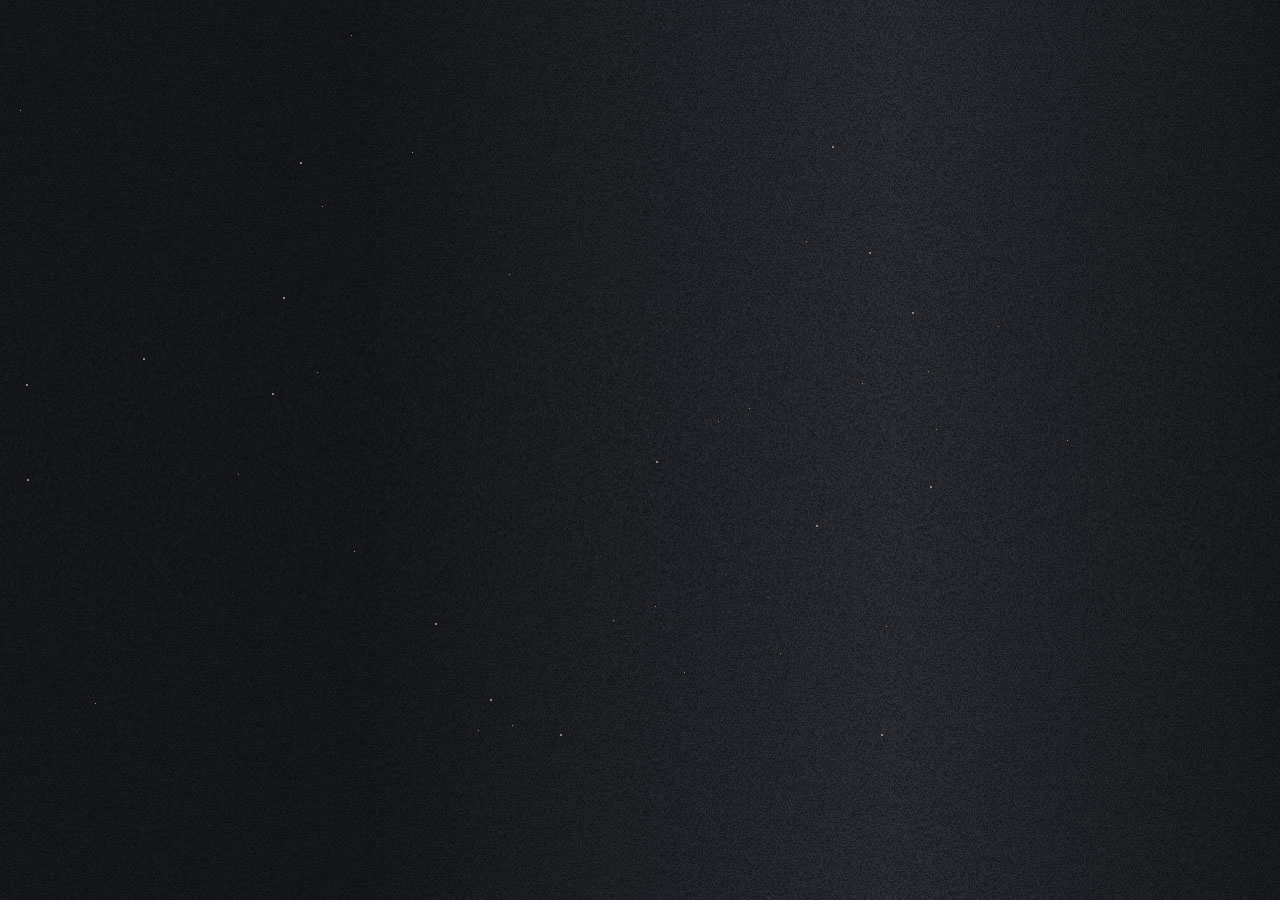
<file: assets/firefly/index.html>
<!DOCTYPE html PUBLIC "-//W3C//DTD XHTML 1.0 Transitional//EN" "http://www.w3.org/TR/xhtml1/DTD/xhtml1-transitional.dtd">
<html xmlns="http://www.w3.org/1999/xhtml">
<head>
<meta http-equiv="Content-Type" content="text/html; charset=utf-8" />
<title>FireFly</title>
<style>
body{
	background-image:url(bg.jpg);	
}
</style>
</head>

<body>

<script src="http://ajax.googleapis.com/ajax/libs/jquery/1.7.1/jquery.min.js"></script>
<script src="jquery.firefly.js"></script>
<script>
$(document).ready(function() {
	$.firefly({images : ['1.jpg', '2.jpg'],total : 40}); 	
});
</script>
</body>
</html>
</file>
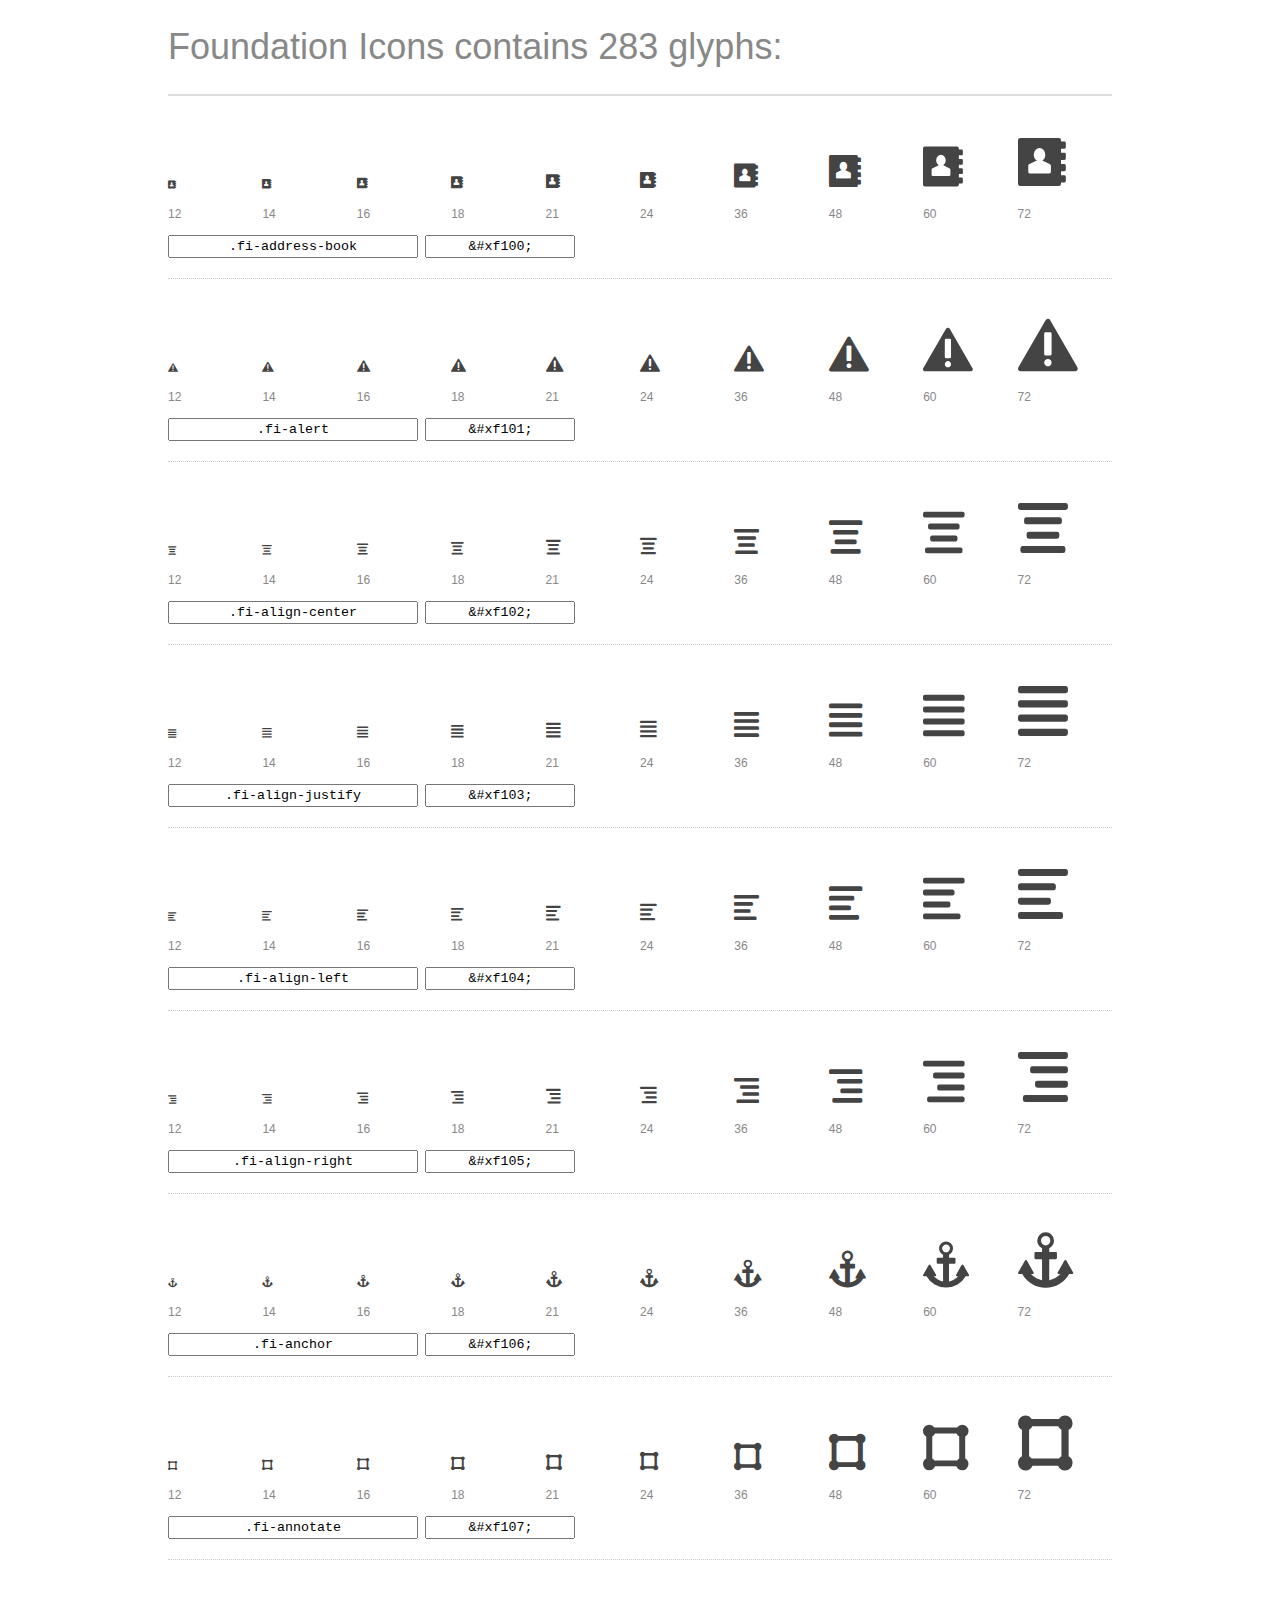
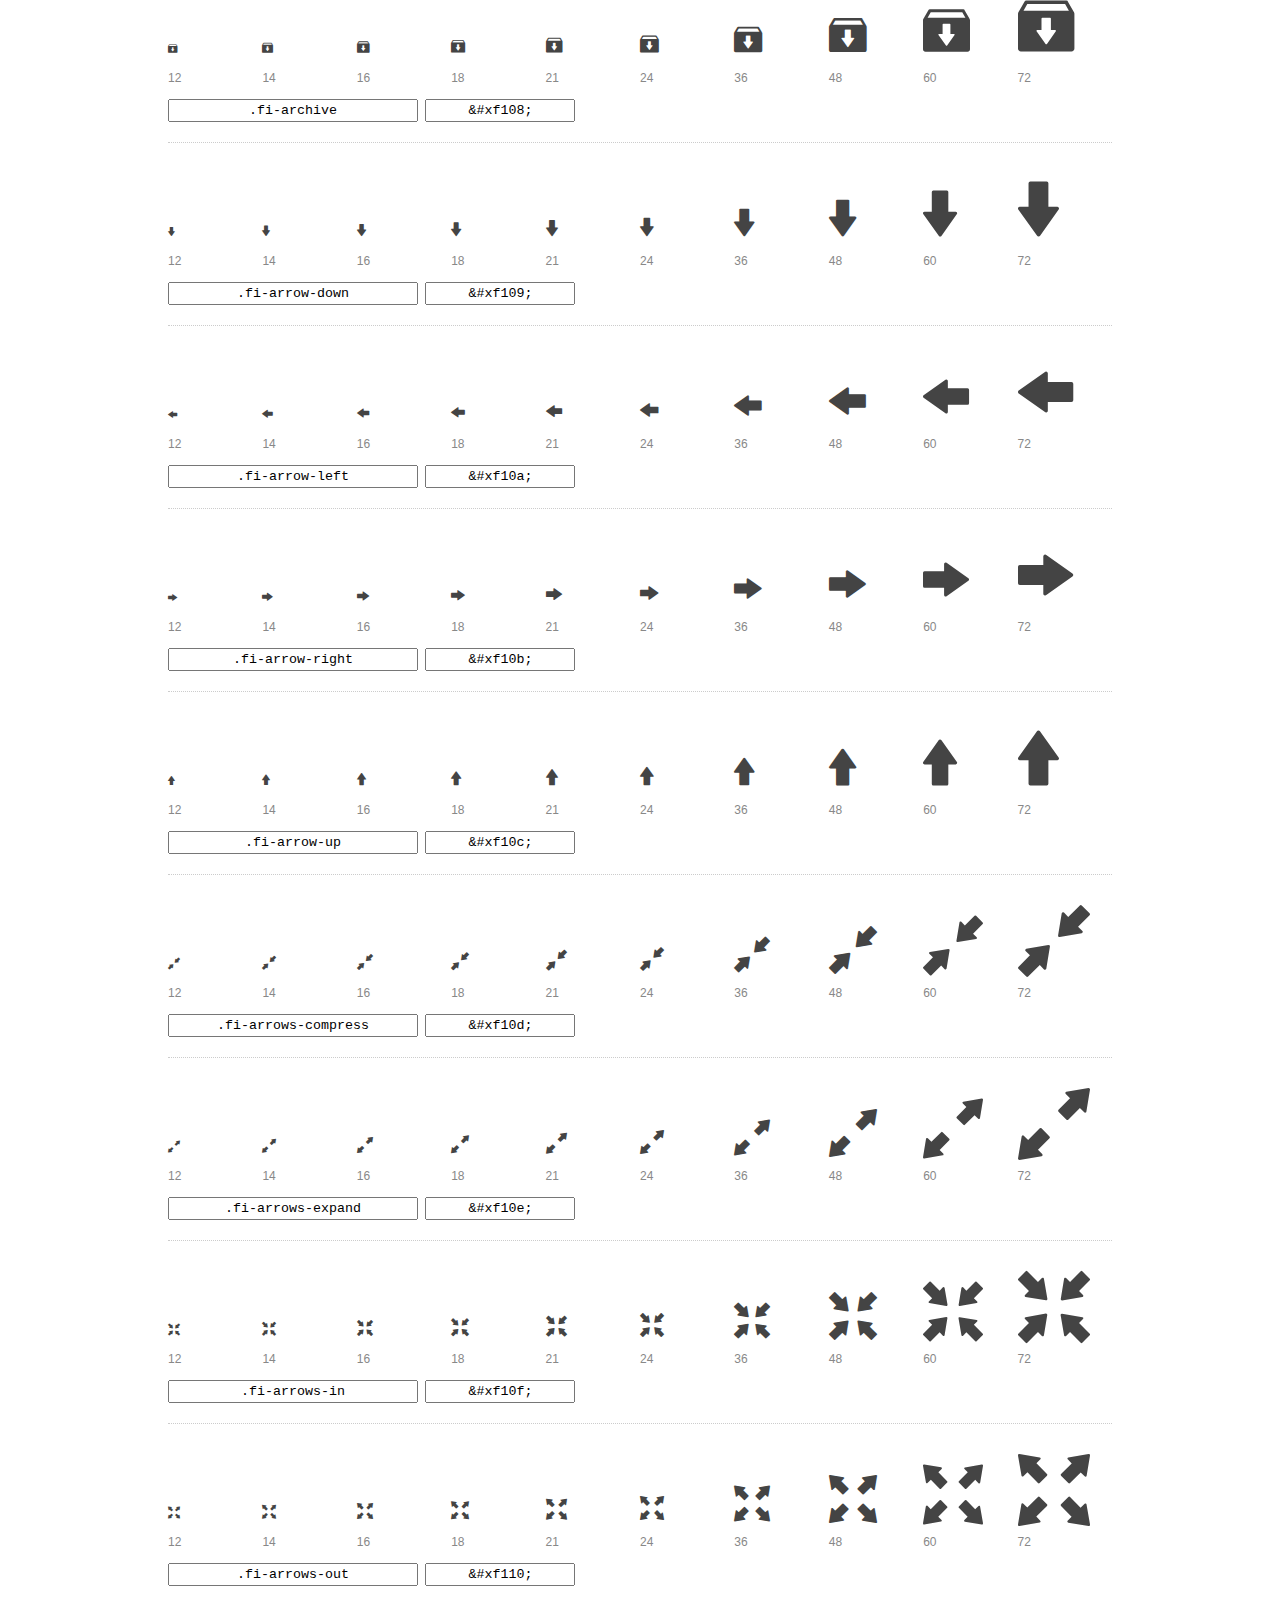
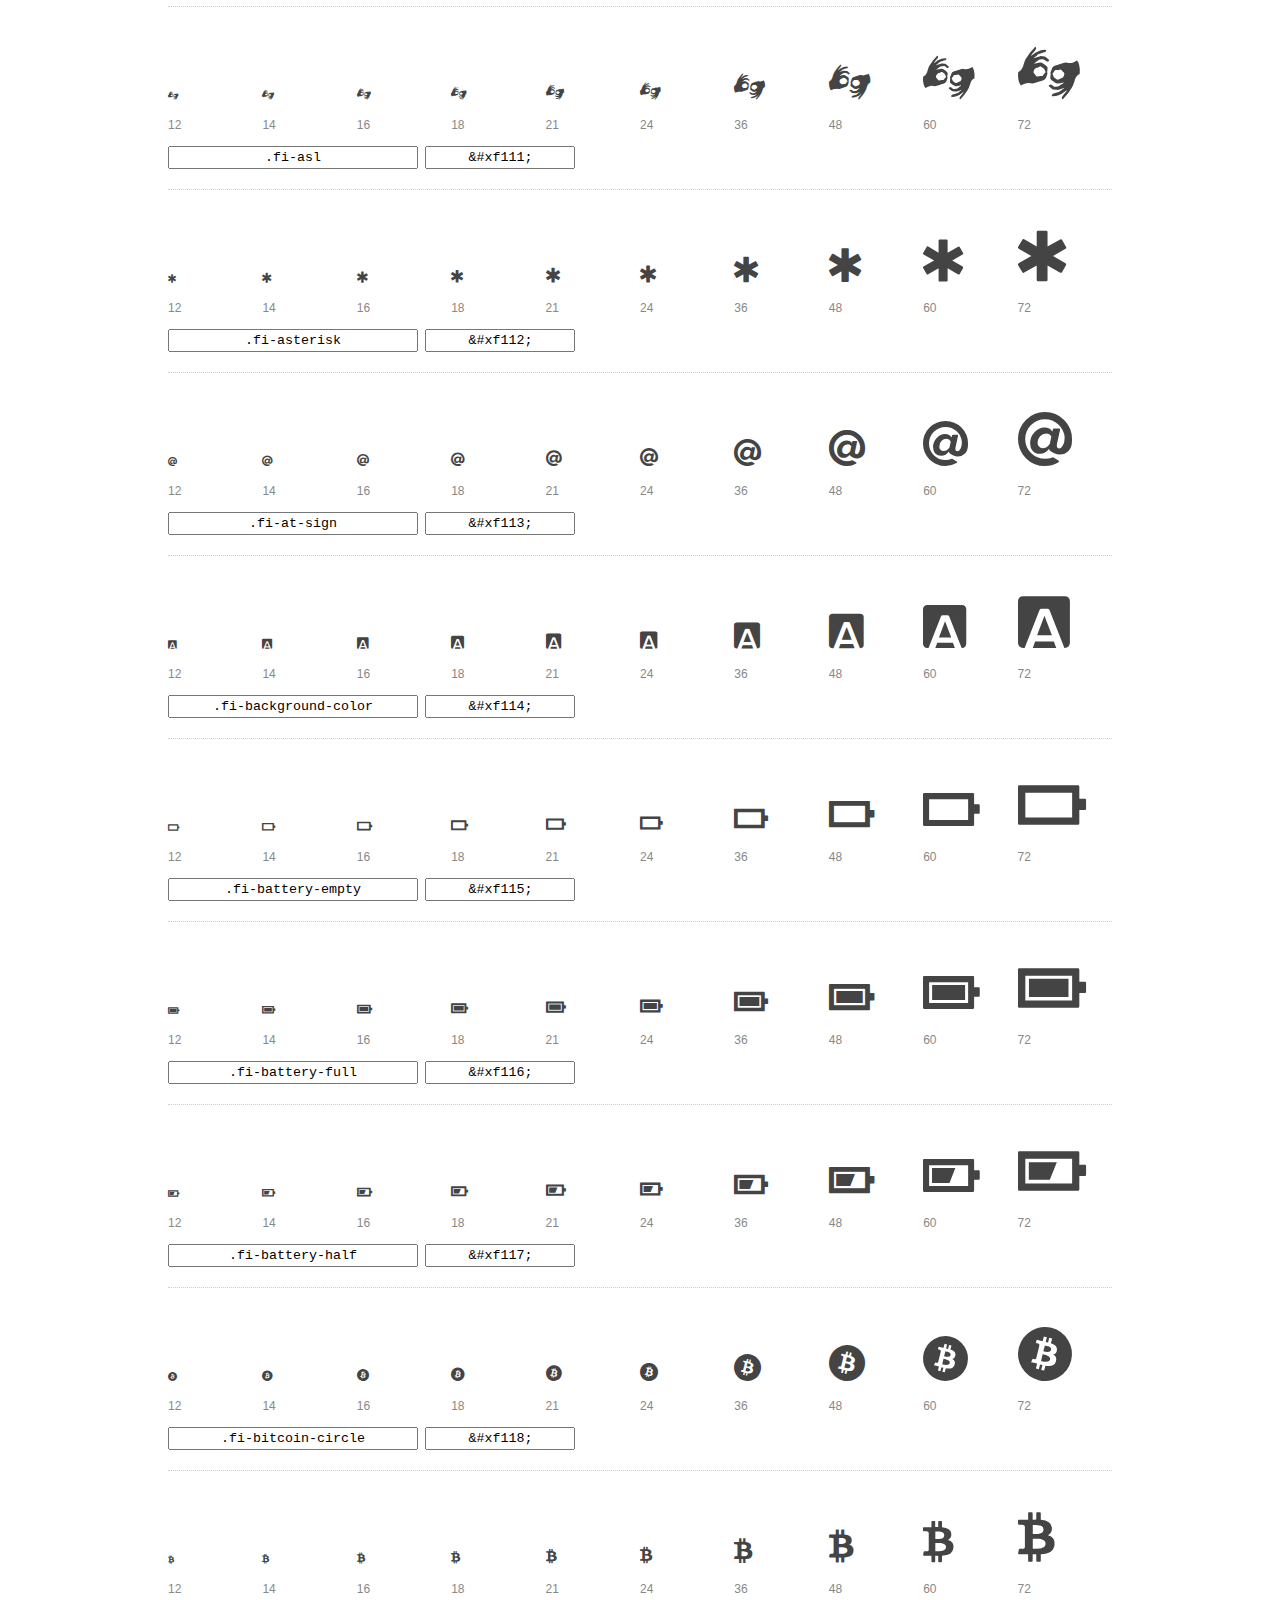
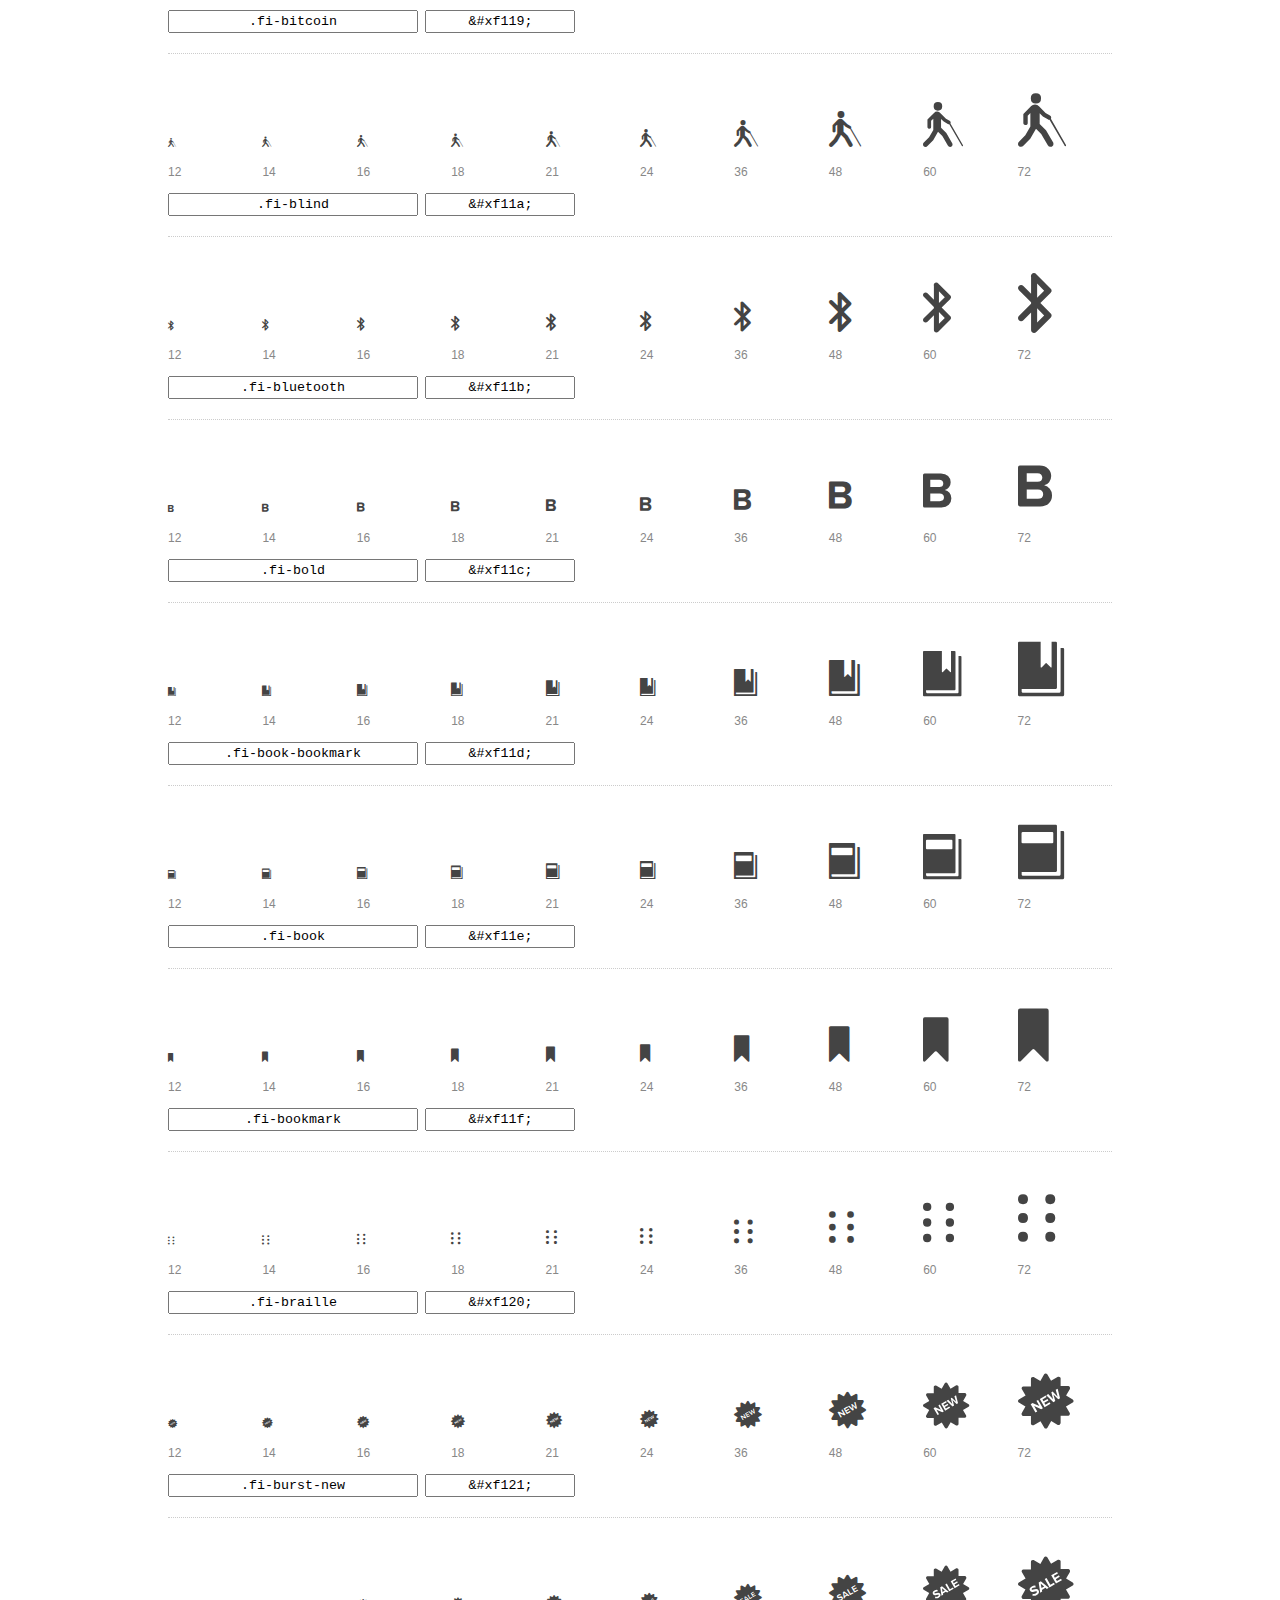
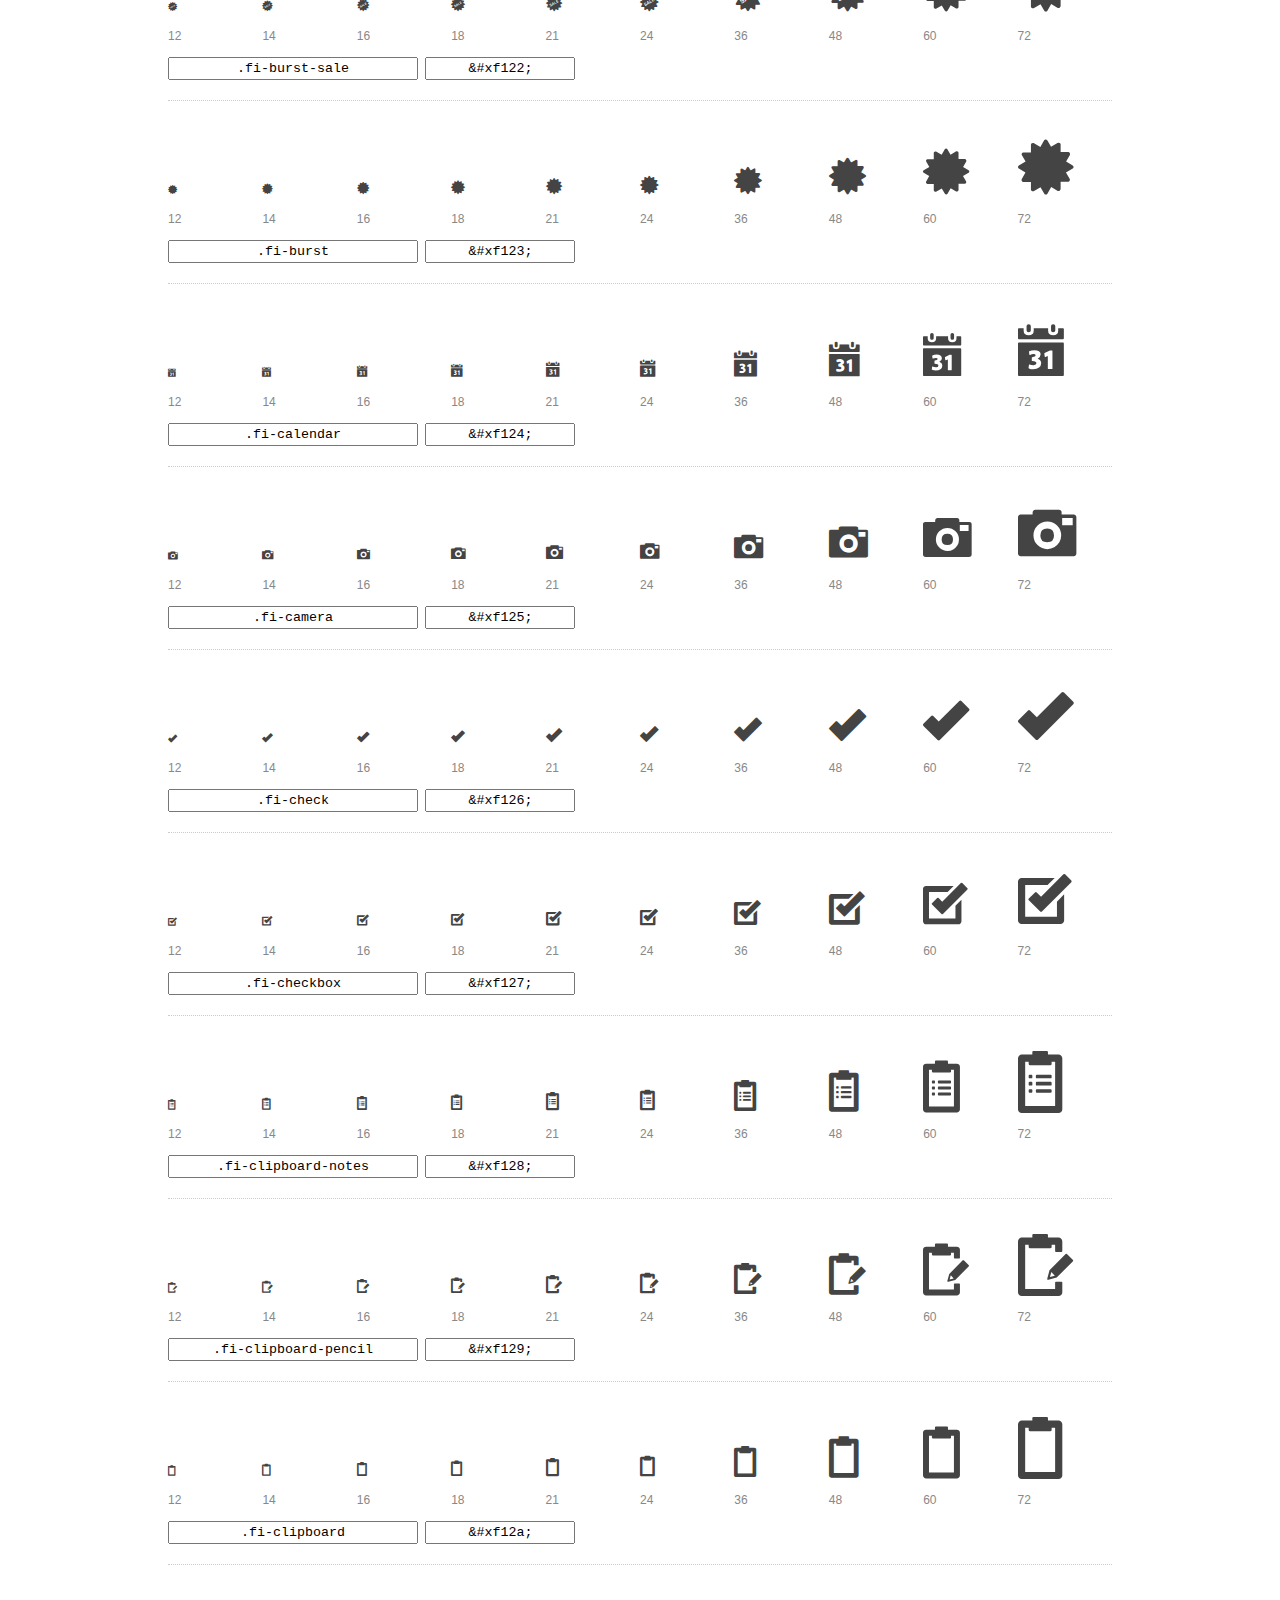
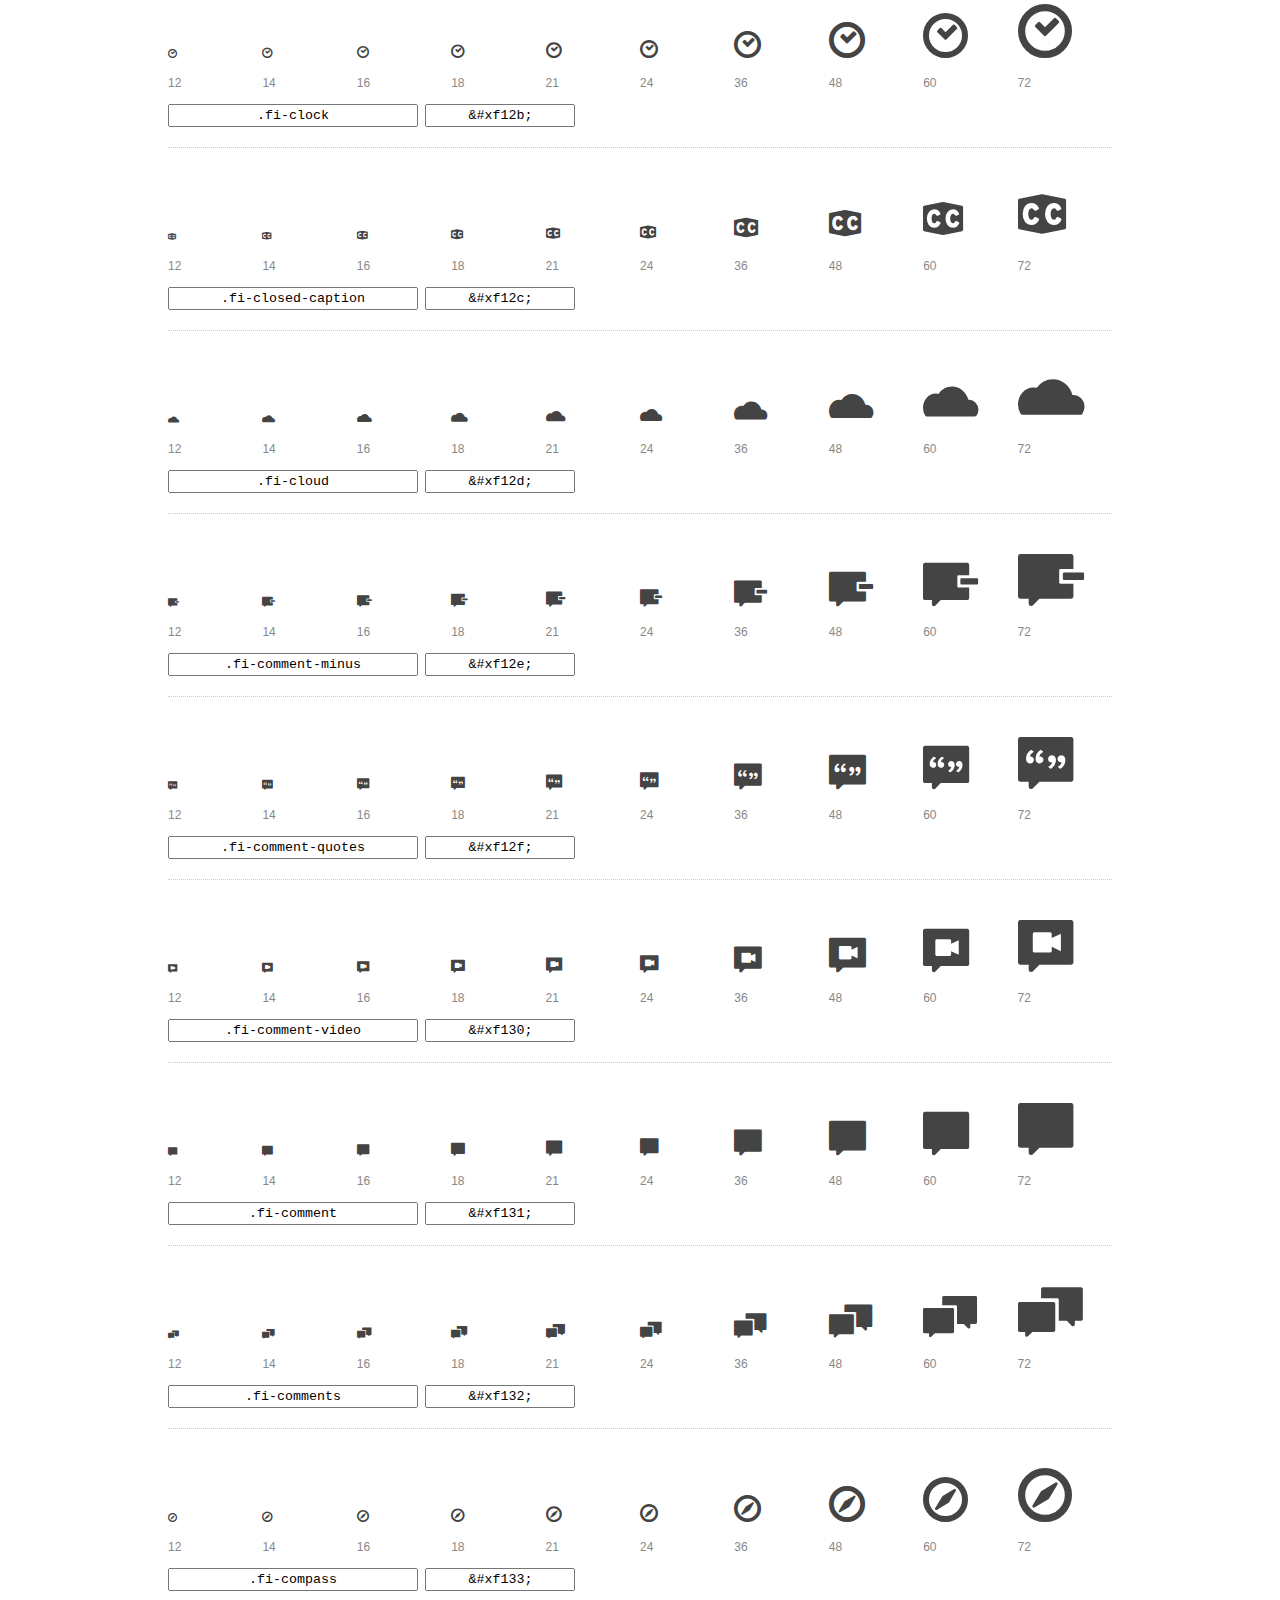
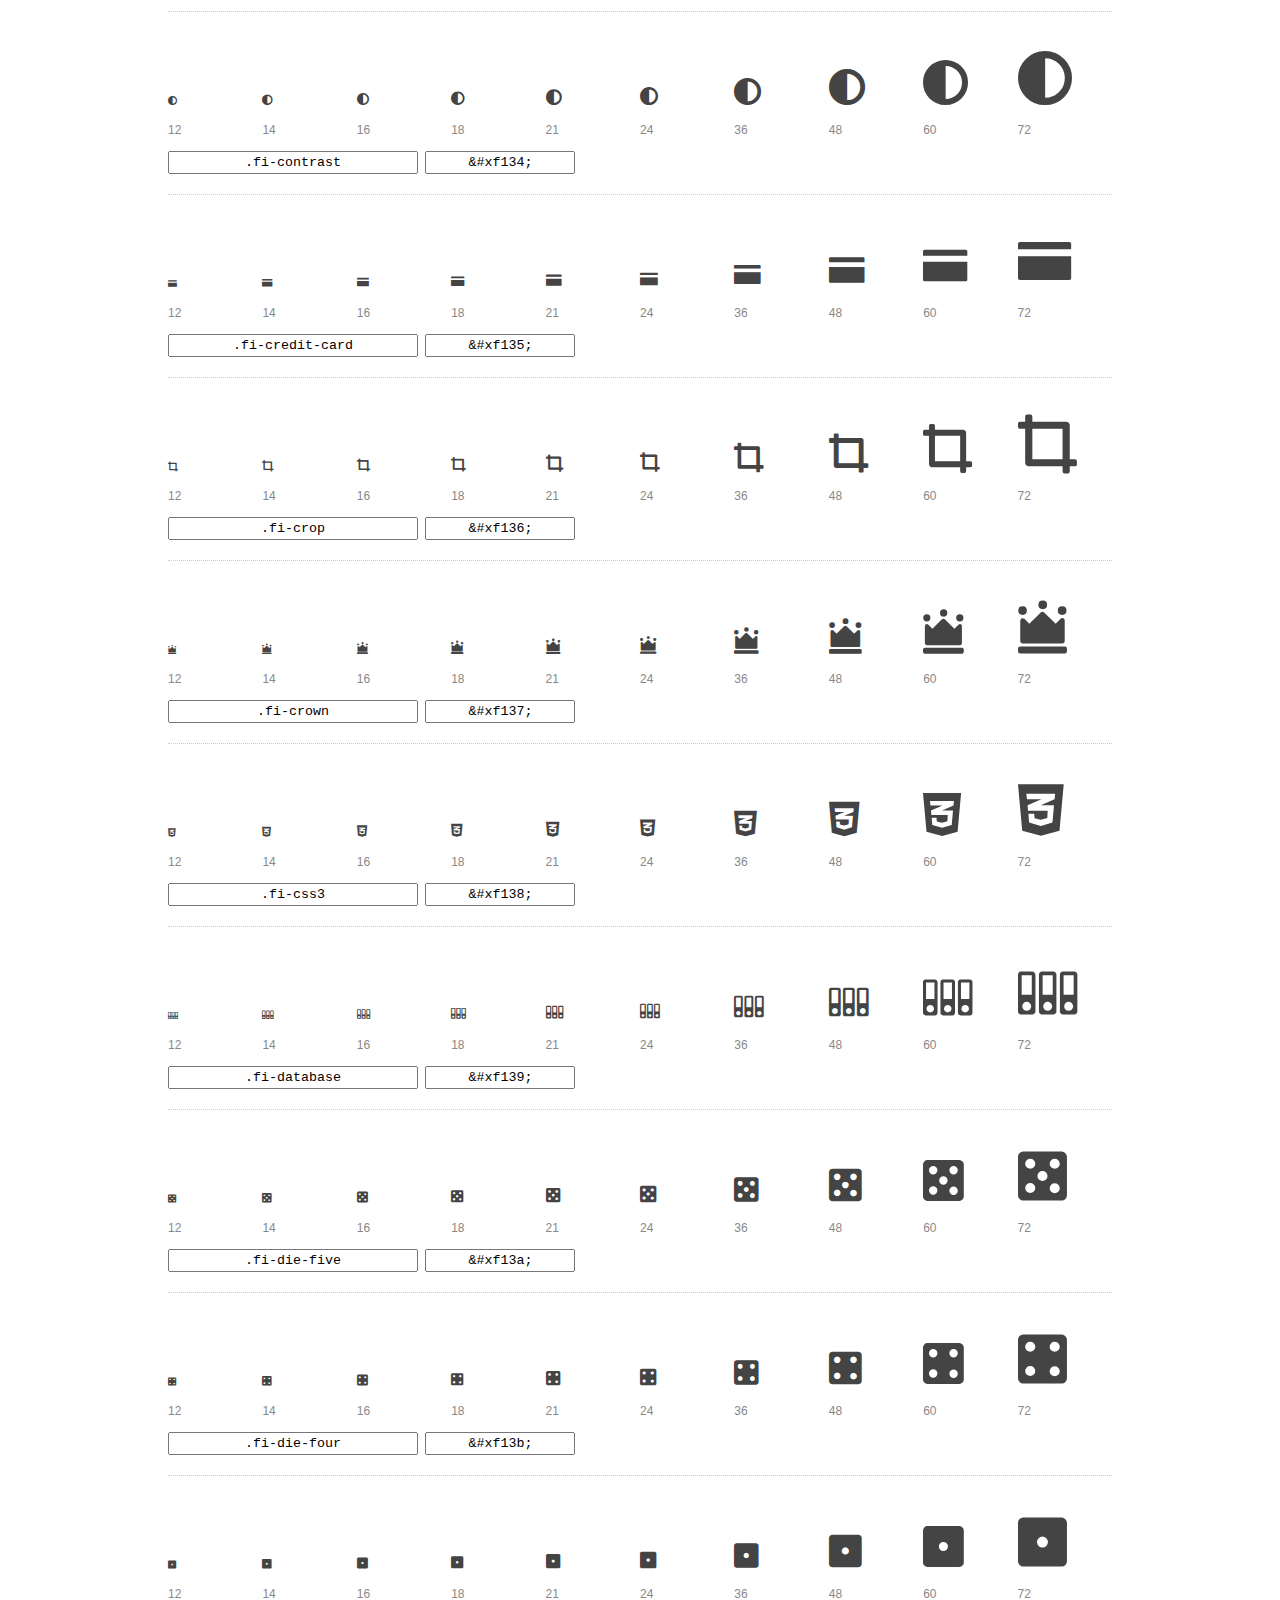
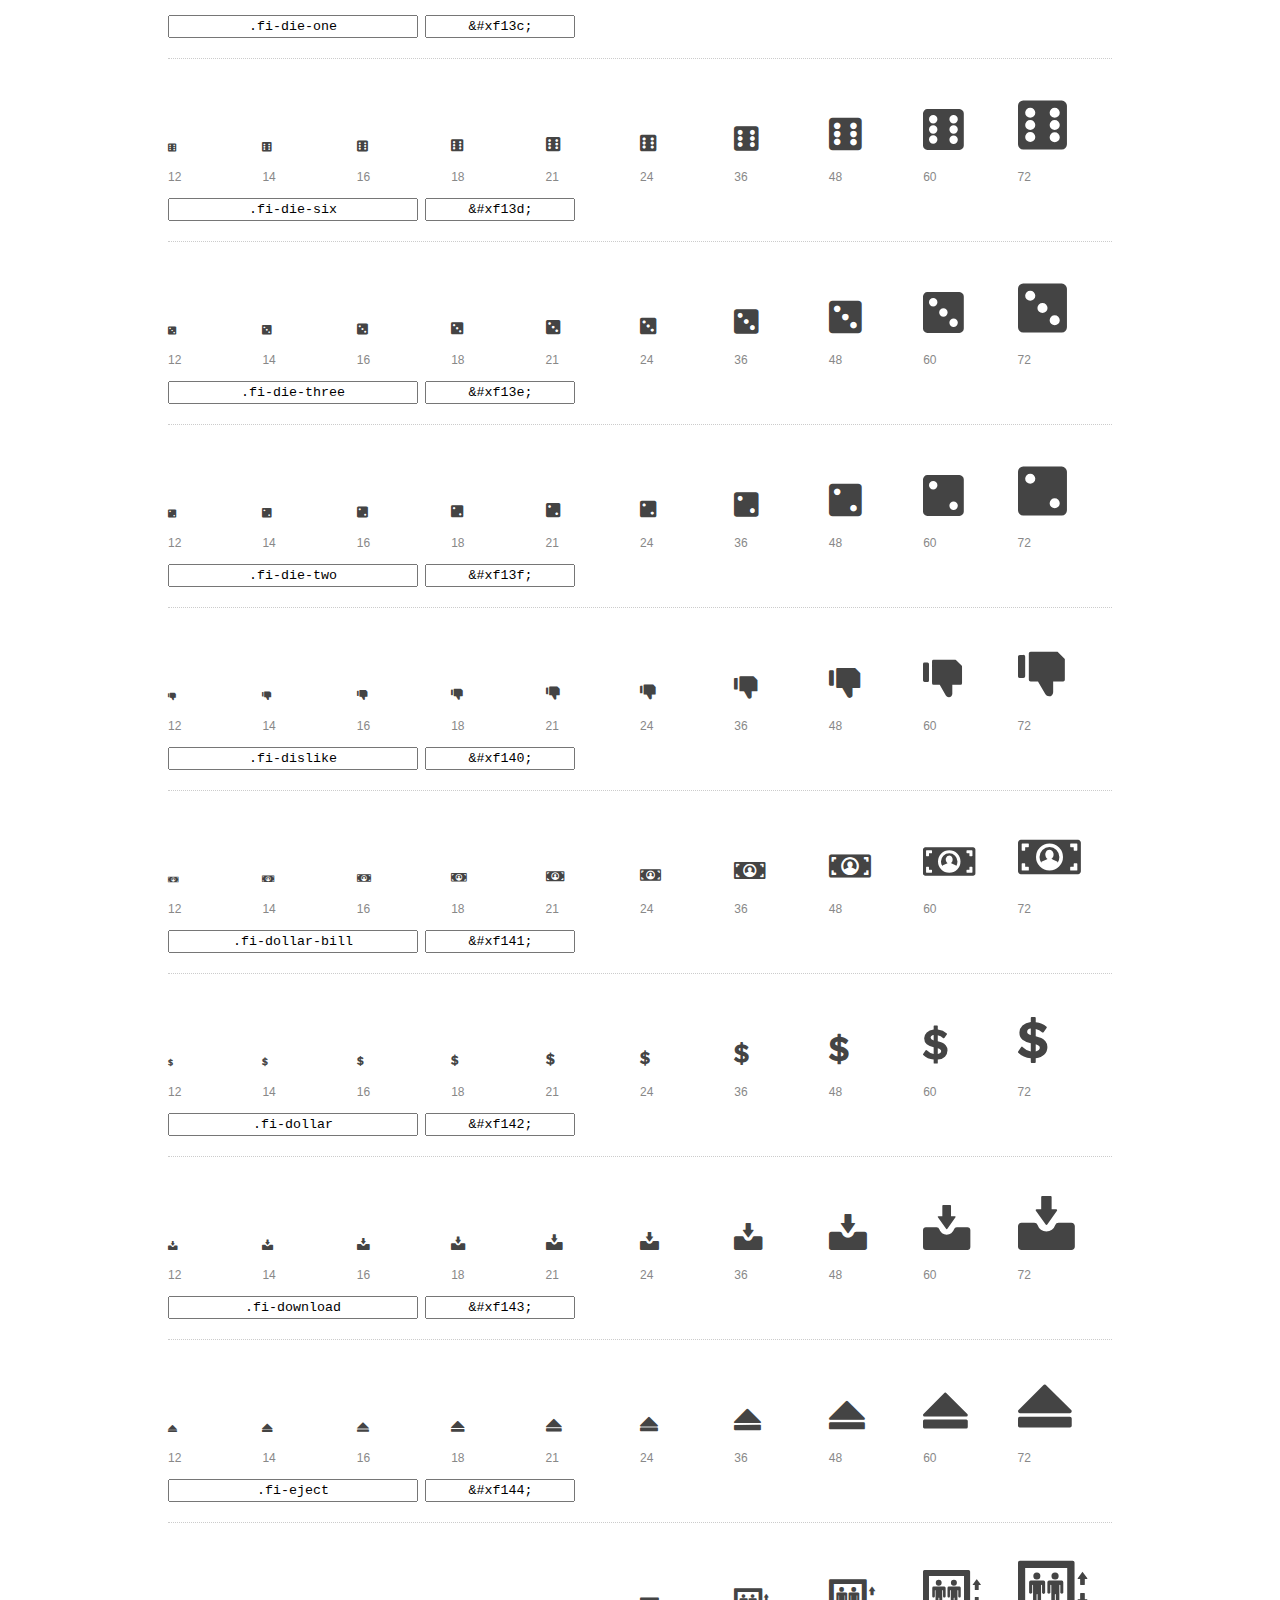
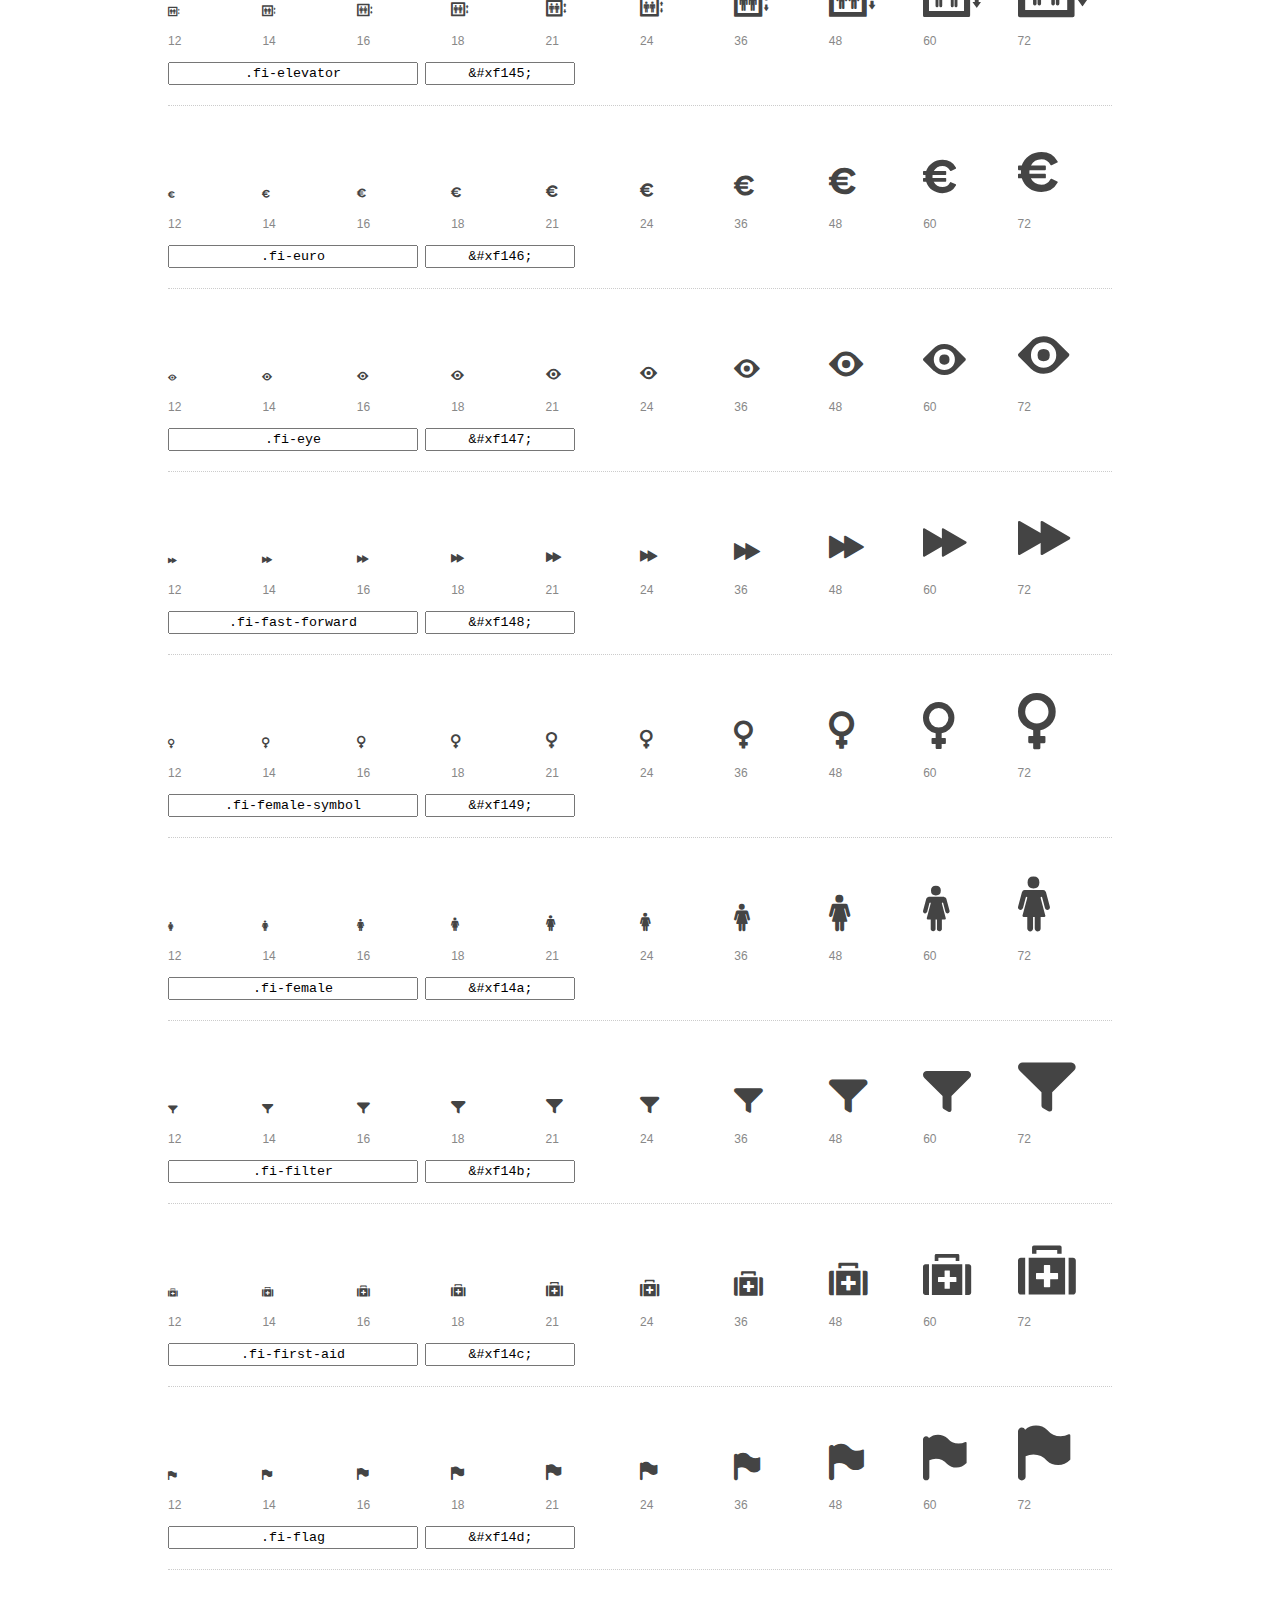
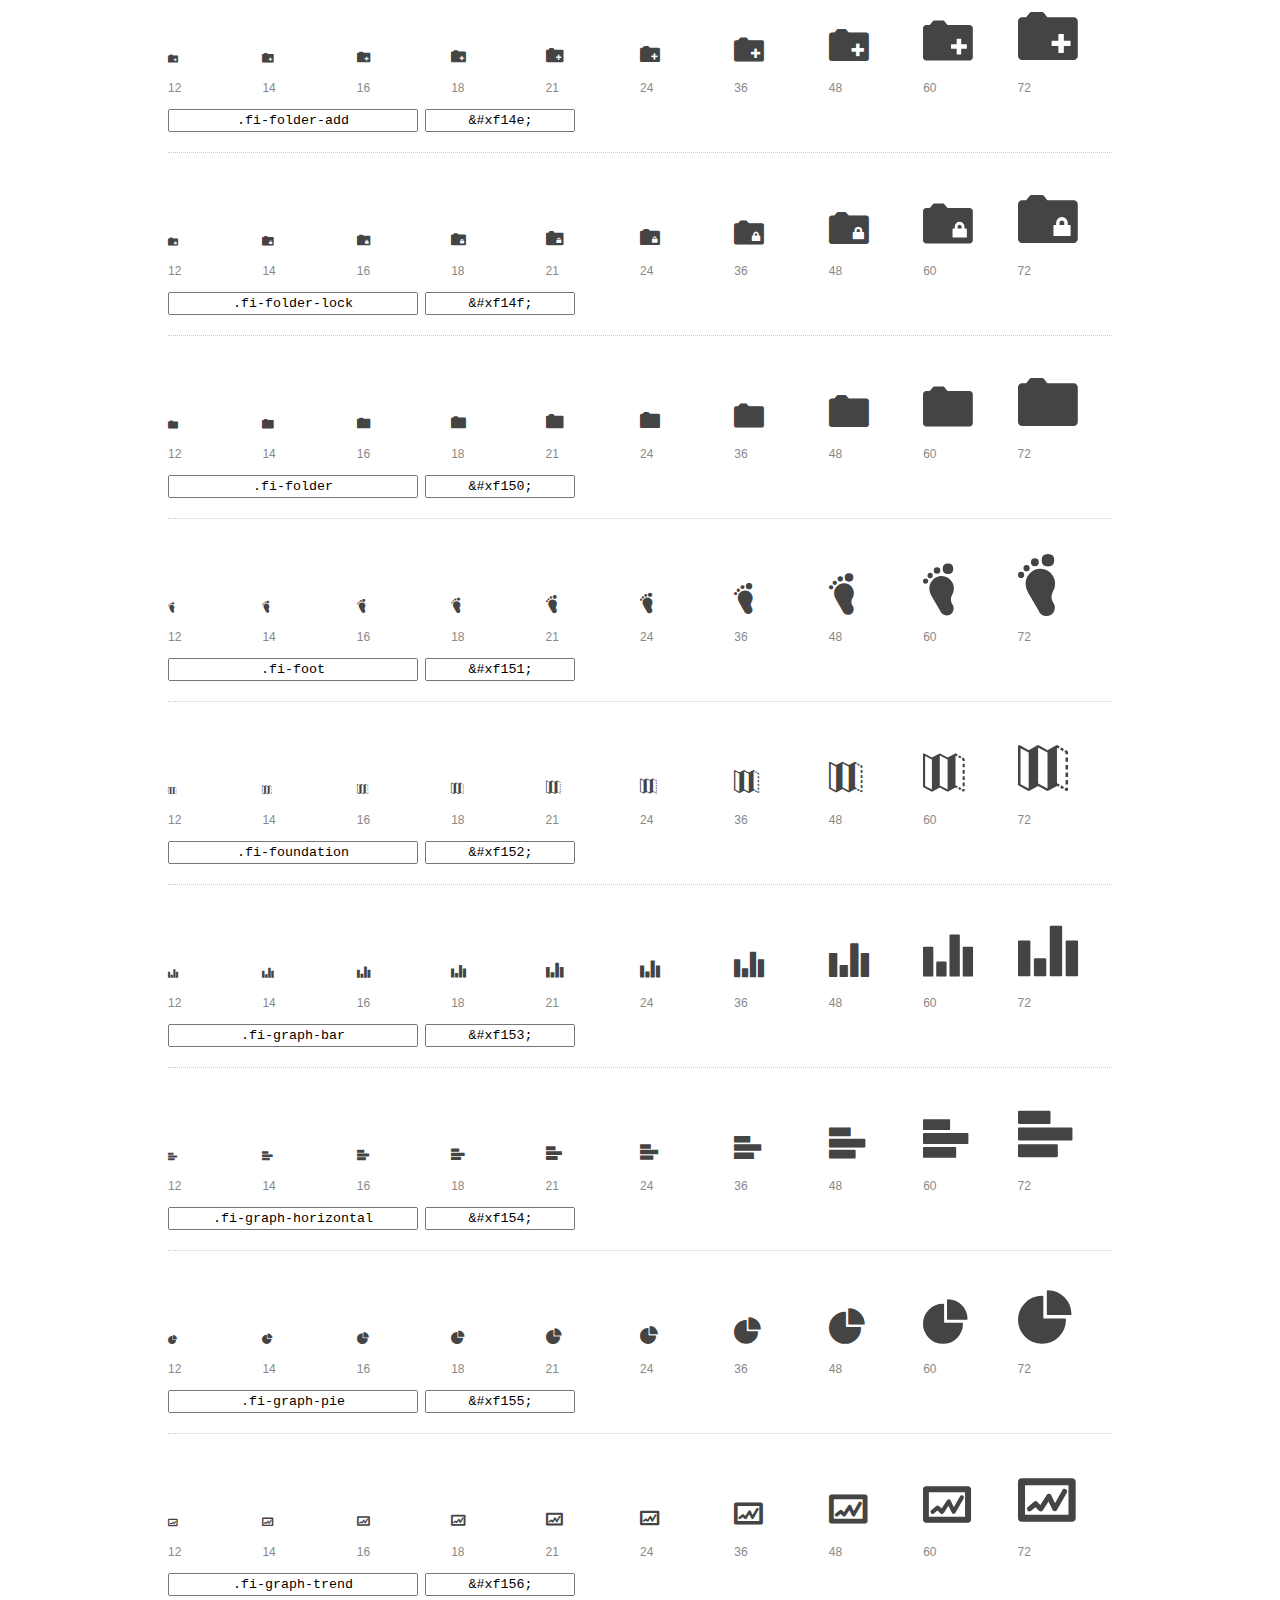
<file: stylesheets/foundation-icons/preview.html>
<!DOCTYPE html>
<html>
  <head>
    <title>Foundation Icons glyphs preview</title>
    <link rel="stylesheet" href="foundation-icons.css" />

    <style>
      * {
        -moz-box-sizing: border-box;
        -webkit-box-sizing: border-box;
        box-sizing: border-box;
        margin: 0;
        padding: 0;
      }

      body {
        background: #fff;
        color: #444;
        font: 16px/1.5 "Helvetica Neue", Helvetica, Arial, sans-serif;
      }

      a, 
      a:visited {
        color: #888;
        text-decoration: underline;
      }
      a:hover, 
      a:focus { color: #000; }

      h1 {
        border-bottom: 2px solid #ddd;
        color: #888;
        font-size: 36px;
        font-weight: 300;
        margin-bottom: 20px;
        padding: 20px 0;
      }

      .container {
        margin: 0 auto;
        min-width: 880px;
        padding: 0 40px;
        width: 80%;
      }

      .glyph {
        border-bottom: 1px dotted #ccc;
        padding: 10px 0 20px;
        margin-bottom: 20px;
      }

      .preview-glyphs { vertical-align: bottom; } 

      .preview-scale { 
        color: #888;
        font-size: 12px; 
        margin-top: 5px;
      }

      .step {
        display: inline-block;
        line-height: 1;
        width: 10%;
      }

      
      .size-12 { font-size: 12px; }
      
      .size-14 { font-size: 14px; }
      
      .size-16 { font-size: 16px; }
      
      .size-18 { font-size: 18px; }
      
      .size-21 { font-size: 21px; }
      
      .size-24 { font-size: 24px; }
      
      .size-36 { font-size: 36px; }
      
      .size-48 { font-size: 48px; }
      
      .size-60 { font-size: 60px; }
      
      .size-72 { font-size: 72px; }
      

      .usage { margin-top: 10px; }

      .usage input {
        font-family: monospace;
        margin-right: 3px;
        padding: 2px 5px;
        text-align: center;
      }

      .usage .point { width: 150px; }

      .usage .class { width: 250px; }

      .footer {
        color: #888;
        font-size: 12px;
        padding: 20px 0;
      }
    </style>

    <!--[if lte IE 8]><script src="http://html5shiv.googlecode.com/svn/trunk/html5.js"></script><![endif]-->
  </head>

  <body>
    <div class="container">
      <h1>Foundation Icons contains 283 glyphs:</h1> 

      
      <div class="glyph">
        <div class="preview-glyphs">
          <i class="step fi-address-book size-12"></i><i class="step fi-address-book size-14"></i><i class="step fi-address-book size-16"></i><i class="step fi-address-book size-18"></i><i class="step fi-address-book size-21"></i><i class="step fi-address-book size-24"></i><i class="step fi-address-book size-36"></i><i class="step fi-address-book size-48"></i><i class="step fi-address-book size-60"></i><i class="step fi-address-book size-72"></i>
        </div>
        <div class="preview-scale">
          <span class="step">12</span><span class="step">14</span><span class="step">16</span><span class="step">18</span><span class="step">21</span><span class="step">24</span><span class="step">36</span><span class="step">48</span><span class="step">60</span><span class="step">72</span> 
        </div>
        <div class="usage">
          <input class="class" type="text" readonly="readonly" onClick="this.select();" value=".fi-address-book" />
          <input class="point" type="text" readonly="readonly" onClick="this.select();" value="&amp;#xf100;" />
        </div>
      </div>
      
      <div class="glyph">
        <div class="preview-glyphs">
          <i class="step fi-alert size-12"></i><i class="step fi-alert size-14"></i><i class="step fi-alert size-16"></i><i class="step fi-alert size-18"></i><i class="step fi-alert size-21"></i><i class="step fi-alert size-24"></i><i class="step fi-alert size-36"></i><i class="step fi-alert size-48"></i><i class="step fi-alert size-60"></i><i class="step fi-alert size-72"></i>
        </div>
        <div class="preview-scale">
          <span class="step">12</span><span class="step">14</span><span class="step">16</span><span class="step">18</span><span class="step">21</span><span class="step">24</span><span class="step">36</span><span class="step">48</span><span class="step">60</span><span class="step">72</span> 
        </div>
        <div class="usage">
          <input class="class" type="text" readonly="readonly" onClick="this.select();" value=".fi-alert" />
          <input class="point" type="text" readonly="readonly" onClick="this.select();" value="&amp;#xf101;" />
        </div>
      </div>
      
      <div class="glyph">
        <div class="preview-glyphs">
          <i class="step fi-align-center size-12"></i><i class="step fi-align-center size-14"></i><i class="step fi-align-center size-16"></i><i class="step fi-align-center size-18"></i><i class="step fi-align-center size-21"></i><i class="step fi-align-center size-24"></i><i class="step fi-align-center size-36"></i><i class="step fi-align-center size-48"></i><i class="step fi-align-center size-60"></i><i class="step fi-align-center size-72"></i>
        </div>
        <div class="preview-scale">
          <span class="step">12</span><span class="step">14</span><span class="step">16</span><span class="step">18</span><span class="step">21</span><span class="step">24</span><span class="step">36</span><span class="step">48</span><span class="step">60</span><span class="step">72</span> 
        </div>
        <div class="usage">
          <input class="class" type="text" readonly="readonly" onClick="this.select();" value=".fi-align-center" />
          <input class="point" type="text" readonly="readonly" onClick="this.select();" value="&amp;#xf102;" />
        </div>
      </div>
      
      <div class="glyph">
        <div class="preview-glyphs">
          <i class="step fi-align-justify size-12"></i><i class="step fi-align-justify size-14"></i><i class="step fi-align-justify size-16"></i><i class="step fi-align-justify size-18"></i><i class="step fi-align-justify size-21"></i><i class="step fi-align-justify size-24"></i><i class="step fi-align-justify size-36"></i><i class="step fi-align-justify size-48"></i><i class="step fi-align-justify size-60"></i><i class="step fi-align-justify size-72"></i>
        </div>
        <div class="preview-scale">
          <span class="step">12</span><span class="step">14</span><span class="step">16</span><span class="step">18</span><span class="step">21</span><span class="step">24</span><span class="step">36</span><span class="step">48</span><span class="step">60</span><span class="step">72</span> 
        </div>
        <div class="usage">
          <input class="class" type="text" readonly="readonly" onClick="this.select();" value=".fi-align-justify" />
          <input class="point" type="text" readonly="readonly" onClick="this.select();" value="&amp;#xf103;" />
        </div>
      </div>
      
      <div class="glyph">
        <div class="preview-glyphs">
          <i class="step fi-align-left size-12"></i><i class="step fi-align-left size-14"></i><i class="step fi-align-left size-16"></i><i class="step fi-align-left size-18"></i><i class="step fi-align-left size-21"></i><i class="step fi-align-left size-24"></i><i class="step fi-align-left size-36"></i><i class="step fi-align-left size-48"></i><i class="step fi-align-left size-60"></i><i class="step fi-align-left size-72"></i>
        </div>
        <div class="preview-scale">
          <span class="step">12</span><span class="step">14</span><span class="step">16</span><span class="step">18</span><span class="step">21</span><span class="step">24</span><span class="step">36</span><span class="step">48</span><span class="step">60</span><span class="step">72</span> 
        </div>
        <div class="usage">
          <input class="class" type="text" readonly="readonly" onClick="this.select();" value=".fi-align-left" />
          <input class="point" type="text" readonly="readonly" onClick="this.select();" value="&amp;#xf104;" />
        </div>
      </div>
      
      <div class="glyph">
        <div class="preview-glyphs">
          <i class="step fi-align-right size-12"></i><i class="step fi-align-right size-14"></i><i class="step fi-align-right size-16"></i><i class="step fi-align-right size-18"></i><i class="step fi-align-right size-21"></i><i class="step fi-align-right size-24"></i><i class="step fi-align-right size-36"></i><i class="step fi-align-right size-48"></i><i class="step fi-align-right size-60"></i><i class="step fi-align-right size-72"></i>
        </div>
        <div class="preview-scale">
          <span class="step">12</span><span class="step">14</span><span class="step">16</span><span class="step">18</span><span class="step">21</span><span class="step">24</span><span class="step">36</span><span class="step">48</span><span class="step">60</span><span class="step">72</span> 
        </div>
        <div class="usage">
          <input class="class" type="text" readonly="readonly" onClick="this.select();" value=".fi-align-right" />
          <input class="point" type="text" readonly="readonly" onClick="this.select();" value="&amp;#xf105;" />
        </div>
      </div>
      
      <div class="glyph">
        <div class="preview-glyphs">
          <i class="step fi-anchor size-12"></i><i class="step fi-anchor size-14"></i><i class="step fi-anchor size-16"></i><i class="step fi-anchor size-18"></i><i class="step fi-anchor size-21"></i><i class="step fi-anchor size-24"></i><i class="step fi-anchor size-36"></i><i class="step fi-anchor size-48"></i><i class="step fi-anchor size-60"></i><i class="step fi-anchor size-72"></i>
        </div>
        <div class="preview-scale">
          <span class="step">12</span><span class="step">14</span><span class="step">16</span><span class="step">18</span><span class="step">21</span><span class="step">24</span><span class="step">36</span><span class="step">48</span><span class="step">60</span><span class="step">72</span> 
        </div>
        <div class="usage">
          <input class="class" type="text" readonly="readonly" onClick="this.select();" value=".fi-anchor" />
          <input class="point" type="text" readonly="readonly" onClick="this.select();" value="&amp;#xf106;" />
        </div>
      </div>
      
      <div class="glyph">
        <div class="preview-glyphs">
          <i class="step fi-annotate size-12"></i><i class="step fi-annotate size-14"></i><i class="step fi-annotate size-16"></i><i class="step fi-annotate size-18"></i><i class="step fi-annotate size-21"></i><i class="step fi-annotate size-24"></i><i class="step fi-annotate size-36"></i><i class="step fi-annotate size-48"></i><i class="step fi-annotate size-60"></i><i class="step fi-annotate size-72"></i>
        </div>
        <div class="preview-scale">
          <span class="step">12</span><span class="step">14</span><span class="step">16</span><span class="step">18</span><span class="step">21</span><span class="step">24</span><span class="step">36</span><span class="step">48</span><span class="step">60</span><span class="step">72</span> 
        </div>
        <div class="usage">
          <input class="class" type="text" readonly="readonly" onClick="this.select();" value=".fi-annotate" />
          <input class="point" type="text" readonly="readonly" onClick="this.select();" value="&amp;#xf107;" />
        </div>
      </div>
      
      <div class="glyph">
        <div class="preview-glyphs">
          <i class="step fi-archive size-12"></i><i class="step fi-archive size-14"></i><i class="step fi-archive size-16"></i><i class="step fi-archive size-18"></i><i class="step fi-archive size-21"></i><i class="step fi-archive size-24"></i><i class="step fi-archive size-36"></i><i class="step fi-archive size-48"></i><i class="step fi-archive size-60"></i><i class="step fi-archive size-72"></i>
        </div>
        <div class="preview-scale">
          <span class="step">12</span><span class="step">14</span><span class="step">16</span><span class="step">18</span><span class="step">21</span><span class="step">24</span><span class="step">36</span><span class="step">48</span><span class="step">60</span><span class="step">72</span> 
        </div>
        <div class="usage">
          <input class="class" type="text" readonly="readonly" onClick="this.select();" value=".fi-archive" />
          <input class="point" type="text" readonly="readonly" onClick="this.select();" value="&amp;#xf108;" />
        </div>
      </div>
      
      <div class="glyph">
        <div class="preview-glyphs">
          <i class="step fi-arrow-down size-12"></i><i class="step fi-arrow-down size-14"></i><i class="step fi-arrow-down size-16"></i><i class="step fi-arrow-down size-18"></i><i class="step fi-arrow-down size-21"></i><i class="step fi-arrow-down size-24"></i><i class="step fi-arrow-down size-36"></i><i class="step fi-arrow-down size-48"></i><i class="step fi-arrow-down size-60"></i><i class="step fi-arrow-down size-72"></i>
        </div>
        <div class="preview-scale">
          <span class="step">12</span><span class="step">14</span><span class="step">16</span><span class="step">18</span><span class="step">21</span><span class="step">24</span><span class="step">36</span><span class="step">48</span><span class="step">60</span><span class="step">72</span> 
        </div>
        <div class="usage">
          <input class="class" type="text" readonly="readonly" onClick="this.select();" value=".fi-arrow-down" />
          <input class="point" type="text" readonly="readonly" onClick="this.select();" value="&amp;#xf109;" />
        </div>
      </div>
      
      <div class="glyph">
        <div class="preview-glyphs">
          <i class="step fi-arrow-left size-12"></i><i class="step fi-arrow-left size-14"></i><i class="step fi-arrow-left size-16"></i><i class="step fi-arrow-left size-18"></i><i class="step fi-arrow-left size-21"></i><i class="step fi-arrow-left size-24"></i><i class="step fi-arrow-left size-36"></i><i class="step fi-arrow-left size-48"></i><i class="step fi-arrow-left size-60"></i><i class="step fi-arrow-left size-72"></i>
        </div>
        <div class="preview-scale">
          <span class="step">12</span><span class="step">14</span><span class="step">16</span><span class="step">18</span><span class="step">21</span><span class="step">24</span><span class="step">36</span><span class="step">48</span><span class="step">60</span><span class="step">72</span> 
        </div>
        <div class="usage">
          <input class="class" type="text" readonly="readonly" onClick="this.select();" value=".fi-arrow-left" />
          <input class="point" type="text" readonly="readonly" onClick="this.select();" value="&amp;#xf10a;" />
        </div>
      </div>
      
      <div class="glyph">
        <div class="preview-glyphs">
          <i class="step fi-arrow-right size-12"></i><i class="step fi-arrow-right size-14"></i><i class="step fi-arrow-right size-16"></i><i class="step fi-arrow-right size-18"></i><i class="step fi-arrow-right size-21"></i><i class="step fi-arrow-right size-24"></i><i class="step fi-arrow-right size-36"></i><i class="step fi-arrow-right size-48"></i><i class="step fi-arrow-right size-60"></i><i class="step fi-arrow-right size-72"></i>
        </div>
        <div class="preview-scale">
          <span class="step">12</span><span class="step">14</span><span class="step">16</span><span class="step">18</span><span class="step">21</span><span class="step">24</span><span class="step">36</span><span class="step">48</span><span class="step">60</span><span class="step">72</span> 
        </div>
        <div class="usage">
          <input class="class" type="text" readonly="readonly" onClick="this.select();" value=".fi-arrow-right" />
          <input class="point" type="text" readonly="readonly" onClick="this.select();" value="&amp;#xf10b;" />
        </div>
      </div>
      
      <div class="glyph">
        <div class="preview-glyphs">
          <i class="step fi-arrow-up size-12"></i><i class="step fi-arrow-up size-14"></i><i class="step fi-arrow-up size-16"></i><i class="step fi-arrow-up size-18"></i><i class="step fi-arrow-up size-21"></i><i class="step fi-arrow-up size-24"></i><i class="step fi-arrow-up size-36"></i><i class="step fi-arrow-up size-48"></i><i class="step fi-arrow-up size-60"></i><i class="step fi-arrow-up size-72"></i>
        </div>
        <div class="preview-scale">
          <span class="step">12</span><span class="step">14</span><span class="step">16</span><span class="step">18</span><span class="step">21</span><span class="step">24</span><span class="step">36</span><span class="step">48</span><span class="step">60</span><span class="step">72</span> 
        </div>
        <div class="usage">
          <input class="class" type="text" readonly="readonly" onClick="this.select();" value=".fi-arrow-up" />
          <input class="point" type="text" readonly="readonly" onClick="this.select();" value="&amp;#xf10c;" />
        </div>
      </div>
      
      <div class="glyph">
        <div class="preview-glyphs">
          <i class="step fi-arrows-compress size-12"></i><i class="step fi-arrows-compress size-14"></i><i class="step fi-arrows-compress size-16"></i><i class="step fi-arrows-compress size-18"></i><i class="step fi-arrows-compress size-21"></i><i class="step fi-arrows-compress size-24"></i><i class="step fi-arrows-compress size-36"></i><i class="step fi-arrows-compress size-48"></i><i class="step fi-arrows-compress size-60"></i><i class="step fi-arrows-compress size-72"></i>
        </div>
        <div class="preview-scale">
          <span class="step">12</span><span class="step">14</span><span class="step">16</span><span class="step">18</span><span class="step">21</span><span class="step">24</span><span class="step">36</span><span class="step">48</span><span class="step">60</span><span class="step">72</span> 
        </div>
        <div class="usage">
          <input class="class" type="text" readonly="readonly" onClick="this.select();" value=".fi-arrows-compress" />
          <input class="point" type="text" readonly="readonly" onClick="this.select();" value="&amp;#xf10d;" />
        </div>
      </div>
      
      <div class="glyph">
        <div class="preview-glyphs">
          <i class="step fi-arrows-expand size-12"></i><i class="step fi-arrows-expand size-14"></i><i class="step fi-arrows-expand size-16"></i><i class="step fi-arrows-expand size-18"></i><i class="step fi-arrows-expand size-21"></i><i class="step fi-arrows-expand size-24"></i><i class="step fi-arrows-expand size-36"></i><i class="step fi-arrows-expand size-48"></i><i class="step fi-arrows-expand size-60"></i><i class="step fi-arrows-expand size-72"></i>
        </div>
        <div class="preview-scale">
          <span class="step">12</span><span class="step">14</span><span class="step">16</span><span class="step">18</span><span class="step">21</span><span class="step">24</span><span class="step">36</span><span class="step">48</span><span class="step">60</span><span class="step">72</span> 
        </div>
        <div class="usage">
          <input class="class" type="text" readonly="readonly" onClick="this.select();" value=".fi-arrows-expand" />
          <input class="point" type="text" readonly="readonly" onClick="this.select();" value="&amp;#xf10e;" />
        </div>
      </div>
      
      <div class="glyph">
        <div class="preview-glyphs">
          <i class="step fi-arrows-in size-12"></i><i class="step fi-arrows-in size-14"></i><i class="step fi-arrows-in size-16"></i><i class="step fi-arrows-in size-18"></i><i class="step fi-arrows-in size-21"></i><i class="step fi-arrows-in size-24"></i><i class="step fi-arrows-in size-36"></i><i class="step fi-arrows-in size-48"></i><i class="step fi-arrows-in size-60"></i><i class="step fi-arrows-in size-72"></i>
        </div>
        <div class="preview-scale">
          <span class="step">12</span><span class="step">14</span><span class="step">16</span><span class="step">18</span><span class="step">21</span><span class="step">24</span><span class="step">36</span><span class="step">48</span><span class="step">60</span><span class="step">72</span> 
        </div>
        <div class="usage">
          <input class="class" type="text" readonly="readonly" onClick="this.select();" value=".fi-arrows-in" />
          <input class="point" type="text" readonly="readonly" onClick="this.select();" value="&amp;#xf10f;" />
        </div>
      </div>
      
      <div class="glyph">
        <div class="preview-glyphs">
          <i class="step fi-arrows-out size-12"></i><i class="step fi-arrows-out size-14"></i><i class="step fi-arrows-out size-16"></i><i class="step fi-arrows-out size-18"></i><i class="step fi-arrows-out size-21"></i><i class="step fi-arrows-out size-24"></i><i class="step fi-arrows-out size-36"></i><i class="step fi-arrows-out size-48"></i><i class="step fi-arrows-out size-60"></i><i class="step fi-arrows-out size-72"></i>
        </div>
        <div class="preview-scale">
          <span class="step">12</span><span class="step">14</span><span class="step">16</span><span class="step">18</span><span class="step">21</span><span class="step">24</span><span class="step">36</span><span class="step">48</span><span class="step">60</span><span class="step">72</span> 
        </div>
        <div class="usage">
          <input class="class" type="text" readonly="readonly" onClick="this.select();" value=".fi-arrows-out" />
          <input class="point" type="text" readonly="readonly" onClick="this.select();" value="&amp;#xf110;" />
        </div>
      </div>
      
      <div class="glyph">
        <div class="preview-glyphs">
          <i class="step fi-asl size-12"></i><i class="step fi-asl size-14"></i><i class="step fi-asl size-16"></i><i class="step fi-asl size-18"></i><i class="step fi-asl size-21"></i><i class="step fi-asl size-24"></i><i class="step fi-asl size-36"></i><i class="step fi-asl size-48"></i><i class="step fi-asl size-60"></i><i class="step fi-asl size-72"></i>
        </div>
        <div class="preview-scale">
          <span class="step">12</span><span class="step">14</span><span class="step">16</span><span class="step">18</span><span class="step">21</span><span class="step">24</span><span class="step">36</span><span class="step">48</span><span class="step">60</span><span class="step">72</span> 
        </div>
        <div class="usage">
          <input class="class" type="text" readonly="readonly" onClick="this.select();" value=".fi-asl" />
          <input class="point" type="text" readonly="readonly" onClick="this.select();" value="&amp;#xf111;" />
        </div>
      </div>
      
      <div class="glyph">
        <div class="preview-glyphs">
          <i class="step fi-asterisk size-12"></i><i class="step fi-asterisk size-14"></i><i class="step fi-asterisk size-16"></i><i class="step fi-asterisk size-18"></i><i class="step fi-asterisk size-21"></i><i class="step fi-asterisk size-24"></i><i class="step fi-asterisk size-36"></i><i class="step fi-asterisk size-48"></i><i class="step fi-asterisk size-60"></i><i class="step fi-asterisk size-72"></i>
        </div>
        <div class="preview-scale">
          <span class="step">12</span><span class="step">14</span><span class="step">16</span><span class="step">18</span><span class="step">21</span><span class="step">24</span><span class="step">36</span><span class="step">48</span><span class="step">60</span><span class="step">72</span> 
        </div>
        <div class="usage">
          <input class="class" type="text" readonly="readonly" onClick="this.select();" value=".fi-asterisk" />
          <input class="point" type="text" readonly="readonly" onClick="this.select();" value="&amp;#xf112;" />
        </div>
      </div>
      
      <div class="glyph">
        <div class="preview-glyphs">
          <i class="step fi-at-sign size-12"></i><i class="step fi-at-sign size-14"></i><i class="step fi-at-sign size-16"></i><i class="step fi-at-sign size-18"></i><i class="step fi-at-sign size-21"></i><i class="step fi-at-sign size-24"></i><i class="step fi-at-sign size-36"></i><i class="step fi-at-sign size-48"></i><i class="step fi-at-sign size-60"></i><i class="step fi-at-sign size-72"></i>
        </div>
        <div class="preview-scale">
          <span class="step">12</span><span class="step">14</span><span class="step">16</span><span class="step">18</span><span class="step">21</span><span class="step">24</span><span class="step">36</span><span class="step">48</span><span class="step">60</span><span class="step">72</span> 
        </div>
        <div class="usage">
          <input class="class" type="text" readonly="readonly" onClick="this.select();" value=".fi-at-sign" />
          <input class="point" type="text" readonly="readonly" onClick="this.select();" value="&amp;#xf113;" />
        </div>
      </div>
      
      <div class="glyph">
        <div class="preview-glyphs">
          <i class="step fi-background-color size-12"></i><i class="step fi-background-color size-14"></i><i class="step fi-background-color size-16"></i><i class="step fi-background-color size-18"></i><i class="step fi-background-color size-21"></i><i class="step fi-background-color size-24"></i><i class="step fi-background-color size-36"></i><i class="step fi-background-color size-48"></i><i class="step fi-background-color size-60"></i><i class="step fi-background-color size-72"></i>
        </div>
        <div class="preview-scale">
          <span class="step">12</span><span class="step">14</span><span class="step">16</span><span class="step">18</span><span class="step">21</span><span class="step">24</span><span class="step">36</span><span class="step">48</span><span class="step">60</span><span class="step">72</span> 
        </div>
        <div class="usage">
          <input class="class" type="text" readonly="readonly" onClick="this.select();" value=".fi-background-color" />
          <input class="point" type="text" readonly="readonly" onClick="this.select();" value="&amp;#xf114;" />
        </div>
      </div>
      
      <div class="glyph">
        <div class="preview-glyphs">
          <i class="step fi-battery-empty size-12"></i><i class="step fi-battery-empty size-14"></i><i class="step fi-battery-empty size-16"></i><i class="step fi-battery-empty size-18"></i><i class="step fi-battery-empty size-21"></i><i class="step fi-battery-empty size-24"></i><i class="step fi-battery-empty size-36"></i><i class="step fi-battery-empty size-48"></i><i class="step fi-battery-empty size-60"></i><i class="step fi-battery-empty size-72"></i>
        </div>
        <div class="preview-scale">
          <span class="step">12</span><span class="step">14</span><span class="step">16</span><span class="step">18</span><span class="step">21</span><span class="step">24</span><span class="step">36</span><span class="step">48</span><span class="step">60</span><span class="step">72</span> 
        </div>
        <div class="usage">
          <input class="class" type="text" readonly="readonly" onClick="this.select();" value=".fi-battery-empty" />
          <input class="point" type="text" readonly="readonly" onClick="this.select();" value="&amp;#xf115;" />
        </div>
      </div>
      
      <div class="glyph">
        <div class="preview-glyphs">
          <i class="step fi-battery-full size-12"></i><i class="step fi-battery-full size-14"></i><i class="step fi-battery-full size-16"></i><i class="step fi-battery-full size-18"></i><i class="step fi-battery-full size-21"></i><i class="step fi-battery-full size-24"></i><i class="step fi-battery-full size-36"></i><i class="step fi-battery-full size-48"></i><i class="step fi-battery-full size-60"></i><i class="step fi-battery-full size-72"></i>
        </div>
        <div class="preview-scale">
          <span class="step">12</span><span class="step">14</span><span class="step">16</span><span class="step">18</span><span class="step">21</span><span class="step">24</span><span class="step">36</span><span class="step">48</span><span class="step">60</span><span class="step">72</span> 
        </div>
        <div class="usage">
          <input class="class" type="text" readonly="readonly" onClick="this.select();" value=".fi-battery-full" />
          <input class="point" type="text" readonly="readonly" onClick="this.select();" value="&amp;#xf116;" />
        </div>
      </div>
      
      <div class="glyph">
        <div class="preview-glyphs">
          <i class="step fi-battery-half size-12"></i><i class="step fi-battery-half size-14"></i><i class="step fi-battery-half size-16"></i><i class="step fi-battery-half size-18"></i><i class="step fi-battery-half size-21"></i><i class="step fi-battery-half size-24"></i><i class="step fi-battery-half size-36"></i><i class="step fi-battery-half size-48"></i><i class="step fi-battery-half size-60"></i><i class="step fi-battery-half size-72"></i>
        </div>
        <div class="preview-scale">
          <span class="step">12</span><span class="step">14</span><span class="step">16</span><span class="step">18</span><span class="step">21</span><span class="step">24</span><span class="step">36</span><span class="step">48</span><span class="step">60</span><span class="step">72</span> 
        </div>
        <div class="usage">
          <input class="class" type="text" readonly="readonly" onClick="this.select();" value=".fi-battery-half" />
          <input class="point" type="text" readonly="readonly" onClick="this.select();" value="&amp;#xf117;" />
        </div>
      </div>
      
      <div class="glyph">
        <div class="preview-glyphs">
          <i class="step fi-bitcoin-circle size-12"></i><i class="step fi-bitcoin-circle size-14"></i><i class="step fi-bitcoin-circle size-16"></i><i class="step fi-bitcoin-circle size-18"></i><i class="step fi-bitcoin-circle size-21"></i><i class="step fi-bitcoin-circle size-24"></i><i class="step fi-bitcoin-circle size-36"></i><i class="step fi-bitcoin-circle size-48"></i><i class="step fi-bitcoin-circle size-60"></i><i class="step fi-bitcoin-circle size-72"></i>
        </div>
        <div class="preview-scale">
          <span class="step">12</span><span class="step">14</span><span class="step">16</span><span class="step">18</span><span class="step">21</span><span class="step">24</span><span class="step">36</span><span class="step">48</span><span class="step">60</span><span class="step">72</span> 
        </div>
        <div class="usage">
          <input class="class" type="text" readonly="readonly" onClick="this.select();" value=".fi-bitcoin-circle" />
          <input class="point" type="text" readonly="readonly" onClick="this.select();" value="&amp;#xf118;" />
        </div>
      </div>
      
      <div class="glyph">
        <div class="preview-glyphs">
          <i class="step fi-bitcoin size-12"></i><i class="step fi-bitcoin size-14"></i><i class="step fi-bitcoin size-16"></i><i class="step fi-bitcoin size-18"></i><i class="step fi-bitcoin size-21"></i><i class="step fi-bitcoin size-24"></i><i class="step fi-bitcoin size-36"></i><i class="step fi-bitcoin size-48"></i><i class="step fi-bitcoin size-60"></i><i class="step fi-bitcoin size-72"></i>
        </div>
        <div class="preview-scale">
          <span class="step">12</span><span class="step">14</span><span class="step">16</span><span class="step">18</span><span class="step">21</span><span class="step">24</span><span class="step">36</span><span class="step">48</span><span class="step">60</span><span class="step">72</span> 
        </div>
        <div class="usage">
          <input class="class" type="text" readonly="readonly" onClick="this.select();" value=".fi-bitcoin" />
          <input class="point" type="text" readonly="readonly" onClick="this.select();" value="&amp;#xf119;" />
        </div>
      </div>
      
      <div class="glyph">
        <div class="preview-glyphs">
          <i class="step fi-blind size-12"></i><i class="step fi-blind size-14"></i><i class="step fi-blind size-16"></i><i class="step fi-blind size-18"></i><i class="step fi-blind size-21"></i><i class="step fi-blind size-24"></i><i class="step fi-blind size-36"></i><i class="step fi-blind size-48"></i><i class="step fi-blind size-60"></i><i class="step fi-blind size-72"></i>
        </div>
        <div class="preview-scale">
          <span class="step">12</span><span class="step">14</span><span class="step">16</span><span class="step">18</span><span class="step">21</span><span class="step">24</span><span class="step">36</span><span class="step">48</span><span class="step">60</span><span class="step">72</span> 
        </div>
        <div class="usage">
          <input class="class" type="text" readonly="readonly" onClick="this.select();" value=".fi-blind" />
          <input class="point" type="text" readonly="readonly" onClick="this.select();" value="&amp;#xf11a;" />
        </div>
      </div>
      
      <div class="glyph">
        <div class="preview-glyphs">
          <i class="step fi-bluetooth size-12"></i><i class="step fi-bluetooth size-14"></i><i class="step fi-bluetooth size-16"></i><i class="step fi-bluetooth size-18"></i><i class="step fi-bluetooth size-21"></i><i class="step fi-bluetooth size-24"></i><i class="step fi-bluetooth size-36"></i><i class="step fi-bluetooth size-48"></i><i class="step fi-bluetooth size-60"></i><i class="step fi-bluetooth size-72"></i>
        </div>
        <div class="preview-scale">
          <span class="step">12</span><span class="step">14</span><span class="step">16</span><span class="step">18</span><span class="step">21</span><span class="step">24</span><span class="step">36</span><span class="step">48</span><span class="step">60</span><span class="step">72</span> 
        </div>
        <div class="usage">
          <input class="class" type="text" readonly="readonly" onClick="this.select();" value=".fi-bluetooth" />
          <input class="point" type="text" readonly="readonly" onClick="this.select();" value="&amp;#xf11b;" />
        </div>
      </div>
      
      <div class="glyph">
        <div class="preview-glyphs">
          <i class="step fi-bold size-12"></i><i class="step fi-bold size-14"></i><i class="step fi-bold size-16"></i><i class="step fi-bold size-18"></i><i class="step fi-bold size-21"></i><i class="step fi-bold size-24"></i><i class="step fi-bold size-36"></i><i class="step fi-bold size-48"></i><i class="step fi-bold size-60"></i><i class="step fi-bold size-72"></i>
        </div>
        <div class="preview-scale">
          <span class="step">12</span><span class="step">14</span><span class="step">16</span><span class="step">18</span><span class="step">21</span><span class="step">24</span><span class="step">36</span><span class="step">48</span><span class="step">60</span><span class="step">72</span> 
        </div>
        <div class="usage">
          <input class="class" type="text" readonly="readonly" onClick="this.select();" value=".fi-bold" />
          <input class="point" type="text" readonly="readonly" onClick="this.select();" value="&amp;#xf11c;" />
        </div>
      </div>
      
      <div class="glyph">
        <div class="preview-glyphs">
          <i class="step fi-book-bookmark size-12"></i><i class="step fi-book-bookmark size-14"></i><i class="step fi-book-bookmark size-16"></i><i class="step fi-book-bookmark size-18"></i><i class="step fi-book-bookmark size-21"></i><i class="step fi-book-bookmark size-24"></i><i class="step fi-book-bookmark size-36"></i><i class="step fi-book-bookmark size-48"></i><i class="step fi-book-bookmark size-60"></i><i class="step fi-book-bookmark size-72"></i>
        </div>
        <div class="preview-scale">
          <span class="step">12</span><span class="step">14</span><span class="step">16</span><span class="step">18</span><span class="step">21</span><span class="step">24</span><span class="step">36</span><span class="step">48</span><span class="step">60</span><span class="step">72</span> 
        </div>
        <div class="usage">
          <input class="class" type="text" readonly="readonly" onClick="this.select();" value=".fi-book-bookmark" />
          <input class="point" type="text" readonly="readonly" onClick="this.select();" value="&amp;#xf11d;" />
        </div>
      </div>
      
      <div class="glyph">
        <div class="preview-glyphs">
          <i class="step fi-book size-12"></i><i class="step fi-book size-14"></i><i class="step fi-book size-16"></i><i class="step fi-book size-18"></i><i class="step fi-book size-21"></i><i class="step fi-book size-24"></i><i class="step fi-book size-36"></i><i class="step fi-book size-48"></i><i class="step fi-book size-60"></i><i class="step fi-book size-72"></i>
        </div>
        <div class="preview-scale">
          <span class="step">12</span><span class="step">14</span><span class="step">16</span><span class="step">18</span><span class="step">21</span><span class="step">24</span><span class="step">36</span><span class="step">48</span><span class="step">60</span><span class="step">72</span> 
        </div>
        <div class="usage">
          <input class="class" type="text" readonly="readonly" onClick="this.select();" value=".fi-book" />
          <input class="point" type="text" readonly="readonly" onClick="this.select();" value="&amp;#xf11e;" />
        </div>
      </div>
      
      <div class="glyph">
        <div class="preview-glyphs">
          <i class="step fi-bookmark size-12"></i><i class="step fi-bookmark size-14"></i><i class="step fi-bookmark size-16"></i><i class="step fi-bookmark size-18"></i><i class="step fi-bookmark size-21"></i><i class="step fi-bookmark size-24"></i><i class="step fi-bookmark size-36"></i><i class="step fi-bookmark size-48"></i><i class="step fi-bookmark size-60"></i><i class="step fi-bookmark size-72"></i>
        </div>
        <div class="preview-scale">
          <span class="step">12</span><span class="step">14</span><span class="step">16</span><span class="step">18</span><span class="step">21</span><span class="step">24</span><span class="step">36</span><span class="step">48</span><span class="step">60</span><span class="step">72</span> 
        </div>
        <div class="usage">
          <input class="class" type="text" readonly="readonly" onClick="this.select();" value=".fi-bookmark" />
          <input class="point" type="text" readonly="readonly" onClick="this.select();" value="&amp;#xf11f;" />
        </div>
      </div>
      
      <div class="glyph">
        <div class="preview-glyphs">
          <i class="step fi-braille size-12"></i><i class="step fi-braille size-14"></i><i class="step fi-braille size-16"></i><i class="step fi-braille size-18"></i><i class="step fi-braille size-21"></i><i class="step fi-braille size-24"></i><i class="step fi-braille size-36"></i><i class="step fi-braille size-48"></i><i class="step fi-braille size-60"></i><i class="step fi-braille size-72"></i>
        </div>
        <div class="preview-scale">
          <span class="step">12</span><span class="step">14</span><span class="step">16</span><span class="step">18</span><span class="step">21</span><span class="step">24</span><span class="step">36</span><span class="step">48</span><span class="step">60</span><span class="step">72</span> 
        </div>
        <div class="usage">
          <input class="class" type="text" readonly="readonly" onClick="this.select();" value=".fi-braille" />
          <input class="point" type="text" readonly="readonly" onClick="this.select();" value="&amp;#xf120;" />
        </div>
      </div>
      
      <div class="glyph">
        <div class="preview-glyphs">
          <i class="step fi-burst-new size-12"></i><i class="step fi-burst-new size-14"></i><i class="step fi-burst-new size-16"></i><i class="step fi-burst-new size-18"></i><i class="step fi-burst-new size-21"></i><i class="step fi-burst-new size-24"></i><i class="step fi-burst-new size-36"></i><i class="step fi-burst-new size-48"></i><i class="step fi-burst-new size-60"></i><i class="step fi-burst-new size-72"></i>
        </div>
        <div class="preview-scale">
          <span class="step">12</span><span class="step">14</span><span class="step">16</span><span class="step">18</span><span class="step">21</span><span class="step">24</span><span class="step">36</span><span class="step">48</span><span class="step">60</span><span class="step">72</span> 
        </div>
        <div class="usage">
          <input class="class" type="text" readonly="readonly" onClick="this.select();" value=".fi-burst-new" />
          <input class="point" type="text" readonly="readonly" onClick="this.select();" value="&amp;#xf121;" />
        </div>
      </div>
      
      <div class="glyph">
        <div class="preview-glyphs">
          <i class="step fi-burst-sale size-12"></i><i class="step fi-burst-sale size-14"></i><i class="step fi-burst-sale size-16"></i><i class="step fi-burst-sale size-18"></i><i class="step fi-burst-sale size-21"></i><i class="step fi-burst-sale size-24"></i><i class="step fi-burst-sale size-36"></i><i class="step fi-burst-sale size-48"></i><i class="step fi-burst-sale size-60"></i><i class="step fi-burst-sale size-72"></i>
        </div>
        <div class="preview-scale">
          <span class="step">12</span><span class="step">14</span><span class="step">16</span><span class="step">18</span><span class="step">21</span><span class="step">24</span><span class="step">36</span><span class="step">48</span><span class="step">60</span><span class="step">72</span> 
        </div>
        <div class="usage">
          <input class="class" type="text" readonly="readonly" onClick="this.select();" value=".fi-burst-sale" />
          <input class="point" type="text" readonly="readonly" onClick="this.select();" value="&amp;#xf122;" />
        </div>
      </div>
      
      <div class="glyph">
        <div class="preview-glyphs">
          <i class="step fi-burst size-12"></i><i class="step fi-burst size-14"></i><i class="step fi-burst size-16"></i><i class="step fi-burst size-18"></i><i class="step fi-burst size-21"></i><i class="step fi-burst size-24"></i><i class="step fi-burst size-36"></i><i class="step fi-burst size-48"></i><i class="step fi-burst size-60"></i><i class="step fi-burst size-72"></i>
        </div>
        <div class="preview-scale">
          <span class="step">12</span><span class="step">14</span><span class="step">16</span><span class="step">18</span><span class="step">21</span><span class="step">24</span><span class="step">36</span><span class="step">48</span><span class="step">60</span><span class="step">72</span> 
        </div>
        <div class="usage">
          <input class="class" type="text" readonly="readonly" onClick="this.select();" value=".fi-burst" />
          <input class="point" type="text" readonly="readonly" onClick="this.select();" value="&amp;#xf123;" />
        </div>
      </div>
      
      <div class="glyph">
        <div class="preview-glyphs">
          <i class="step fi-calendar size-12"></i><i class="step fi-calendar size-14"></i><i class="step fi-calendar size-16"></i><i class="step fi-calendar size-18"></i><i class="step fi-calendar size-21"></i><i class="step fi-calendar size-24"></i><i class="step fi-calendar size-36"></i><i class="step fi-calendar size-48"></i><i class="step fi-calendar size-60"></i><i class="step fi-calendar size-72"></i>
        </div>
        <div class="preview-scale">
          <span class="step">12</span><span class="step">14</span><span class="step">16</span><span class="step">18</span><span class="step">21</span><span class="step">24</span><span class="step">36</span><span class="step">48</span><span class="step">60</span><span class="step">72</span> 
        </div>
        <div class="usage">
          <input class="class" type="text" readonly="readonly" onClick="this.select();" value=".fi-calendar" />
          <input class="point" type="text" readonly="readonly" onClick="this.select();" value="&amp;#xf124;" />
        </div>
      </div>
      
      <div class="glyph">
        <div class="preview-glyphs">
          <i class="step fi-camera size-12"></i><i class="step fi-camera size-14"></i><i class="step fi-camera size-16"></i><i class="step fi-camera size-18"></i><i class="step fi-camera size-21"></i><i class="step fi-camera size-24"></i><i class="step fi-camera size-36"></i><i class="step fi-camera size-48"></i><i class="step fi-camera size-60"></i><i class="step fi-camera size-72"></i>
        </div>
        <div class="preview-scale">
          <span class="step">12</span><span class="step">14</span><span class="step">16</span><span class="step">18</span><span class="step">21</span><span class="step">24</span><span class="step">36</span><span class="step">48</span><span class="step">60</span><span class="step">72</span> 
        </div>
        <div class="usage">
          <input class="class" type="text" readonly="readonly" onClick="this.select();" value=".fi-camera" />
          <input class="point" type="text" readonly="readonly" onClick="this.select();" value="&amp;#xf125;" />
        </div>
      </div>
      
      <div class="glyph">
        <div class="preview-glyphs">
          <i class="step fi-check size-12"></i><i class="step fi-check size-14"></i><i class="step fi-check size-16"></i><i class="step fi-check size-18"></i><i class="step fi-check size-21"></i><i class="step fi-check size-24"></i><i class="step fi-check size-36"></i><i class="step fi-check size-48"></i><i class="step fi-check size-60"></i><i class="step fi-check size-72"></i>
        </div>
        <div class="preview-scale">
          <span class="step">12</span><span class="step">14</span><span class="step">16</span><span class="step">18</span><span class="step">21</span><span class="step">24</span><span class="step">36</span><span class="step">48</span><span class="step">60</span><span class="step">72</span> 
        </div>
        <div class="usage">
          <input class="class" type="text" readonly="readonly" onClick="this.select();" value=".fi-check" />
          <input class="point" type="text" readonly="readonly" onClick="this.select();" value="&amp;#xf126;" />
        </div>
      </div>
      
      <div class="glyph">
        <div class="preview-glyphs">
          <i class="step fi-checkbox size-12"></i><i class="step fi-checkbox size-14"></i><i class="step fi-checkbox size-16"></i><i class="step fi-checkbox size-18"></i><i class="step fi-checkbox size-21"></i><i class="step fi-checkbox size-24"></i><i class="step fi-checkbox size-36"></i><i class="step fi-checkbox size-48"></i><i class="step fi-checkbox size-60"></i><i class="step fi-checkbox size-72"></i>
        </div>
        <div class="preview-scale">
          <span class="step">12</span><span class="step">14</span><span class="step">16</span><span class="step">18</span><span class="step">21</span><span class="step">24</span><span class="step">36</span><span class="step">48</span><span class="step">60</span><span class="step">72</span> 
        </div>
        <div class="usage">
          <input class="class" type="text" readonly="readonly" onClick="this.select();" value=".fi-checkbox" />
          <input class="point" type="text" readonly="readonly" onClick="this.select();" value="&amp;#xf127;" />
        </div>
      </div>
      
      <div class="glyph">
        <div class="preview-glyphs">
          <i class="step fi-clipboard-notes size-12"></i><i class="step fi-clipboard-notes size-14"></i><i class="step fi-clipboard-notes size-16"></i><i class="step fi-clipboard-notes size-18"></i><i class="step fi-clipboard-notes size-21"></i><i class="step fi-clipboard-notes size-24"></i><i class="step fi-clipboard-notes size-36"></i><i class="step fi-clipboard-notes size-48"></i><i class="step fi-clipboard-notes size-60"></i><i class="step fi-clipboard-notes size-72"></i>
        </div>
        <div class="preview-scale">
          <span class="step">12</span><span class="step">14</span><span class="step">16</span><span class="step">18</span><span class="step">21</span><span class="step">24</span><span class="step">36</span><span class="step">48</span><span class="step">60</span><span class="step">72</span> 
        </div>
        <div class="usage">
          <input class="class" type="text" readonly="readonly" onClick="this.select();" value=".fi-clipboard-notes" />
          <input class="point" type="text" readonly="readonly" onClick="this.select();" value="&amp;#xf128;" />
        </div>
      </div>
      
      <div class="glyph">
        <div class="preview-glyphs">
          <i class="step fi-clipboard-pencil size-12"></i><i class="step fi-clipboard-pencil size-14"></i><i class="step fi-clipboard-pencil size-16"></i><i class="step fi-clipboard-pencil size-18"></i><i class="step fi-clipboard-pencil size-21"></i><i class="step fi-clipboard-pencil size-24"></i><i class="step fi-clipboard-pencil size-36"></i><i class="step fi-clipboard-pencil size-48"></i><i class="step fi-clipboard-pencil size-60"></i><i class="step fi-clipboard-pencil size-72"></i>
        </div>
        <div class="preview-scale">
          <span class="step">12</span><span class="step">14</span><span class="step">16</span><span class="step">18</span><span class="step">21</span><span class="step">24</span><span class="step">36</span><span class="step">48</span><span class="step">60</span><span class="step">72</span> 
        </div>
        <div class="usage">
          <input class="class" type="text" readonly="readonly" onClick="this.select();" value=".fi-clipboard-pencil" />
          <input class="point" type="text" readonly="readonly" onClick="this.select();" value="&amp;#xf129;" />
        </div>
      </div>
      
      <div class="glyph">
        <div class="preview-glyphs">
          <i class="step fi-clipboard size-12"></i><i class="step fi-clipboard size-14"></i><i class="step fi-clipboard size-16"></i><i class="step fi-clipboard size-18"></i><i class="step fi-clipboard size-21"></i><i class="step fi-clipboard size-24"></i><i class="step fi-clipboard size-36"></i><i class="step fi-clipboard size-48"></i><i class="step fi-clipboard size-60"></i><i class="step fi-clipboard size-72"></i>
        </div>
        <div class="preview-scale">
          <span class="step">12</span><span class="step">14</span><span class="step">16</span><span class="step">18</span><span class="step">21</span><span class="step">24</span><span class="step">36</span><span class="step">48</span><span class="step">60</span><span class="step">72</span> 
        </div>
        <div class="usage">
          <input class="class" type="text" readonly="readonly" onClick="this.select();" value=".fi-clipboard" />
          <input class="point" type="text" readonly="readonly" onClick="this.select();" value="&amp;#xf12a;" />
        </div>
      </div>
      
      <div class="glyph">
        <div class="preview-glyphs">
          <i class="step fi-clock size-12"></i><i class="step fi-clock size-14"></i><i class="step fi-clock size-16"></i><i class="step fi-clock size-18"></i><i class="step fi-clock size-21"></i><i class="step fi-clock size-24"></i><i class="step fi-clock size-36"></i><i class="step fi-clock size-48"></i><i class="step fi-clock size-60"></i><i class="step fi-clock size-72"></i>
        </div>
        <div class="preview-scale">
          <span class="step">12</span><span class="step">14</span><span class="step">16</span><span class="step">18</span><span class="step">21</span><span class="step">24</span><span class="step">36</span><span class="step">48</span><span class="step">60</span><span class="step">72</span> 
        </div>
        <div class="usage">
          <input class="class" type="text" readonly="readonly" onClick="this.select();" value=".fi-clock" />
          <input class="point" type="text" readonly="readonly" onClick="this.select();" value="&amp;#xf12b;" />
        </div>
      </div>
      
      <div class="glyph">
        <div class="preview-glyphs">
          <i class="step fi-closed-caption size-12"></i><i class="step fi-closed-caption size-14"></i><i class="step fi-closed-caption size-16"></i><i class="step fi-closed-caption size-18"></i><i class="step fi-closed-caption size-21"></i><i class="step fi-closed-caption size-24"></i><i class="step fi-closed-caption size-36"></i><i class="step fi-closed-caption size-48"></i><i class="step fi-closed-caption size-60"></i><i class="step fi-closed-caption size-72"></i>
        </div>
        <div class="preview-scale">
          <span class="step">12</span><span class="step">14</span><span class="step">16</span><span class="step">18</span><span class="step">21</span><span class="step">24</span><span class="step">36</span><span class="step">48</span><span class="step">60</span><span class="step">72</span> 
        </div>
        <div class="usage">
          <input class="class" type="text" readonly="readonly" onClick="this.select();" value=".fi-closed-caption" />
          <input class="point" type="text" readonly="readonly" onClick="this.select();" value="&amp;#xf12c;" />
        </div>
      </div>
      
      <div class="glyph">
        <div class="preview-glyphs">
          <i class="step fi-cloud size-12"></i><i class="step fi-cloud size-14"></i><i class="step fi-cloud size-16"></i><i class="step fi-cloud size-18"></i><i class="step fi-cloud size-21"></i><i class="step fi-cloud size-24"></i><i class="step fi-cloud size-36"></i><i class="step fi-cloud size-48"></i><i class="step fi-cloud size-60"></i><i class="step fi-cloud size-72"></i>
        </div>
        <div class="preview-scale">
          <span class="step">12</span><span class="step">14</span><span class="step">16</span><span class="step">18</span><span class="step">21</span><span class="step">24</span><span class="step">36</span><span class="step">48</span><span class="step">60</span><span class="step">72</span> 
        </div>
        <div class="usage">
          <input class="class" type="text" readonly="readonly" onClick="this.select();" value=".fi-cloud" />
          <input class="point" type="text" readonly="readonly" onClick="this.select();" value="&amp;#xf12d;" />
        </div>
      </div>
      
      <div class="glyph">
        <div class="preview-glyphs">
          <i class="step fi-comment-minus size-12"></i><i class="step fi-comment-minus size-14"></i><i class="step fi-comment-minus size-16"></i><i class="step fi-comment-minus size-18"></i><i class="step fi-comment-minus size-21"></i><i class="step fi-comment-minus size-24"></i><i class="step fi-comment-minus size-36"></i><i class="step fi-comment-minus size-48"></i><i class="step fi-comment-minus size-60"></i><i class="step fi-comment-minus size-72"></i>
        </div>
        <div class="preview-scale">
          <span class="step">12</span><span class="step">14</span><span class="step">16</span><span class="step">18</span><span class="step">21</span><span class="step">24</span><span class="step">36</span><span class="step">48</span><span class="step">60</span><span class="step">72</span> 
        </div>
        <div class="usage">
          <input class="class" type="text" readonly="readonly" onClick="this.select();" value=".fi-comment-minus" />
          <input class="point" type="text" readonly="readonly" onClick="this.select();" value="&amp;#xf12e;" />
        </div>
      </div>
      
      <div class="glyph">
        <div class="preview-glyphs">
          <i class="step fi-comment-quotes size-12"></i><i class="step fi-comment-quotes size-14"></i><i class="step fi-comment-quotes size-16"></i><i class="step fi-comment-quotes size-18"></i><i class="step fi-comment-quotes size-21"></i><i class="step fi-comment-quotes size-24"></i><i class="step fi-comment-quotes size-36"></i><i class="step fi-comment-quotes size-48"></i><i class="step fi-comment-quotes size-60"></i><i class="step fi-comment-quotes size-72"></i>
        </div>
        <div class="preview-scale">
          <span class="step">12</span><span class="step">14</span><span class="step">16</span><span class="step">18</span><span class="step">21</span><span class="step">24</span><span class="step">36</span><span class="step">48</span><span class="step">60</span><span class="step">72</span> 
        </div>
        <div class="usage">
          <input class="class" type="text" readonly="readonly" onClick="this.select();" value=".fi-comment-quotes" />
          <input class="point" type="text" readonly="readonly" onClick="this.select();" value="&amp;#xf12f;" />
        </div>
      </div>
      
      <div class="glyph">
        <div class="preview-glyphs">
          <i class="step fi-comment-video size-12"></i><i class="step fi-comment-video size-14"></i><i class="step fi-comment-video size-16"></i><i class="step fi-comment-video size-18"></i><i class="step fi-comment-video size-21"></i><i class="step fi-comment-video size-24"></i><i class="step fi-comment-video size-36"></i><i class="step fi-comment-video size-48"></i><i class="step fi-comment-video size-60"></i><i class="step fi-comment-video size-72"></i>
        </div>
        <div class="preview-scale">
          <span class="step">12</span><span class="step">14</span><span class="step">16</span><span class="step">18</span><span class="step">21</span><span class="step">24</span><span class="step">36</span><span class="step">48</span><span class="step">60</span><span class="step">72</span> 
        </div>
        <div class="usage">
          <input class="class" type="text" readonly="readonly" onClick="this.select();" value=".fi-comment-video" />
          <input class="point" type="text" readonly="readonly" onClick="this.select();" value="&amp;#xf130;" />
        </div>
      </div>
      
      <div class="glyph">
        <div class="preview-glyphs">
          <i class="step fi-comment size-12"></i><i class="step fi-comment size-14"></i><i class="step fi-comment size-16"></i><i class="step fi-comment size-18"></i><i class="step fi-comment size-21"></i><i class="step fi-comment size-24"></i><i class="step fi-comment size-36"></i><i class="step fi-comment size-48"></i><i class="step fi-comment size-60"></i><i class="step fi-comment size-72"></i>
        </div>
        <div class="preview-scale">
          <span class="step">12</span><span class="step">14</span><span class="step">16</span><span class="step">18</span><span class="step">21</span><span class="step">24</span><span class="step">36</span><span class="step">48</span><span class="step">60</span><span class="step">72</span> 
        </div>
        <div class="usage">
          <input class="class" type="text" readonly="readonly" onClick="this.select();" value=".fi-comment" />
          <input class="point" type="text" readonly="readonly" onClick="this.select();" value="&amp;#xf131;" />
        </div>
      </div>
      
      <div class="glyph">
        <div class="preview-glyphs">
          <i class="step fi-comments size-12"></i><i class="step fi-comments size-14"></i><i class="step fi-comments size-16"></i><i class="step fi-comments size-18"></i><i class="step fi-comments size-21"></i><i class="step fi-comments size-24"></i><i class="step fi-comments size-36"></i><i class="step fi-comments size-48"></i><i class="step fi-comments size-60"></i><i class="step fi-comments size-72"></i>
        </div>
        <div class="preview-scale">
          <span class="step">12</span><span class="step">14</span><span class="step">16</span><span class="step">18</span><span class="step">21</span><span class="step">24</span><span class="step">36</span><span class="step">48</span><span class="step">60</span><span class="step">72</span> 
        </div>
        <div class="usage">
          <input class="class" type="text" readonly="readonly" onClick="this.select();" value=".fi-comments" />
          <input class="point" type="text" readonly="readonly" onClick="this.select();" value="&amp;#xf132;" />
        </div>
      </div>
      
      <div class="glyph">
        <div class="preview-glyphs">
          <i class="step fi-compass size-12"></i><i class="step fi-compass size-14"></i><i class="step fi-compass size-16"></i><i class="step fi-compass size-18"></i><i class="step fi-compass size-21"></i><i class="step fi-compass size-24"></i><i class="step fi-compass size-36"></i><i class="step fi-compass size-48"></i><i class="step fi-compass size-60"></i><i class="step fi-compass size-72"></i>
        </div>
        <div class="preview-scale">
          <span class="step">12</span><span class="step">14</span><span class="step">16</span><span class="step">18</span><span class="step">21</span><span class="step">24</span><span class="step">36</span><span class="step">48</span><span class="step">60</span><span class="step">72</span> 
        </div>
        <div class="usage">
          <input class="class" type="text" readonly="readonly" onClick="this.select();" value=".fi-compass" />
          <input class="point" type="text" readonly="readonly" onClick="this.select();" value="&amp;#xf133;" />
        </div>
      </div>
      
      <div class="glyph">
        <div class="preview-glyphs">
          <i class="step fi-contrast size-12"></i><i class="step fi-contrast size-14"></i><i class="step fi-contrast size-16"></i><i class="step fi-contrast size-18"></i><i class="step fi-contrast size-21"></i><i class="step fi-contrast size-24"></i><i class="step fi-contrast size-36"></i><i class="step fi-contrast size-48"></i><i class="step fi-contrast size-60"></i><i class="step fi-contrast size-72"></i>
        </div>
        <div class="preview-scale">
          <span class="step">12</span><span class="step">14</span><span class="step">16</span><span class="step">18</span><span class="step">21</span><span class="step">24</span><span class="step">36</span><span class="step">48</span><span class="step">60</span><span class="step">72</span> 
        </div>
        <div class="usage">
          <input class="class" type="text" readonly="readonly" onClick="this.select();" value=".fi-contrast" />
          <input class="point" type="text" readonly="readonly" onClick="this.select();" value="&amp;#xf134;" />
        </div>
      </div>
      
      <div class="glyph">
        <div class="preview-glyphs">
          <i class="step fi-credit-card size-12"></i><i class="step fi-credit-card size-14"></i><i class="step fi-credit-card size-16"></i><i class="step fi-credit-card size-18"></i><i class="step fi-credit-card size-21"></i><i class="step fi-credit-card size-24"></i><i class="step fi-credit-card size-36"></i><i class="step fi-credit-card size-48"></i><i class="step fi-credit-card size-60"></i><i class="step fi-credit-card size-72"></i>
        </div>
        <div class="preview-scale">
          <span class="step">12</span><span class="step">14</span><span class="step">16</span><span class="step">18</span><span class="step">21</span><span class="step">24</span><span class="step">36</span><span class="step">48</span><span class="step">60</span><span class="step">72</span> 
        </div>
        <div class="usage">
          <input class="class" type="text" readonly="readonly" onClick="this.select();" value=".fi-credit-card" />
          <input class="point" type="text" readonly="readonly" onClick="this.select();" value="&amp;#xf135;" />
        </div>
      </div>
      
      <div class="glyph">
        <div class="preview-glyphs">
          <i class="step fi-crop size-12"></i><i class="step fi-crop size-14"></i><i class="step fi-crop size-16"></i><i class="step fi-crop size-18"></i><i class="step fi-crop size-21"></i><i class="step fi-crop size-24"></i><i class="step fi-crop size-36"></i><i class="step fi-crop size-48"></i><i class="step fi-crop size-60"></i><i class="step fi-crop size-72"></i>
        </div>
        <div class="preview-scale">
          <span class="step">12</span><span class="step">14</span><span class="step">16</span><span class="step">18</span><span class="step">21</span><span class="step">24</span><span class="step">36</span><span class="step">48</span><span class="step">60</span><span class="step">72</span> 
        </div>
        <div class="usage">
          <input class="class" type="text" readonly="readonly" onClick="this.select();" value=".fi-crop" />
          <input class="point" type="text" readonly="readonly" onClick="this.select();" value="&amp;#xf136;" />
        </div>
      </div>
      
      <div class="glyph">
        <div class="preview-glyphs">
          <i class="step fi-crown size-12"></i><i class="step fi-crown size-14"></i><i class="step fi-crown size-16"></i><i class="step fi-crown size-18"></i><i class="step fi-crown size-21"></i><i class="step fi-crown size-24"></i><i class="step fi-crown size-36"></i><i class="step fi-crown size-48"></i><i class="step fi-crown size-60"></i><i class="step fi-crown size-72"></i>
        </div>
        <div class="preview-scale">
          <span class="step">12</span><span class="step">14</span><span class="step">16</span><span class="step">18</span><span class="step">21</span><span class="step">24</span><span class="step">36</span><span class="step">48</span><span class="step">60</span><span class="step">72</span> 
        </div>
        <div class="usage">
          <input class="class" type="text" readonly="readonly" onClick="this.select();" value=".fi-crown" />
          <input class="point" type="text" readonly="readonly" onClick="this.select();" value="&amp;#xf137;" />
        </div>
      </div>
      
      <div class="glyph">
        <div class="preview-glyphs">
          <i class="step fi-css3 size-12"></i><i class="step fi-css3 size-14"></i><i class="step fi-css3 size-16"></i><i class="step fi-css3 size-18"></i><i class="step fi-css3 size-21"></i><i class="step fi-css3 size-24"></i><i class="step fi-css3 size-36"></i><i class="step fi-css3 size-48"></i><i class="step fi-css3 size-60"></i><i class="step fi-css3 size-72"></i>
        </div>
        <div class="preview-scale">
          <span class="step">12</span><span class="step">14</span><span class="step">16</span><span class="step">18</span><span class="step">21</span><span class="step">24</span><span class="step">36</span><span class="step">48</span><span class="step">60</span><span class="step">72</span> 
        </div>
        <div class="usage">
          <input class="class" type="text" readonly="readonly" onClick="this.select();" value=".fi-css3" />
          <input class="point" type="text" readonly="readonly" onClick="this.select();" value="&amp;#xf138;" />
        </div>
      </div>
      
      <div class="glyph">
        <div class="preview-glyphs">
          <i class="step fi-database size-12"></i><i class="step fi-database size-14"></i><i class="step fi-database size-16"></i><i class="step fi-database size-18"></i><i class="step fi-database size-21"></i><i class="step fi-database size-24"></i><i class="step fi-database size-36"></i><i class="step fi-database size-48"></i><i class="step fi-database size-60"></i><i class="step fi-database size-72"></i>
        </div>
        <div class="preview-scale">
          <span class="step">12</span><span class="step">14</span><span class="step">16</span><span class="step">18</span><span class="step">21</span><span class="step">24</span><span class="step">36</span><span class="step">48</span><span class="step">60</span><span class="step">72</span> 
        </div>
        <div class="usage">
          <input class="class" type="text" readonly="readonly" onClick="this.select();" value=".fi-database" />
          <input class="point" type="text" readonly="readonly" onClick="this.select();" value="&amp;#xf139;" />
        </div>
      </div>
      
      <div class="glyph">
        <div class="preview-glyphs">
          <i class="step fi-die-five size-12"></i><i class="step fi-die-five size-14"></i><i class="step fi-die-five size-16"></i><i class="step fi-die-five size-18"></i><i class="step fi-die-five size-21"></i><i class="step fi-die-five size-24"></i><i class="step fi-die-five size-36"></i><i class="step fi-die-five size-48"></i><i class="step fi-die-five size-60"></i><i class="step fi-die-five size-72"></i>
        </div>
        <div class="preview-scale">
          <span class="step">12</span><span class="step">14</span><span class="step">16</span><span class="step">18</span><span class="step">21</span><span class="step">24</span><span class="step">36</span><span class="step">48</span><span class="step">60</span><span class="step">72</span> 
        </div>
        <div class="usage">
          <input class="class" type="text" readonly="readonly" onClick="this.select();" value=".fi-die-five" />
          <input class="point" type="text" readonly="readonly" onClick="this.select();" value="&amp;#xf13a;" />
        </div>
      </div>
      
      <div class="glyph">
        <div class="preview-glyphs">
          <i class="step fi-die-four size-12"></i><i class="step fi-die-four size-14"></i><i class="step fi-die-four size-16"></i><i class="step fi-die-four size-18"></i><i class="step fi-die-four size-21"></i><i class="step fi-die-four size-24"></i><i class="step fi-die-four size-36"></i><i class="step fi-die-four size-48"></i><i class="step fi-die-four size-60"></i><i class="step fi-die-four size-72"></i>
        </div>
        <div class="preview-scale">
          <span class="step">12</span><span class="step">14</span><span class="step">16</span><span class="step">18</span><span class="step">21</span><span class="step">24</span><span class="step">36</span><span class="step">48</span><span class="step">60</span><span class="step">72</span> 
        </div>
        <div class="usage">
          <input class="class" type="text" readonly="readonly" onClick="this.select();" value=".fi-die-four" />
          <input class="point" type="text" readonly="readonly" onClick="this.select();" value="&amp;#xf13b;" />
        </div>
      </div>
      
      <div class="glyph">
        <div class="preview-glyphs">
          <i class="step fi-die-one size-12"></i><i class="step fi-die-one size-14"></i><i class="step fi-die-one size-16"></i><i class="step fi-die-one size-18"></i><i class="step fi-die-one size-21"></i><i class="step fi-die-one size-24"></i><i class="step fi-die-one size-36"></i><i class="step fi-die-one size-48"></i><i class="step fi-die-one size-60"></i><i class="step fi-die-one size-72"></i>
        </div>
        <div class="preview-scale">
          <span class="step">12</span><span class="step">14</span><span class="step">16</span><span class="step">18</span><span class="step">21</span><span class="step">24</span><span class="step">36</span><span class="step">48</span><span class="step">60</span><span class="step">72</span> 
        </div>
        <div class="usage">
          <input class="class" type="text" readonly="readonly" onClick="this.select();" value=".fi-die-one" />
          <input class="point" type="text" readonly="readonly" onClick="this.select();" value="&amp;#xf13c;" />
        </div>
      </div>
      
      <div class="glyph">
        <div class="preview-glyphs">
          <i class="step fi-die-six size-12"></i><i class="step fi-die-six size-14"></i><i class="step fi-die-six size-16"></i><i class="step fi-die-six size-18"></i><i class="step fi-die-six size-21"></i><i class="step fi-die-six size-24"></i><i class="step fi-die-six size-36"></i><i class="step fi-die-six size-48"></i><i class="step fi-die-six size-60"></i><i class="step fi-die-six size-72"></i>
        </div>
        <div class="preview-scale">
          <span class="step">12</span><span class="step">14</span><span class="step">16</span><span class="step">18</span><span class="step">21</span><span class="step">24</span><span class="step">36</span><span class="step">48</span><span class="step">60</span><span class="step">72</span> 
        </div>
        <div class="usage">
          <input class="class" type="text" readonly="readonly" onClick="this.select();" value=".fi-die-six" />
          <input class="point" type="text" readonly="readonly" onClick="this.select();" value="&amp;#xf13d;" />
        </div>
      </div>
      
      <div class="glyph">
        <div class="preview-glyphs">
          <i class="step fi-die-three size-12"></i><i class="step fi-die-three size-14"></i><i class="step fi-die-three size-16"></i><i class="step fi-die-three size-18"></i><i class="step fi-die-three size-21"></i><i class="step fi-die-three size-24"></i><i class="step fi-die-three size-36"></i><i class="step fi-die-three size-48"></i><i class="step fi-die-three size-60"></i><i class="step fi-die-three size-72"></i>
        </div>
        <div class="preview-scale">
          <span class="step">12</span><span class="step">14</span><span class="step">16</span><span class="step">18</span><span class="step">21</span><span class="step">24</span><span class="step">36</span><span class="step">48</span><span class="step">60</span><span class="step">72</span> 
        </div>
        <div class="usage">
          <input class="class" type="text" readonly="readonly" onClick="this.select();" value=".fi-die-three" />
          <input class="point" type="text" readonly="readonly" onClick="this.select();" value="&amp;#xf13e;" />
        </div>
      </div>
      
      <div class="glyph">
        <div class="preview-glyphs">
          <i class="step fi-die-two size-12"></i><i class="step fi-die-two size-14"></i><i class="step fi-die-two size-16"></i><i class="step fi-die-two size-18"></i><i class="step fi-die-two size-21"></i><i class="step fi-die-two size-24"></i><i class="step fi-die-two size-36"></i><i class="step fi-die-two size-48"></i><i class="step fi-die-two size-60"></i><i class="step fi-die-two size-72"></i>
        </div>
        <div class="preview-scale">
          <span class="step">12</span><span class="step">14</span><span class="step">16</span><span class="step">18</span><span class="step">21</span><span class="step">24</span><span class="step">36</span><span class="step">48</span><span class="step">60</span><span class="step">72</span> 
        </div>
        <div class="usage">
          <input class="class" type="text" readonly="readonly" onClick="this.select();" value=".fi-die-two" />
          <input class="point" type="text" readonly="readonly" onClick="this.select();" value="&amp;#xf13f;" />
        </div>
      </div>
      
      <div class="glyph">
        <div class="preview-glyphs">
          <i class="step fi-dislike size-12"></i><i class="step fi-dislike size-14"></i><i class="step fi-dislike size-16"></i><i class="step fi-dislike size-18"></i><i class="step fi-dislike size-21"></i><i class="step fi-dislike size-24"></i><i class="step fi-dislike size-36"></i><i class="step fi-dislike size-48"></i><i class="step fi-dislike size-60"></i><i class="step fi-dislike size-72"></i>
        </div>
        <div class="preview-scale">
          <span class="step">12</span><span class="step">14</span><span class="step">16</span><span class="step">18</span><span class="step">21</span><span class="step">24</span><span class="step">36</span><span class="step">48</span><span class="step">60</span><span class="step">72</span> 
        </div>
        <div class="usage">
          <input class="class" type="text" readonly="readonly" onClick="this.select();" value=".fi-dislike" />
          <input class="point" type="text" readonly="readonly" onClick="this.select();" value="&amp;#xf140;" />
        </div>
      </div>
      
      <div class="glyph">
        <div class="preview-glyphs">
          <i class="step fi-dollar-bill size-12"></i><i class="step fi-dollar-bill size-14"></i><i class="step fi-dollar-bill size-16"></i><i class="step fi-dollar-bill size-18"></i><i class="step fi-dollar-bill size-21"></i><i class="step fi-dollar-bill size-24"></i><i class="step fi-dollar-bill size-36"></i><i class="step fi-dollar-bill size-48"></i><i class="step fi-dollar-bill size-60"></i><i class="step fi-dollar-bill size-72"></i>
        </div>
        <div class="preview-scale">
          <span class="step">12</span><span class="step">14</span><span class="step">16</span><span class="step">18</span><span class="step">21</span><span class="step">24</span><span class="step">36</span><span class="step">48</span><span class="step">60</span><span class="step">72</span> 
        </div>
        <div class="usage">
          <input class="class" type="text" readonly="readonly" onClick="this.select();" value=".fi-dollar-bill" />
          <input class="point" type="text" readonly="readonly" onClick="this.select();" value="&amp;#xf141;" />
        </div>
      </div>
      
      <div class="glyph">
        <div class="preview-glyphs">
          <i class="step fi-dollar size-12"></i><i class="step fi-dollar size-14"></i><i class="step fi-dollar size-16"></i><i class="step fi-dollar size-18"></i><i class="step fi-dollar size-21"></i><i class="step fi-dollar size-24"></i><i class="step fi-dollar size-36"></i><i class="step fi-dollar size-48"></i><i class="step fi-dollar size-60"></i><i class="step fi-dollar size-72"></i>
        </div>
        <div class="preview-scale">
          <span class="step">12</span><span class="step">14</span><span class="step">16</span><span class="step">18</span><span class="step">21</span><span class="step">24</span><span class="step">36</span><span class="step">48</span><span class="step">60</span><span class="step">72</span> 
        </div>
        <div class="usage">
          <input class="class" type="text" readonly="readonly" onClick="this.select();" value=".fi-dollar" />
          <input class="point" type="text" readonly="readonly" onClick="this.select();" value="&amp;#xf142;" />
        </div>
      </div>
      
      <div class="glyph">
        <div class="preview-glyphs">
          <i class="step fi-download size-12"></i><i class="step fi-download size-14"></i><i class="step fi-download size-16"></i><i class="step fi-download size-18"></i><i class="step fi-download size-21"></i><i class="step fi-download size-24"></i><i class="step fi-download size-36"></i><i class="step fi-download size-48"></i><i class="step fi-download size-60"></i><i class="step fi-download size-72"></i>
        </div>
        <div class="preview-scale">
          <span class="step">12</span><span class="step">14</span><span class="step">16</span><span class="step">18</span><span class="step">21</span><span class="step">24</span><span class="step">36</span><span class="step">48</span><span class="step">60</span><span class="step">72</span> 
        </div>
        <div class="usage">
          <input class="class" type="text" readonly="readonly" onClick="this.select();" value=".fi-download" />
          <input class="point" type="text" readonly="readonly" onClick="this.select();" value="&amp;#xf143;" />
        </div>
      </div>
      
      <div class="glyph">
        <div class="preview-glyphs">
          <i class="step fi-eject size-12"></i><i class="step fi-eject size-14"></i><i class="step fi-eject size-16"></i><i class="step fi-eject size-18"></i><i class="step fi-eject size-21"></i><i class="step fi-eject size-24"></i><i class="step fi-eject size-36"></i><i class="step fi-eject size-48"></i><i class="step fi-eject size-60"></i><i class="step fi-eject size-72"></i>
        </div>
        <div class="preview-scale">
          <span class="step">12</span><span class="step">14</span><span class="step">16</span><span class="step">18</span><span class="step">21</span><span class="step">24</span><span class="step">36</span><span class="step">48</span><span class="step">60</span><span class="step">72</span> 
        </div>
        <div class="usage">
          <input class="class" type="text" readonly="readonly" onClick="this.select();" value=".fi-eject" />
          <input class="point" type="text" readonly="readonly" onClick="this.select();" value="&amp;#xf144;" />
        </div>
      </div>
      
      <div class="glyph">
        <div class="preview-glyphs">
          <i class="step fi-elevator size-12"></i><i class="step fi-elevator size-14"></i><i class="step fi-elevator size-16"></i><i class="step fi-elevator size-18"></i><i class="step fi-elevator size-21"></i><i class="step fi-elevator size-24"></i><i class="step fi-elevator size-36"></i><i class="step fi-elevator size-48"></i><i class="step fi-elevator size-60"></i><i class="step fi-elevator size-72"></i>
        </div>
        <div class="preview-scale">
          <span class="step">12</span><span class="step">14</span><span class="step">16</span><span class="step">18</span><span class="step">21</span><span class="step">24</span><span class="step">36</span><span class="step">48</span><span class="step">60</span><span class="step">72</span> 
        </div>
        <div class="usage">
          <input class="class" type="text" readonly="readonly" onClick="this.select();" value=".fi-elevator" />
          <input class="point" type="text" readonly="readonly" onClick="this.select();" value="&amp;#xf145;" />
        </div>
      </div>
      
      <div class="glyph">
        <div class="preview-glyphs">
          <i class="step fi-euro size-12"></i><i class="step fi-euro size-14"></i><i class="step fi-euro size-16"></i><i class="step fi-euro size-18"></i><i class="step fi-euro size-21"></i><i class="step fi-euro size-24"></i><i class="step fi-euro size-36"></i><i class="step fi-euro size-48"></i><i class="step fi-euro size-60"></i><i class="step fi-euro size-72"></i>
        </div>
        <div class="preview-scale">
          <span class="step">12</span><span class="step">14</span><span class="step">16</span><span class="step">18</span><span class="step">21</span><span class="step">24</span><span class="step">36</span><span class="step">48</span><span class="step">60</span><span class="step">72</span> 
        </div>
        <div class="usage">
          <input class="class" type="text" readonly="readonly" onClick="this.select();" value=".fi-euro" />
          <input class="point" type="text" readonly="readonly" onClick="this.select();" value="&amp;#xf146;" />
        </div>
      </div>
      
      <div class="glyph">
        <div class="preview-glyphs">
          <i class="step fi-eye size-12"></i><i class="step fi-eye size-14"></i><i class="step fi-eye size-16"></i><i class="step fi-eye size-18"></i><i class="step fi-eye size-21"></i><i class="step fi-eye size-24"></i><i class="step fi-eye size-36"></i><i class="step fi-eye size-48"></i><i class="step fi-eye size-60"></i><i class="step fi-eye size-72"></i>
        </div>
        <div class="preview-scale">
          <span class="step">12</span><span class="step">14</span><span class="step">16</span><span class="step">18</span><span class="step">21</span><span class="step">24</span><span class="step">36</span><span class="step">48</span><span class="step">60</span><span class="step">72</span> 
        </div>
        <div class="usage">
          <input class="class" type="text" readonly="readonly" onClick="this.select();" value=".fi-eye" />
          <input class="point" type="text" readonly="readonly" onClick="this.select();" value="&amp;#xf147;" />
        </div>
      </div>
      
      <div class="glyph">
        <div class="preview-glyphs">
          <i class="step fi-fast-forward size-12"></i><i class="step fi-fast-forward size-14"></i><i class="step fi-fast-forward size-16"></i><i class="step fi-fast-forward size-18"></i><i class="step fi-fast-forward size-21"></i><i class="step fi-fast-forward size-24"></i><i class="step fi-fast-forward size-36"></i><i class="step fi-fast-forward size-48"></i><i class="step fi-fast-forward size-60"></i><i class="step fi-fast-forward size-72"></i>
        </div>
        <div class="preview-scale">
          <span class="step">12</span><span class="step">14</span><span class="step">16</span><span class="step">18</span><span class="step">21</span><span class="step">24</span><span class="step">36</span><span class="step">48</span><span class="step">60</span><span class="step">72</span> 
        </div>
        <div class="usage">
          <input class="class" type="text" readonly="readonly" onClick="this.select();" value=".fi-fast-forward" />
          <input class="point" type="text" readonly="readonly" onClick="this.select();" value="&amp;#xf148;" />
        </div>
      </div>
      
      <div class="glyph">
        <div class="preview-glyphs">
          <i class="step fi-female-symbol size-12"></i><i class="step fi-female-symbol size-14"></i><i class="step fi-female-symbol size-16"></i><i class="step fi-female-symbol size-18"></i><i class="step fi-female-symbol size-21"></i><i class="step fi-female-symbol size-24"></i><i class="step fi-female-symbol size-36"></i><i class="step fi-female-symbol size-48"></i><i class="step fi-female-symbol size-60"></i><i class="step fi-female-symbol size-72"></i>
        </div>
        <div class="preview-scale">
          <span class="step">12</span><span class="step">14</span><span class="step">16</span><span class="step">18</span><span class="step">21</span><span class="step">24</span><span class="step">36</span><span class="step">48</span><span class="step">60</span><span class="step">72</span> 
        </div>
        <div class="usage">
          <input class="class" type="text" readonly="readonly" onClick="this.select();" value=".fi-female-symbol" />
          <input class="point" type="text" readonly="readonly" onClick="this.select();" value="&amp;#xf149;" />
        </div>
      </div>
      
      <div class="glyph">
        <div class="preview-glyphs">
          <i class="step fi-female size-12"></i><i class="step fi-female size-14"></i><i class="step fi-female size-16"></i><i class="step fi-female size-18"></i><i class="step fi-female size-21"></i><i class="step fi-female size-24"></i><i class="step fi-female size-36"></i><i class="step fi-female size-48"></i><i class="step fi-female size-60"></i><i class="step fi-female size-72"></i>
        </div>
        <div class="preview-scale">
          <span class="step">12</span><span class="step">14</span><span class="step">16</span><span class="step">18</span><span class="step">21</span><span class="step">24</span><span class="step">36</span><span class="step">48</span><span class="step">60</span><span class="step">72</span> 
        </div>
        <div class="usage">
          <input class="class" type="text" readonly="readonly" onClick="this.select();" value=".fi-female" />
          <input class="point" type="text" readonly="readonly" onClick="this.select();" value="&amp;#xf14a;" />
        </div>
      </div>
      
      <div class="glyph">
        <div class="preview-glyphs">
          <i class="step fi-filter size-12"></i><i class="step fi-filter size-14"></i><i class="step fi-filter size-16"></i><i class="step fi-filter size-18"></i><i class="step fi-filter size-21"></i><i class="step fi-filter size-24"></i><i class="step fi-filter size-36"></i><i class="step fi-filter size-48"></i><i class="step fi-filter size-60"></i><i class="step fi-filter size-72"></i>
        </div>
        <div class="preview-scale">
          <span class="step">12</span><span class="step">14</span><span class="step">16</span><span class="step">18</span><span class="step">21</span><span class="step">24</span><span class="step">36</span><span class="step">48</span><span class="step">60</span><span class="step">72</span> 
        </div>
        <div class="usage">
          <input class="class" type="text" readonly="readonly" onClick="this.select();" value=".fi-filter" />
          <input class="point" type="text" readonly="readonly" onClick="this.select();" value="&amp;#xf14b;" />
        </div>
      </div>
      
      <div class="glyph">
        <div class="preview-glyphs">
          <i class="step fi-first-aid size-12"></i><i class="step fi-first-aid size-14"></i><i class="step fi-first-aid size-16"></i><i class="step fi-first-aid size-18"></i><i class="step fi-first-aid size-21"></i><i class="step fi-first-aid size-24"></i><i class="step fi-first-aid size-36"></i><i class="step fi-first-aid size-48"></i><i class="step fi-first-aid size-60"></i><i class="step fi-first-aid size-72"></i>
        </div>
        <div class="preview-scale">
          <span class="step">12</span><span class="step">14</span><span class="step">16</span><span class="step">18</span><span class="step">21</span><span class="step">24</span><span class="step">36</span><span class="step">48</span><span class="step">60</span><span class="step">72</span> 
        </div>
        <div class="usage">
          <input class="class" type="text" readonly="readonly" onClick="this.select();" value=".fi-first-aid" />
          <input class="point" type="text" readonly="readonly" onClick="this.select();" value="&amp;#xf14c;" />
        </div>
      </div>
      
      <div class="glyph">
        <div class="preview-glyphs">
          <i class="step fi-flag size-12"></i><i class="step fi-flag size-14"></i><i class="step fi-flag size-16"></i><i class="step fi-flag size-18"></i><i class="step fi-flag size-21"></i><i class="step fi-flag size-24"></i><i class="step fi-flag size-36"></i><i class="step fi-flag size-48"></i><i class="step fi-flag size-60"></i><i class="step fi-flag size-72"></i>
        </div>
        <div class="preview-scale">
          <span class="step">12</span><span class="step">14</span><span class="step">16</span><span class="step">18</span><span class="step">21</span><span class="step">24</span><span class="step">36</span><span class="step">48</span><span class="step">60</span><span class="step">72</span> 
        </div>
        <div class="usage">
          <input class="class" type="text" readonly="readonly" onClick="this.select();" value=".fi-flag" />
          <input class="point" type="text" readonly="readonly" onClick="this.select();" value="&amp;#xf14d;" />
        </div>
      </div>
      
      <div class="glyph">
        <div class="preview-glyphs">
          <i class="step fi-folder-add size-12"></i><i class="step fi-folder-add size-14"></i><i class="step fi-folder-add size-16"></i><i class="step fi-folder-add size-18"></i><i class="step fi-folder-add size-21"></i><i class="step fi-folder-add size-24"></i><i class="step fi-folder-add size-36"></i><i class="step fi-folder-add size-48"></i><i class="step fi-folder-add size-60"></i><i class="step fi-folder-add size-72"></i>
        </div>
        <div class="preview-scale">
          <span class="step">12</span><span class="step">14</span><span class="step">16</span><span class="step">18</span><span class="step">21</span><span class="step">24</span><span class="step">36</span><span class="step">48</span><span class="step">60</span><span class="step">72</span> 
        </div>
        <div class="usage">
          <input class="class" type="text" readonly="readonly" onClick="this.select();" value=".fi-folder-add" />
          <input class="point" type="text" readonly="readonly" onClick="this.select();" value="&amp;#xf14e;" />
        </div>
      </div>
      
      <div class="glyph">
        <div class="preview-glyphs">
          <i class="step fi-folder-lock size-12"></i><i class="step fi-folder-lock size-14"></i><i class="step fi-folder-lock size-16"></i><i class="step fi-folder-lock size-18"></i><i class="step fi-folder-lock size-21"></i><i class="step fi-folder-lock size-24"></i><i class="step fi-folder-lock size-36"></i><i class="step fi-folder-lock size-48"></i><i class="step fi-folder-lock size-60"></i><i class="step fi-folder-lock size-72"></i>
        </div>
        <div class="preview-scale">
          <span class="step">12</span><span class="step">14</span><span class="step">16</span><span class="step">18</span><span class="step">21</span><span class="step">24</span><span class="step">36</span><span class="step">48</span><span class="step">60</span><span class="step">72</span> 
        </div>
        <div class="usage">
          <input class="class" type="text" readonly="readonly" onClick="this.select();" value=".fi-folder-lock" />
          <input class="point" type="text" readonly="readonly" onClick="this.select();" value="&amp;#xf14f;" />
        </div>
      </div>
      
      <div class="glyph">
        <div class="preview-glyphs">
          <i class="step fi-folder size-12"></i><i class="step fi-folder size-14"></i><i class="step fi-folder size-16"></i><i class="step fi-folder size-18"></i><i class="step fi-folder size-21"></i><i class="step fi-folder size-24"></i><i class="step fi-folder size-36"></i><i class="step fi-folder size-48"></i><i class="step fi-folder size-60"></i><i class="step fi-folder size-72"></i>
        </div>
        <div class="preview-scale">
          <span class="step">12</span><span class="step">14</span><span class="step">16</span><span class="step">18</span><span class="step">21</span><span class="step">24</span><span class="step">36</span><span class="step">48</span><span class="step">60</span><span class="step">72</span> 
        </div>
        <div class="usage">
          <input class="class" type="text" readonly="readonly" onClick="this.select();" value=".fi-folder" />
          <input class="point" type="text" readonly="readonly" onClick="this.select();" value="&amp;#xf150;" />
        </div>
      </div>
      
      <div class="glyph">
        <div class="preview-glyphs">
          <i class="step fi-foot size-12"></i><i class="step fi-foot size-14"></i><i class="step fi-foot size-16"></i><i class="step fi-foot size-18"></i><i class="step fi-foot size-21"></i><i class="step fi-foot size-24"></i><i class="step fi-foot size-36"></i><i class="step fi-foot size-48"></i><i class="step fi-foot size-60"></i><i class="step fi-foot size-72"></i>
        </div>
        <div class="preview-scale">
          <span class="step">12</span><span class="step">14</span><span class="step">16</span><span class="step">18</span><span class="step">21</span><span class="step">24</span><span class="step">36</span><span class="step">48</span><span class="step">60</span><span class="step">72</span> 
        </div>
        <div class="usage">
          <input class="class" type="text" readonly="readonly" onClick="this.select();" value=".fi-foot" />
          <input class="point" type="text" readonly="readonly" onClick="this.select();" value="&amp;#xf151;" />
        </div>
      </div>
      
      <div class="glyph">
        <div class="preview-glyphs">
          <i class="step fi-foundation size-12"></i><i class="step fi-foundation size-14"></i><i class="step fi-foundation size-16"></i><i class="step fi-foundation size-18"></i><i class="step fi-foundation size-21"></i><i class="step fi-foundation size-24"></i><i class="step fi-foundation size-36"></i><i class="step fi-foundation size-48"></i><i class="step fi-foundation size-60"></i><i class="step fi-foundation size-72"></i>
        </div>
        <div class="preview-scale">
          <span class="step">12</span><span class="step">14</span><span class="step">16</span><span class="step">18</span><span class="step">21</span><span class="step">24</span><span class="step">36</span><span class="step">48</span><span class="step">60</span><span class="step">72</span> 
        </div>
        <div class="usage">
          <input class="class" type="text" readonly="readonly" onClick="this.select();" value=".fi-foundation" />
          <input class="point" type="text" readonly="readonly" onClick="this.select();" value="&amp;#xf152;" />
        </div>
      </div>
      
      <div class="glyph">
        <div class="preview-glyphs">
          <i class="step fi-graph-bar size-12"></i><i class="step fi-graph-bar size-14"></i><i class="step fi-graph-bar size-16"></i><i class="step fi-graph-bar size-18"></i><i class="step fi-graph-bar size-21"></i><i class="step fi-graph-bar size-24"></i><i class="step fi-graph-bar size-36"></i><i class="step fi-graph-bar size-48"></i><i class="step fi-graph-bar size-60"></i><i class="step fi-graph-bar size-72"></i>
        </div>
        <div class="preview-scale">
          <span class="step">12</span><span class="step">14</span><span class="step">16</span><span class="step">18</span><span class="step">21</span><span class="step">24</span><span class="step">36</span><span class="step">48</span><span class="step">60</span><span class="step">72</span> 
        </div>
        <div class="usage">
          <input class="class" type="text" readonly="readonly" onClick="this.select();" value=".fi-graph-bar" />
          <input class="point" type="text" readonly="readonly" onClick="this.select();" value="&amp;#xf153;" />
        </div>
      </div>
      
      <div class="glyph">
        <div class="preview-glyphs">
          <i class="step fi-graph-horizontal size-12"></i><i class="step fi-graph-horizontal size-14"></i><i class="step fi-graph-horizontal size-16"></i><i class="step fi-graph-horizontal size-18"></i><i class="step fi-graph-horizontal size-21"></i><i class="step fi-graph-horizontal size-24"></i><i class="step fi-graph-horizontal size-36"></i><i class="step fi-graph-horizontal size-48"></i><i class="step fi-graph-horizontal size-60"></i><i class="step fi-graph-horizontal size-72"></i>
        </div>
        <div class="preview-scale">
          <span class="step">12</span><span class="step">14</span><span class="step">16</span><span class="step">18</span><span class="step">21</span><span class="step">24</span><span class="step">36</span><span class="step">48</span><span class="step">60</span><span class="step">72</span> 
        </div>
        <div class="usage">
          <input class="class" type="text" readonly="readonly" onClick="this.select();" value=".fi-graph-horizontal" />
          <input class="point" type="text" readonly="readonly" onClick="this.select();" value="&amp;#xf154;" />
        </div>
      </div>
      
      <div class="glyph">
        <div class="preview-glyphs">
          <i class="step fi-graph-pie size-12"></i><i class="step fi-graph-pie size-14"></i><i class="step fi-graph-pie size-16"></i><i class="step fi-graph-pie size-18"></i><i class="step fi-graph-pie size-21"></i><i class="step fi-graph-pie size-24"></i><i class="step fi-graph-pie size-36"></i><i class="step fi-graph-pie size-48"></i><i class="step fi-graph-pie size-60"></i><i class="step fi-graph-pie size-72"></i>
        </div>
        <div class="preview-scale">
          <span class="step">12</span><span class="step">14</span><span class="step">16</span><span class="step">18</span><span class="step">21</span><span class="step">24</span><span class="step">36</span><span class="step">48</span><span class="step">60</span><span class="step">72</span> 
        </div>
        <div class="usage">
          <input class="class" type="text" readonly="readonly" onClick="this.select();" value=".fi-graph-pie" />
          <input class="point" type="text" readonly="readonly" onClick="this.select();" value="&amp;#xf155;" />
        </div>
      </div>
      
      <div class="glyph">
        <div class="preview-glyphs">
          <i class="step fi-graph-trend size-12"></i><i class="step fi-graph-trend size-14"></i><i class="step fi-graph-trend size-16"></i><i class="step fi-graph-trend size-18"></i><i class="step fi-graph-trend size-21"></i><i class="step fi-graph-trend size-24"></i><i class="step fi-graph-trend size-36"></i><i class="step fi-graph-trend size-48"></i><i class="step fi-graph-trend size-60"></i><i class="step fi-graph-trend size-72"></i>
        </div>
        <div class="preview-scale">
          <span class="step">12</span><span class="step">14</span><span class="step">16</span><span class="step">18</span><span class="step">21</span><span class="step">24</span><span class="step">36</span><span class="step">48</span><span class="step">60</span><span class="step">72</span> 
        </div>
        <div class="usage">
          <input class="class" type="text" readonly="readonly" onClick="this.select();" value=".fi-graph-trend" />
          <input class="point" type="text" readonly="readonly" onClick="this.select();" value="&amp;#xf156;" />
        </div>
      </div>
      
      <div class="glyph">
        <div class="preview-glyphs">
          <i class="step fi-guide-dog size-12"></i><i class="step fi-guide-dog size-14"></i><i class="step fi-guide-dog size-16"></i><i class="step fi-guide-dog size-18"></i><i class="step fi-guide-dog size-21"></i><i class="step fi-guide-dog size-24"></i><i class="step fi-guide-dog size-36"></i><i class="step fi-guide-dog size-48"></i><i class="step fi-guide-dog size-60"></i><i class="step fi-guide-dog size-72"></i>
        </div>
        <div class="preview-scale">
          <span class="step">12</span><span class="step">14</span><span class="step">16</span><span class="step">18</span><span class="step">21</span><span class="step">24</span><span class="step">36</span><span class="step">48</span><span class="step">60</span><span class="step">72</span> 
        </div>
        <div class="usage">
          <input class="class" type="text" readonly="readonly" onClick="this.select();" value=".fi-guide-dog" />
          <input class="point" type="text" readonly="readonly" onClick="this.select();" value="&amp;#xf157;" />
        </div>
      </div>
      
      <div class="glyph">
        <div class="preview-glyphs">
          <i class="step fi-hearing-aid size-12"></i><i class="step fi-hearing-aid size-14"></i><i class="step fi-hearing-aid size-16"></i><i class="step fi-hearing-aid size-18"></i><i class="step fi-hearing-aid size-21"></i><i class="step fi-hearing-aid size-24"></i><i class="step fi-hearing-aid size-36"></i><i class="step fi-hearing-aid size-48"></i><i class="step fi-hearing-aid size-60"></i><i class="step fi-hearing-aid size-72"></i>
        </div>
        <div class="preview-scale">
          <span class="step">12</span><span class="step">14</span><span class="step">16</span><span class="step">18</span><span class="step">21</span><span class="step">24</span><span class="step">36</span><span class="step">48</span><span class="step">60</span><span class="step">72</span> 
        </div>
        <div class="usage">
          <input class="class" type="text" readonly="readonly" onClick="this.select();" value=".fi-hearing-aid" />
          <input class="point" type="text" readonly="readonly" onClick="this.select();" value="&amp;#xf158;" />
        </div>
      </div>
      
      <div class="glyph">
        <div class="preview-glyphs">
          <i class="step fi-heart size-12"></i><i class="step fi-heart size-14"></i><i class="step fi-heart size-16"></i><i class="step fi-heart size-18"></i><i class="step fi-heart size-21"></i><i class="step fi-heart size-24"></i><i class="step fi-heart size-36"></i><i class="step fi-heart size-48"></i><i class="step fi-heart size-60"></i><i class="step fi-heart size-72"></i>
        </div>
        <div class="preview-scale">
          <span class="step">12</span><span class="step">14</span><span class="step">16</span><span class="step">18</span><span class="step">21</span><span class="step">24</span><span class="step">36</span><span class="step">48</span><span class="step">60</span><span class="step">72</span> 
        </div>
        <div class="usage">
          <input class="class" type="text" readonly="readonly" onClick="this.select();" value=".fi-heart" />
          <input class="point" type="text" readonly="readonly" onClick="this.select();" value="&amp;#xf159;" />
        </div>
      </div>
      
      <div class="glyph">
        <div class="preview-glyphs">
          <i class="step fi-home size-12"></i><i class="step fi-home size-14"></i><i class="step fi-home size-16"></i><i class="step fi-home size-18"></i><i class="step fi-home size-21"></i><i class="step fi-home size-24"></i><i class="step fi-home size-36"></i><i class="step fi-home size-48"></i><i class="step fi-home size-60"></i><i class="step fi-home size-72"></i>
        </div>
        <div class="preview-scale">
          <span class="step">12</span><span class="step">14</span><span class="step">16</span><span class="step">18</span><span class="step">21</span><span class="step">24</span><span class="step">36</span><span class="step">48</span><span class="step">60</span><span class="step">72</span> 
        </div>
        <div class="usage">
          <input class="class" type="text" readonly="readonly" onClick="this.select();" value=".fi-home" />
          <input class="point" type="text" readonly="readonly" onClick="this.select();" value="&amp;#xf15a;" />
        </div>
      </div>
      
      <div class="glyph">
        <div class="preview-glyphs">
          <i class="step fi-html5 size-12"></i><i class="step fi-html5 size-14"></i><i class="step fi-html5 size-16"></i><i class="step fi-html5 size-18"></i><i class="step fi-html5 size-21"></i><i class="step fi-html5 size-24"></i><i class="step fi-html5 size-36"></i><i class="step fi-html5 size-48"></i><i class="step fi-html5 size-60"></i><i class="step fi-html5 size-72"></i>
        </div>
        <div class="preview-scale">
          <span class="step">12</span><span class="step">14</span><span class="step">16</span><span class="step">18</span><span class="step">21</span><span class="step">24</span><span class="step">36</span><span class="step">48</span><span class="step">60</span><span class="step">72</span> 
        </div>
        <div class="usage">
          <input class="class" type="text" readonly="readonly" onClick="this.select();" value=".fi-html5" />
          <input class="point" type="text" readonly="readonly" onClick="this.select();" value="&amp;#xf15b;" />
        </div>
      </div>
      
      <div class="glyph">
        <div class="preview-glyphs">
          <i class="step fi-indent-less size-12"></i><i class="step fi-indent-less size-14"></i><i class="step fi-indent-less size-16"></i><i class="step fi-indent-less size-18"></i><i class="step fi-indent-less size-21"></i><i class="step fi-indent-less size-24"></i><i class="step fi-indent-less size-36"></i><i class="step fi-indent-less size-48"></i><i class="step fi-indent-less size-60"></i><i class="step fi-indent-less size-72"></i>
        </div>
        <div class="preview-scale">
          <span class="step">12</span><span class="step">14</span><span class="step">16</span><span class="step">18</span><span class="step">21</span><span class="step">24</span><span class="step">36</span><span class="step">48</span><span class="step">60</span><span class="step">72</span> 
        </div>
        <div class="usage">
          <input class="class" type="text" readonly="readonly" onClick="this.select();" value=".fi-indent-less" />
          <input class="point" type="text" readonly="readonly" onClick="this.select();" value="&amp;#xf15c;" />
        </div>
      </div>
      
      <div class="glyph">
        <div class="preview-glyphs">
          <i class="step fi-indent-more size-12"></i><i class="step fi-indent-more size-14"></i><i class="step fi-indent-more size-16"></i><i class="step fi-indent-more size-18"></i><i class="step fi-indent-more size-21"></i><i class="step fi-indent-more size-24"></i><i class="step fi-indent-more size-36"></i><i class="step fi-indent-more size-48"></i><i class="step fi-indent-more size-60"></i><i class="step fi-indent-more size-72"></i>
        </div>
        <div class="preview-scale">
          <span class="step">12</span><span class="step">14</span><span class="step">16</span><span class="step">18</span><span class="step">21</span><span class="step">24</span><span class="step">36</span><span class="step">48</span><span class="step">60</span><span class="step">72</span> 
        </div>
        <div class="usage">
          <input class="class" type="text" readonly="readonly" onClick="this.select();" value=".fi-indent-more" />
          <input class="point" type="text" readonly="readonly" onClick="this.select();" value="&amp;#xf15d;" />
        </div>
      </div>
      
      <div class="glyph">
        <div class="preview-glyphs">
          <i class="step fi-info size-12"></i><i class="step fi-info size-14"></i><i class="step fi-info size-16"></i><i class="step fi-info size-18"></i><i class="step fi-info size-21"></i><i class="step fi-info size-24"></i><i class="step fi-info size-36"></i><i class="step fi-info size-48"></i><i class="step fi-info size-60"></i><i class="step fi-info size-72"></i>
        </div>
        <div class="preview-scale">
          <span class="step">12</span><span class="step">14</span><span class="step">16</span><span class="step">18</span><span class="step">21</span><span class="step">24</span><span class="step">36</span><span class="step">48</span><span class="step">60</span><span class="step">72</span> 
        </div>
        <div class="usage">
          <input class="class" type="text" readonly="readonly" onClick="this.select();" value=".fi-info" />
          <input class="point" type="text" readonly="readonly" onClick="this.select();" value="&amp;#xf15e;" />
        </div>
      </div>
      
      <div class="glyph">
        <div class="preview-glyphs">
          <i class="step fi-italic size-12"></i><i class="step fi-italic size-14"></i><i class="step fi-italic size-16"></i><i class="step fi-italic size-18"></i><i class="step fi-italic size-21"></i><i class="step fi-italic size-24"></i><i class="step fi-italic size-36"></i><i class="step fi-italic size-48"></i><i class="step fi-italic size-60"></i><i class="step fi-italic size-72"></i>
        </div>
        <div class="preview-scale">
          <span class="step">12</span><span class="step">14</span><span class="step">16</span><span class="step">18</span><span class="step">21</span><span class="step">24</span><span class="step">36</span><span class="step">48</span><span class="step">60</span><span class="step">72</span> 
        </div>
        <div class="usage">
          <input class="class" type="text" readonly="readonly" onClick="this.select();" value=".fi-italic" />
          <input class="point" type="text" readonly="readonly" onClick="this.select();" value="&amp;#xf15f;" />
        </div>
      </div>
      
      <div class="glyph">
        <div class="preview-glyphs">
          <i class="step fi-key size-12"></i><i class="step fi-key size-14"></i><i class="step fi-key size-16"></i><i class="step fi-key size-18"></i><i class="step fi-key size-21"></i><i class="step fi-key size-24"></i><i class="step fi-key size-36"></i><i class="step fi-key size-48"></i><i class="step fi-key size-60"></i><i class="step fi-key size-72"></i>
        </div>
        <div class="preview-scale">
          <span class="step">12</span><span class="step">14</span><span class="step">16</span><span class="step">18</span><span class="step">21</span><span class="step">24</span><span class="step">36</span><span class="step">48</span><span class="step">60</span><span class="step">72</span> 
        </div>
        <div class="usage">
          <input class="class" type="text" readonly="readonly" onClick="this.select();" value=".fi-key" />
          <input class="point" type="text" readonly="readonly" onClick="this.select();" value="&amp;#xf160;" />
        </div>
      </div>
      
      <div class="glyph">
        <div class="preview-glyphs">
          <i class="step fi-laptop size-12"></i><i class="step fi-laptop size-14"></i><i class="step fi-laptop size-16"></i><i class="step fi-laptop size-18"></i><i class="step fi-laptop size-21"></i><i class="step fi-laptop size-24"></i><i class="step fi-laptop size-36"></i><i class="step fi-laptop size-48"></i><i class="step fi-laptop size-60"></i><i class="step fi-laptop size-72"></i>
        </div>
        <div class="preview-scale">
          <span class="step">12</span><span class="step">14</span><span class="step">16</span><span class="step">18</span><span class="step">21</span><span class="step">24</span><span class="step">36</span><span class="step">48</span><span class="step">60</span><span class="step">72</span> 
        </div>
        <div class="usage">
          <input class="class" type="text" readonly="readonly" onClick="this.select();" value=".fi-laptop" />
          <input class="point" type="text" readonly="readonly" onClick="this.select();" value="&amp;#xf161;" />
        </div>
      </div>
      
      <div class="glyph">
        <div class="preview-glyphs">
          <i class="step fi-layout size-12"></i><i class="step fi-layout size-14"></i><i class="step fi-layout size-16"></i><i class="step fi-layout size-18"></i><i class="step fi-layout size-21"></i><i class="step fi-layout size-24"></i><i class="step fi-layout size-36"></i><i class="step fi-layout size-48"></i><i class="step fi-layout size-60"></i><i class="step fi-layout size-72"></i>
        </div>
        <div class="preview-scale">
          <span class="step">12</span><span class="step">14</span><span class="step">16</span><span class="step">18</span><span class="step">21</span><span class="step">24</span><span class="step">36</span><span class="step">48</span><span class="step">60</span><span class="step">72</span> 
        </div>
        <div class="usage">
          <input class="class" type="text" readonly="readonly" onClick="this.select();" value=".fi-layout" />
          <input class="point" type="text" readonly="readonly" onClick="this.select();" value="&amp;#xf162;" />
        </div>
      </div>
      
      <div class="glyph">
        <div class="preview-glyphs">
          <i class="step fi-lightbulb size-12"></i><i class="step fi-lightbulb size-14"></i><i class="step fi-lightbulb size-16"></i><i class="step fi-lightbulb size-18"></i><i class="step fi-lightbulb size-21"></i><i class="step fi-lightbulb size-24"></i><i class="step fi-lightbulb size-36"></i><i class="step fi-lightbulb size-48"></i><i class="step fi-lightbulb size-60"></i><i class="step fi-lightbulb size-72"></i>
        </div>
        <div class="preview-scale">
          <span class="step">12</span><span class="step">14</span><span class="step">16</span><span class="step">18</span><span class="step">21</span><span class="step">24</span><span class="step">36</span><span class="step">48</span><span class="step">60</span><span class="step">72</span> 
        </div>
        <div class="usage">
          <input class="class" type="text" readonly="readonly" onClick="this.select();" value=".fi-lightbulb" />
          <input class="point" type="text" readonly="readonly" onClick="this.select();" value="&amp;#xf163;" />
        </div>
      </div>
      
      <div class="glyph">
        <div class="preview-glyphs">
          <i class="step fi-like size-12"></i><i class="step fi-like size-14"></i><i class="step fi-like size-16"></i><i class="step fi-like size-18"></i><i class="step fi-like size-21"></i><i class="step fi-like size-24"></i><i class="step fi-like size-36"></i><i class="step fi-like size-48"></i><i class="step fi-like size-60"></i><i class="step fi-like size-72"></i>
        </div>
        <div class="preview-scale">
          <span class="step">12</span><span class="step">14</span><span class="step">16</span><span class="step">18</span><span class="step">21</span><span class="step">24</span><span class="step">36</span><span class="step">48</span><span class="step">60</span><span class="step">72</span> 
        </div>
        <div class="usage">
          <input class="class" type="text" readonly="readonly" onClick="this.select();" value=".fi-like" />
          <input class="point" type="text" readonly="readonly" onClick="this.select();" value="&amp;#xf164;" />
        </div>
      </div>
      
      <div class="glyph">
        <div class="preview-glyphs">
          <i class="step fi-link size-12"></i><i class="step fi-link size-14"></i><i class="step fi-link size-16"></i><i class="step fi-link size-18"></i><i class="step fi-link size-21"></i><i class="step fi-link size-24"></i><i class="step fi-link size-36"></i><i class="step fi-link size-48"></i><i class="step fi-link size-60"></i><i class="step fi-link size-72"></i>
        </div>
        <div class="preview-scale">
          <span class="step">12</span><span class="step">14</span><span class="step">16</span><span class="step">18</span><span class="step">21</span><span class="step">24</span><span class="step">36</span><span class="step">48</span><span class="step">60</span><span class="step">72</span> 
        </div>
        <div class="usage">
          <input class="class" type="text" readonly="readonly" onClick="this.select();" value=".fi-link" />
          <input class="point" type="text" readonly="readonly" onClick="this.select();" value="&amp;#xf165;" />
        </div>
      </div>
      
      <div class="glyph">
        <div class="preview-glyphs">
          <i class="step fi-list-bullet size-12"></i><i class="step fi-list-bullet size-14"></i><i class="step fi-list-bullet size-16"></i><i class="step fi-list-bullet size-18"></i><i class="step fi-list-bullet size-21"></i><i class="step fi-list-bullet size-24"></i><i class="step fi-list-bullet size-36"></i><i class="step fi-list-bullet size-48"></i><i class="step fi-list-bullet size-60"></i><i class="step fi-list-bullet size-72"></i>
        </div>
        <div class="preview-scale">
          <span class="step">12</span><span class="step">14</span><span class="step">16</span><span class="step">18</span><span class="step">21</span><span class="step">24</span><span class="step">36</span><span class="step">48</span><span class="step">60</span><span class="step">72</span> 
        </div>
        <div class="usage">
          <input class="class" type="text" readonly="readonly" onClick="this.select();" value=".fi-list-bullet" />
          <input class="point" type="text" readonly="readonly" onClick="this.select();" value="&amp;#xf166;" />
        </div>
      </div>
      
      <div class="glyph">
        <div class="preview-glyphs">
          <i class="step fi-list-number size-12"></i><i class="step fi-list-number size-14"></i><i class="step fi-list-number size-16"></i><i class="step fi-list-number size-18"></i><i class="step fi-list-number size-21"></i><i class="step fi-list-number size-24"></i><i class="step fi-list-number size-36"></i><i class="step fi-list-number size-48"></i><i class="step fi-list-number size-60"></i><i class="step fi-list-number size-72"></i>
        </div>
        <div class="preview-scale">
          <span class="step">12</span><span class="step">14</span><span class="step">16</span><span class="step">18</span><span class="step">21</span><span class="step">24</span><span class="step">36</span><span class="step">48</span><span class="step">60</span><span class="step">72</span> 
        </div>
        <div class="usage">
          <input class="class" type="text" readonly="readonly" onClick="this.select();" value=".fi-list-number" />
          <input class="point" type="text" readonly="readonly" onClick="this.select();" value="&amp;#xf167;" />
        </div>
      </div>
      
      <div class="glyph">
        <div class="preview-glyphs">
          <i class="step fi-list-thumbnails size-12"></i><i class="step fi-list-thumbnails size-14"></i><i class="step fi-list-thumbnails size-16"></i><i class="step fi-list-thumbnails size-18"></i><i class="step fi-list-thumbnails size-21"></i><i class="step fi-list-thumbnails size-24"></i><i class="step fi-list-thumbnails size-36"></i><i class="step fi-list-thumbnails size-48"></i><i class="step fi-list-thumbnails size-60"></i><i class="step fi-list-thumbnails size-72"></i>
        </div>
        <div class="preview-scale">
          <span class="step">12</span><span class="step">14</span><span class="step">16</span><span class="step">18</span><span class="step">21</span><span class="step">24</span><span class="step">36</span><span class="step">48</span><span class="step">60</span><span class="step">72</span> 
        </div>
        <div class="usage">
          <input class="class" type="text" readonly="readonly" onClick="this.select();" value=".fi-list-thumbnails" />
          <input class="point" type="text" readonly="readonly" onClick="this.select();" value="&amp;#xf168;" />
        </div>
      </div>
      
      <div class="glyph">
        <div class="preview-glyphs">
          <i class="step fi-list size-12"></i><i class="step fi-list size-14"></i><i class="step fi-list size-16"></i><i class="step fi-list size-18"></i><i class="step fi-list size-21"></i><i class="step fi-list size-24"></i><i class="step fi-list size-36"></i><i class="step fi-list size-48"></i><i class="step fi-list size-60"></i><i class="step fi-list size-72"></i>
        </div>
        <div class="preview-scale">
          <span class="step">12</span><span class="step">14</span><span class="step">16</span><span class="step">18</span><span class="step">21</span><span class="step">24</span><span class="step">36</span><span class="step">48</span><span class="step">60</span><span class="step">72</span> 
        </div>
        <div class="usage">
          <input class="class" type="text" readonly="readonly" onClick="this.select();" value=".fi-list" />
          <input class="point" type="text" readonly="readonly" onClick="this.select();" value="&amp;#xf169;" />
        </div>
      </div>
      
      <div class="glyph">
        <div class="preview-glyphs">
          <i class="step fi-lock size-12"></i><i class="step fi-lock size-14"></i><i class="step fi-lock size-16"></i><i class="step fi-lock size-18"></i><i class="step fi-lock size-21"></i><i class="step fi-lock size-24"></i><i class="step fi-lock size-36"></i><i class="step fi-lock size-48"></i><i class="step fi-lock size-60"></i><i class="step fi-lock size-72"></i>
        </div>
        <div class="preview-scale">
          <span class="step">12</span><span class="step">14</span><span class="step">16</span><span class="step">18</span><span class="step">21</span><span class="step">24</span><span class="step">36</span><span class="step">48</span><span class="step">60</span><span class="step">72</span> 
        </div>
        <div class="usage">
          <input class="class" type="text" readonly="readonly" onClick="this.select();" value=".fi-lock" />
          <input class="point" type="text" readonly="readonly" onClick="this.select();" value="&amp;#xf16a;" />
        </div>
      </div>
      
      <div class="glyph">
        <div class="preview-glyphs">
          <i class="step fi-loop size-12"></i><i class="step fi-loop size-14"></i><i class="step fi-loop size-16"></i><i class="step fi-loop size-18"></i><i class="step fi-loop size-21"></i><i class="step fi-loop size-24"></i><i class="step fi-loop size-36"></i><i class="step fi-loop size-48"></i><i class="step fi-loop size-60"></i><i class="step fi-loop size-72"></i>
        </div>
        <div class="preview-scale">
          <span class="step">12</span><span class="step">14</span><span class="step">16</span><span class="step">18</span><span class="step">21</span><span class="step">24</span><span class="step">36</span><span class="step">48</span><span class="step">60</span><span class="step">72</span> 
        </div>
        <div class="usage">
          <input class="class" type="text" readonly="readonly" onClick="this.select();" value=".fi-loop" />
          <input class="point" type="text" readonly="readonly" onClick="this.select();" value="&amp;#xf16b;" />
        </div>
      </div>
      
      <div class="glyph">
        <div class="preview-glyphs">
          <i class="step fi-magnifying-glass size-12"></i><i class="step fi-magnifying-glass size-14"></i><i class="step fi-magnifying-glass size-16"></i><i class="step fi-magnifying-glass size-18"></i><i class="step fi-magnifying-glass size-21"></i><i class="step fi-magnifying-glass size-24"></i><i class="step fi-magnifying-glass size-36"></i><i class="step fi-magnifying-glass size-48"></i><i class="step fi-magnifying-glass size-60"></i><i class="step fi-magnifying-glass size-72"></i>
        </div>
        <div class="preview-scale">
          <span class="step">12</span><span class="step">14</span><span class="step">16</span><span class="step">18</span><span class="step">21</span><span class="step">24</span><span class="step">36</span><span class="step">48</span><span class="step">60</span><span class="step">72</span> 
        </div>
        <div class="usage">
          <input class="class" type="text" readonly="readonly" onClick="this.select();" value=".fi-magnifying-glass" />
          <input class="point" type="text" readonly="readonly" onClick="this.select();" value="&amp;#xf16c;" />
        </div>
      </div>
      
      <div class="glyph">
        <div class="preview-glyphs">
          <i class="step fi-mail size-12"></i><i class="step fi-mail size-14"></i><i class="step fi-mail size-16"></i><i class="step fi-mail size-18"></i><i class="step fi-mail size-21"></i><i class="step fi-mail size-24"></i><i class="step fi-mail size-36"></i><i class="step fi-mail size-48"></i><i class="step fi-mail size-60"></i><i class="step fi-mail size-72"></i>
        </div>
        <div class="preview-scale">
          <span class="step">12</span><span class="step">14</span><span class="step">16</span><span class="step">18</span><span class="step">21</span><span class="step">24</span><span class="step">36</span><span class="step">48</span><span class="step">60</span><span class="step">72</span> 
        </div>
        <div class="usage">
          <input class="class" type="text" readonly="readonly" onClick="this.select();" value=".fi-mail" />
          <input class="point" type="text" readonly="readonly" onClick="this.select();" value="&amp;#xf16d;" />
        </div>
      </div>
      
      <div class="glyph">
        <div class="preview-glyphs">
          <i class="step fi-male-female size-12"></i><i class="step fi-male-female size-14"></i><i class="step fi-male-female size-16"></i><i class="step fi-male-female size-18"></i><i class="step fi-male-female size-21"></i><i class="step fi-male-female size-24"></i><i class="step fi-male-female size-36"></i><i class="step fi-male-female size-48"></i><i class="step fi-male-female size-60"></i><i class="step fi-male-female size-72"></i>
        </div>
        <div class="preview-scale">
          <span class="step">12</span><span class="step">14</span><span class="step">16</span><span class="step">18</span><span class="step">21</span><span class="step">24</span><span class="step">36</span><span class="step">48</span><span class="step">60</span><span class="step">72</span> 
        </div>
        <div class="usage">
          <input class="class" type="text" readonly="readonly" onClick="this.select();" value=".fi-male-female" />
          <input class="point" type="text" readonly="readonly" onClick="this.select();" value="&amp;#xf16e;" />
        </div>
      </div>
      
      <div class="glyph">
        <div class="preview-glyphs">
          <i class="step fi-male-symbol size-12"></i><i class="step fi-male-symbol size-14"></i><i class="step fi-male-symbol size-16"></i><i class="step fi-male-symbol size-18"></i><i class="step fi-male-symbol size-21"></i><i class="step fi-male-symbol size-24"></i><i class="step fi-male-symbol size-36"></i><i class="step fi-male-symbol size-48"></i><i class="step fi-male-symbol size-60"></i><i class="step fi-male-symbol size-72"></i>
        </div>
        <div class="preview-scale">
          <span class="step">12</span><span class="step">14</span><span class="step">16</span><span class="step">18</span><span class="step">21</span><span class="step">24</span><span class="step">36</span><span class="step">48</span><span class="step">60</span><span class="step">72</span> 
        </div>
        <div class="usage">
          <input class="class" type="text" readonly="readonly" onClick="this.select();" value=".fi-male-symbol" />
          <input class="point" type="text" readonly="readonly" onClick="this.select();" value="&amp;#xf16f;" />
        </div>
      </div>
      
      <div class="glyph">
        <div class="preview-glyphs">
          <i class="step fi-male size-12"></i><i class="step fi-male size-14"></i><i class="step fi-male size-16"></i><i class="step fi-male size-18"></i><i class="step fi-male size-21"></i><i class="step fi-male size-24"></i><i class="step fi-male size-36"></i><i class="step fi-male size-48"></i><i class="step fi-male size-60"></i><i class="step fi-male size-72"></i>
        </div>
        <div class="preview-scale">
          <span class="step">12</span><span class="step">14</span><span class="step">16</span><span class="step">18</span><span class="step">21</span><span class="step">24</span><span class="step">36</span><span class="step">48</span><span class="step">60</span><span class="step">72</span> 
        </div>
        <div class="usage">
          <input class="class" type="text" readonly="readonly" onClick="this.select();" value=".fi-male" />
          <input class="point" type="text" readonly="readonly" onClick="this.select();" value="&amp;#xf170;" />
        </div>
      </div>
      
      <div class="glyph">
        <div class="preview-glyphs">
          <i class="step fi-map size-12"></i><i class="step fi-map size-14"></i><i class="step fi-map size-16"></i><i class="step fi-map size-18"></i><i class="step fi-map size-21"></i><i class="step fi-map size-24"></i><i class="step fi-map size-36"></i><i class="step fi-map size-48"></i><i class="step fi-map size-60"></i><i class="step fi-map size-72"></i>
        </div>
        <div class="preview-scale">
          <span class="step">12</span><span class="step">14</span><span class="step">16</span><span class="step">18</span><span class="step">21</span><span class="step">24</span><span class="step">36</span><span class="step">48</span><span class="step">60</span><span class="step">72</span> 
        </div>
        <div class="usage">
          <input class="class" type="text" readonly="readonly" onClick="this.select();" value=".fi-map" />
          <input class="point" type="text" readonly="readonly" onClick="this.select();" value="&amp;#xf171;" />
        </div>
      </div>
      
      <div class="glyph">
        <div class="preview-glyphs">
          <i class="step fi-marker size-12"></i><i class="step fi-marker size-14"></i><i class="step fi-marker size-16"></i><i class="step fi-marker size-18"></i><i class="step fi-marker size-21"></i><i class="step fi-marker size-24"></i><i class="step fi-marker size-36"></i><i class="step fi-marker size-48"></i><i class="step fi-marker size-60"></i><i class="step fi-marker size-72"></i>
        </div>
        <div class="preview-scale">
          <span class="step">12</span><span class="step">14</span><span class="step">16</span><span class="step">18</span><span class="step">21</span><span class="step">24</span><span class="step">36</span><span class="step">48</span><span class="step">60</span><span class="step">72</span> 
        </div>
        <div class="usage">
          <input class="class" type="text" readonly="readonly" onClick="this.select();" value=".fi-marker" />
          <input class="point" type="text" readonly="readonly" onClick="this.select();" value="&amp;#xf172;" />
        </div>
      </div>
      
      <div class="glyph">
        <div class="preview-glyphs">
          <i class="step fi-megaphone size-12"></i><i class="step fi-megaphone size-14"></i><i class="step fi-megaphone size-16"></i><i class="step fi-megaphone size-18"></i><i class="step fi-megaphone size-21"></i><i class="step fi-megaphone size-24"></i><i class="step fi-megaphone size-36"></i><i class="step fi-megaphone size-48"></i><i class="step fi-megaphone size-60"></i><i class="step fi-megaphone size-72"></i>
        </div>
        <div class="preview-scale">
          <span class="step">12</span><span class="step">14</span><span class="step">16</span><span class="step">18</span><span class="step">21</span><span class="step">24</span><span class="step">36</span><span class="step">48</span><span class="step">60</span><span class="step">72</span> 
        </div>
        <div class="usage">
          <input class="class" type="text" readonly="readonly" onClick="this.select();" value=".fi-megaphone" />
          <input class="point" type="text" readonly="readonly" onClick="this.select();" value="&amp;#xf173;" />
        </div>
      </div>
      
      <div class="glyph">
        <div class="preview-glyphs">
          <i class="step fi-microphone size-12"></i><i class="step fi-microphone size-14"></i><i class="step fi-microphone size-16"></i><i class="step fi-microphone size-18"></i><i class="step fi-microphone size-21"></i><i class="step fi-microphone size-24"></i><i class="step fi-microphone size-36"></i><i class="step fi-microphone size-48"></i><i class="step fi-microphone size-60"></i><i class="step fi-microphone size-72"></i>
        </div>
        <div class="preview-scale">
          <span class="step">12</span><span class="step">14</span><span class="step">16</span><span class="step">18</span><span class="step">21</span><span class="step">24</span><span class="step">36</span><span class="step">48</span><span class="step">60</span><span class="step">72</span> 
        </div>
        <div class="usage">
          <input class="class" type="text" readonly="readonly" onClick="this.select();" value=".fi-microphone" />
          <input class="point" type="text" readonly="readonly" onClick="this.select();" value="&amp;#xf174;" />
        </div>
      </div>
      
      <div class="glyph">
        <div class="preview-glyphs">
          <i class="step fi-minus-circle size-12"></i><i class="step fi-minus-circle size-14"></i><i class="step fi-minus-circle size-16"></i><i class="step fi-minus-circle size-18"></i><i class="step fi-minus-circle size-21"></i><i class="step fi-minus-circle size-24"></i><i class="step fi-minus-circle size-36"></i><i class="step fi-minus-circle size-48"></i><i class="step fi-minus-circle size-60"></i><i class="step fi-minus-circle size-72"></i>
        </div>
        <div class="preview-scale">
          <span class="step">12</span><span class="step">14</span><span class="step">16</span><span class="step">18</span><span class="step">21</span><span class="step">24</span><span class="step">36</span><span class="step">48</span><span class="step">60</span><span class="step">72</span> 
        </div>
        <div class="usage">
          <input class="class" type="text" readonly="readonly" onClick="this.select();" value=".fi-minus-circle" />
          <input class="point" type="text" readonly="readonly" onClick="this.select();" value="&amp;#xf175;" />
        </div>
      </div>
      
      <div class="glyph">
        <div class="preview-glyphs">
          <i class="step fi-minus size-12"></i><i class="step fi-minus size-14"></i><i class="step fi-minus size-16"></i><i class="step fi-minus size-18"></i><i class="step fi-minus size-21"></i><i class="step fi-minus size-24"></i><i class="step fi-minus size-36"></i><i class="step fi-minus size-48"></i><i class="step fi-minus size-60"></i><i class="step fi-minus size-72"></i>
        </div>
        <div class="preview-scale">
          <span class="step">12</span><span class="step">14</span><span class="step">16</span><span class="step">18</span><span class="step">21</span><span class="step">24</span><span class="step">36</span><span class="step">48</span><span class="step">60</span><span class="step">72</span> 
        </div>
        <div class="usage">
          <input class="class" type="text" readonly="readonly" onClick="this.select();" value=".fi-minus" />
          <input class="point" type="text" readonly="readonly" onClick="this.select();" value="&amp;#xf176;" />
        </div>
      </div>
      
      <div class="glyph">
        <div class="preview-glyphs">
          <i class="step fi-mobile-signal size-12"></i><i class="step fi-mobile-signal size-14"></i><i class="step fi-mobile-signal size-16"></i><i class="step fi-mobile-signal size-18"></i><i class="step fi-mobile-signal size-21"></i><i class="step fi-mobile-signal size-24"></i><i class="step fi-mobile-signal size-36"></i><i class="step fi-mobile-signal size-48"></i><i class="step fi-mobile-signal size-60"></i><i class="step fi-mobile-signal size-72"></i>
        </div>
        <div class="preview-scale">
          <span class="step">12</span><span class="step">14</span><span class="step">16</span><span class="step">18</span><span class="step">21</span><span class="step">24</span><span class="step">36</span><span class="step">48</span><span class="step">60</span><span class="step">72</span> 
        </div>
        <div class="usage">
          <input class="class" type="text" readonly="readonly" onClick="this.select();" value=".fi-mobile-signal" />
          <input class="point" type="text" readonly="readonly" onClick="this.select();" value="&amp;#xf177;" />
        </div>
      </div>
      
      <div class="glyph">
        <div class="preview-glyphs">
          <i class="step fi-mobile size-12"></i><i class="step fi-mobile size-14"></i><i class="step fi-mobile size-16"></i><i class="step fi-mobile size-18"></i><i class="step fi-mobile size-21"></i><i class="step fi-mobile size-24"></i><i class="step fi-mobile size-36"></i><i class="step fi-mobile size-48"></i><i class="step fi-mobile size-60"></i><i class="step fi-mobile size-72"></i>
        </div>
        <div class="preview-scale">
          <span class="step">12</span><span class="step">14</span><span class="step">16</span><span class="step">18</span><span class="step">21</span><span class="step">24</span><span class="step">36</span><span class="step">48</span><span class="step">60</span><span class="step">72</span> 
        </div>
        <div class="usage">
          <input class="class" type="text" readonly="readonly" onClick="this.select();" value=".fi-mobile" />
          <input class="point" type="text" readonly="readonly" onClick="this.select();" value="&amp;#xf178;" />
        </div>
      </div>
      
      <div class="glyph">
        <div class="preview-glyphs">
          <i class="step fi-monitor size-12"></i><i class="step fi-monitor size-14"></i><i class="step fi-monitor size-16"></i><i class="step fi-monitor size-18"></i><i class="step fi-monitor size-21"></i><i class="step fi-monitor size-24"></i><i class="step fi-monitor size-36"></i><i class="step fi-monitor size-48"></i><i class="step fi-monitor size-60"></i><i class="step fi-monitor size-72"></i>
        </div>
        <div class="preview-scale">
          <span class="step">12</span><span class="step">14</span><span class="step">16</span><span class="step">18</span><span class="step">21</span><span class="step">24</span><span class="step">36</span><span class="step">48</span><span class="step">60</span><span class="step">72</span> 
        </div>
        <div class="usage">
          <input class="class" type="text" readonly="readonly" onClick="this.select();" value=".fi-monitor" />
          <input class="point" type="text" readonly="readonly" onClick="this.select();" value="&amp;#xf179;" />
        </div>
      </div>
      
      <div class="glyph">
        <div class="preview-glyphs">
          <i class="step fi-mountains size-12"></i><i class="step fi-mountains size-14"></i><i class="step fi-mountains size-16"></i><i class="step fi-mountains size-18"></i><i class="step fi-mountains size-21"></i><i class="step fi-mountains size-24"></i><i class="step fi-mountains size-36"></i><i class="step fi-mountains size-48"></i><i class="step fi-mountains size-60"></i><i class="step fi-mountains size-72"></i>
        </div>
        <div class="preview-scale">
          <span class="step">12</span><span class="step">14</span><span class="step">16</span><span class="step">18</span><span class="step">21</span><span class="step">24</span><span class="step">36</span><span class="step">48</span><span class="step">60</span><span class="step">72</span> 
        </div>
        <div class="usage">
          <input class="class" type="text" readonly="readonly" onClick="this.select();" value=".fi-mountains" />
          <input class="point" type="text" readonly="readonly" onClick="this.select();" value="&amp;#xf17a;" />
        </div>
      </div>
      
      <div class="glyph">
        <div class="preview-glyphs">
          <i class="step fi-music size-12"></i><i class="step fi-music size-14"></i><i class="step fi-music size-16"></i><i class="step fi-music size-18"></i><i class="step fi-music size-21"></i><i class="step fi-music size-24"></i><i class="step fi-music size-36"></i><i class="step fi-music size-48"></i><i class="step fi-music size-60"></i><i class="step fi-music size-72"></i>
        </div>
        <div class="preview-scale">
          <span class="step">12</span><span class="step">14</span><span class="step">16</span><span class="step">18</span><span class="step">21</span><span class="step">24</span><span class="step">36</span><span class="step">48</span><span class="step">60</span><span class="step">72</span> 
        </div>
        <div class="usage">
          <input class="class" type="text" readonly="readonly" onClick="this.select();" value=".fi-music" />
          <input class="point" type="text" readonly="readonly" onClick="this.select();" value="&amp;#xf17b;" />
        </div>
      </div>
      
      <div class="glyph">
        <div class="preview-glyphs">
          <i class="step fi-next size-12"></i><i class="step fi-next size-14"></i><i class="step fi-next size-16"></i><i class="step fi-next size-18"></i><i class="step fi-next size-21"></i><i class="step fi-next size-24"></i><i class="step fi-next size-36"></i><i class="step fi-next size-48"></i><i class="step fi-next size-60"></i><i class="step fi-next size-72"></i>
        </div>
        <div class="preview-scale">
          <span class="step">12</span><span class="step">14</span><span class="step">16</span><span class="step">18</span><span class="step">21</span><span class="step">24</span><span class="step">36</span><span class="step">48</span><span class="step">60</span><span class="step">72</span> 
        </div>
        <div class="usage">
          <input class="class" type="text" readonly="readonly" onClick="this.select();" value=".fi-next" />
          <input class="point" type="text" readonly="readonly" onClick="this.select();" value="&amp;#xf17c;" />
        </div>
      </div>
      
      <div class="glyph">
        <div class="preview-glyphs">
          <i class="step fi-no-dogs size-12"></i><i class="step fi-no-dogs size-14"></i><i class="step fi-no-dogs size-16"></i><i class="step fi-no-dogs size-18"></i><i class="step fi-no-dogs size-21"></i><i class="step fi-no-dogs size-24"></i><i class="step fi-no-dogs size-36"></i><i class="step fi-no-dogs size-48"></i><i class="step fi-no-dogs size-60"></i><i class="step fi-no-dogs size-72"></i>
        </div>
        <div class="preview-scale">
          <span class="step">12</span><span class="step">14</span><span class="step">16</span><span class="step">18</span><span class="step">21</span><span class="step">24</span><span class="step">36</span><span class="step">48</span><span class="step">60</span><span class="step">72</span> 
        </div>
        <div class="usage">
          <input class="class" type="text" readonly="readonly" onClick="this.select();" value=".fi-no-dogs" />
          <input class="point" type="text" readonly="readonly" onClick="this.select();" value="&amp;#xf17d;" />
        </div>
      </div>
      
      <div class="glyph">
        <div class="preview-glyphs">
          <i class="step fi-no-smoking size-12"></i><i class="step fi-no-smoking size-14"></i><i class="step fi-no-smoking size-16"></i><i class="step fi-no-smoking size-18"></i><i class="step fi-no-smoking size-21"></i><i class="step fi-no-smoking size-24"></i><i class="step fi-no-smoking size-36"></i><i class="step fi-no-smoking size-48"></i><i class="step fi-no-smoking size-60"></i><i class="step fi-no-smoking size-72"></i>
        </div>
        <div class="preview-scale">
          <span class="step">12</span><span class="step">14</span><span class="step">16</span><span class="step">18</span><span class="step">21</span><span class="step">24</span><span class="step">36</span><span class="step">48</span><span class="step">60</span><span class="step">72</span> 
        </div>
        <div class="usage">
          <input class="class" type="text" readonly="readonly" onClick="this.select();" value=".fi-no-smoking" />
          <input class="point" type="text" readonly="readonly" onClick="this.select();" value="&amp;#xf17e;" />
        </div>
      </div>
      
      <div class="glyph">
        <div class="preview-glyphs">
          <i class="step fi-page-add size-12"></i><i class="step fi-page-add size-14"></i><i class="step fi-page-add size-16"></i><i class="step fi-page-add size-18"></i><i class="step fi-page-add size-21"></i><i class="step fi-page-add size-24"></i><i class="step fi-page-add size-36"></i><i class="step fi-page-add size-48"></i><i class="step fi-page-add size-60"></i><i class="step fi-page-add size-72"></i>
        </div>
        <div class="preview-scale">
          <span class="step">12</span><span class="step">14</span><span class="step">16</span><span class="step">18</span><span class="step">21</span><span class="step">24</span><span class="step">36</span><span class="step">48</span><span class="step">60</span><span class="step">72</span> 
        </div>
        <div class="usage">
          <input class="class" type="text" readonly="readonly" onClick="this.select();" value=".fi-page-add" />
          <input class="point" type="text" readonly="readonly" onClick="this.select();" value="&amp;#xf17f;" />
        </div>
      </div>
      
      <div class="glyph">
        <div class="preview-glyphs">
          <i class="step fi-page-copy size-12"></i><i class="step fi-page-copy size-14"></i><i class="step fi-page-copy size-16"></i><i class="step fi-page-copy size-18"></i><i class="step fi-page-copy size-21"></i><i class="step fi-page-copy size-24"></i><i class="step fi-page-copy size-36"></i><i class="step fi-page-copy size-48"></i><i class="step fi-page-copy size-60"></i><i class="step fi-page-copy size-72"></i>
        </div>
        <div class="preview-scale">
          <span class="step">12</span><span class="step">14</span><span class="step">16</span><span class="step">18</span><span class="step">21</span><span class="step">24</span><span class="step">36</span><span class="step">48</span><span class="step">60</span><span class="step">72</span> 
        </div>
        <div class="usage">
          <input class="class" type="text" readonly="readonly" onClick="this.select();" value=".fi-page-copy" />
          <input class="point" type="text" readonly="readonly" onClick="this.select();" value="&amp;#xf180;" />
        </div>
      </div>
      
      <div class="glyph">
        <div class="preview-glyphs">
          <i class="step fi-page-csv size-12"></i><i class="step fi-page-csv size-14"></i><i class="step fi-page-csv size-16"></i><i class="step fi-page-csv size-18"></i><i class="step fi-page-csv size-21"></i><i class="step fi-page-csv size-24"></i><i class="step fi-page-csv size-36"></i><i class="step fi-page-csv size-48"></i><i class="step fi-page-csv size-60"></i><i class="step fi-page-csv size-72"></i>
        </div>
        <div class="preview-scale">
          <span class="step">12</span><span class="step">14</span><span class="step">16</span><span class="step">18</span><span class="step">21</span><span class="step">24</span><span class="step">36</span><span class="step">48</span><span class="step">60</span><span class="step">72</span> 
        </div>
        <div class="usage">
          <input class="class" type="text" readonly="readonly" onClick="this.select();" value=".fi-page-csv" />
          <input class="point" type="text" readonly="readonly" onClick="this.select();" value="&amp;#xf181;" />
        </div>
      </div>
      
      <div class="glyph">
        <div class="preview-glyphs">
          <i class="step fi-page-delete size-12"></i><i class="step fi-page-delete size-14"></i><i class="step fi-page-delete size-16"></i><i class="step fi-page-delete size-18"></i><i class="step fi-page-delete size-21"></i><i class="step fi-page-delete size-24"></i><i class="step fi-page-delete size-36"></i><i class="step fi-page-delete size-48"></i><i class="step fi-page-delete size-60"></i><i class="step fi-page-delete size-72"></i>
        </div>
        <div class="preview-scale">
          <span class="step">12</span><span class="step">14</span><span class="step">16</span><span class="step">18</span><span class="step">21</span><span class="step">24</span><span class="step">36</span><span class="step">48</span><span class="step">60</span><span class="step">72</span> 
        </div>
        <div class="usage">
          <input class="class" type="text" readonly="readonly" onClick="this.select();" value=".fi-page-delete" />
          <input class="point" type="text" readonly="readonly" onClick="this.select();" value="&amp;#xf182;" />
        </div>
      </div>
      
      <div class="glyph">
        <div class="preview-glyphs">
          <i class="step fi-page-doc size-12"></i><i class="step fi-page-doc size-14"></i><i class="step fi-page-doc size-16"></i><i class="step fi-page-doc size-18"></i><i class="step fi-page-doc size-21"></i><i class="step fi-page-doc size-24"></i><i class="step fi-page-doc size-36"></i><i class="step fi-page-doc size-48"></i><i class="step fi-page-doc size-60"></i><i class="step fi-page-doc size-72"></i>
        </div>
        <div class="preview-scale">
          <span class="step">12</span><span class="step">14</span><span class="step">16</span><span class="step">18</span><span class="step">21</span><span class="step">24</span><span class="step">36</span><span class="step">48</span><span class="step">60</span><span class="step">72</span> 
        </div>
        <div class="usage">
          <input class="class" type="text" readonly="readonly" onClick="this.select();" value=".fi-page-doc" />
          <input class="point" type="text" readonly="readonly" onClick="this.select();" value="&amp;#xf183;" />
        </div>
      </div>
      
      <div class="glyph">
        <div class="preview-glyphs">
          <i class="step fi-page-edit size-12"></i><i class="step fi-page-edit size-14"></i><i class="step fi-page-edit size-16"></i><i class="step fi-page-edit size-18"></i><i class="step fi-page-edit size-21"></i><i class="step fi-page-edit size-24"></i><i class="step fi-page-edit size-36"></i><i class="step fi-page-edit size-48"></i><i class="step fi-page-edit size-60"></i><i class="step fi-page-edit size-72"></i>
        </div>
        <div class="preview-scale">
          <span class="step">12</span><span class="step">14</span><span class="step">16</span><span class="step">18</span><span class="step">21</span><span class="step">24</span><span class="step">36</span><span class="step">48</span><span class="step">60</span><span class="step">72</span> 
        </div>
        <div class="usage">
          <input class="class" type="text" readonly="readonly" onClick="this.select();" value=".fi-page-edit" />
          <input class="point" type="text" readonly="readonly" onClick="this.select();" value="&amp;#xf184;" />
        </div>
      </div>
      
      <div class="glyph">
        <div class="preview-glyphs">
          <i class="step fi-page-export-csv size-12"></i><i class="step fi-page-export-csv size-14"></i><i class="step fi-page-export-csv size-16"></i><i class="step fi-page-export-csv size-18"></i><i class="step fi-page-export-csv size-21"></i><i class="step fi-page-export-csv size-24"></i><i class="step fi-page-export-csv size-36"></i><i class="step fi-page-export-csv size-48"></i><i class="step fi-page-export-csv size-60"></i><i class="step fi-page-export-csv size-72"></i>
        </div>
        <div class="preview-scale">
          <span class="step">12</span><span class="step">14</span><span class="step">16</span><span class="step">18</span><span class="step">21</span><span class="step">24</span><span class="step">36</span><span class="step">48</span><span class="step">60</span><span class="step">72</span> 
        </div>
        <div class="usage">
          <input class="class" type="text" readonly="readonly" onClick="this.select();" value=".fi-page-export-csv" />
          <input class="point" type="text" readonly="readonly" onClick="this.select();" value="&amp;#xf185;" />
        </div>
      </div>
      
      <div class="glyph">
        <div class="preview-glyphs">
          <i class="step fi-page-export-doc size-12"></i><i class="step fi-page-export-doc size-14"></i><i class="step fi-page-export-doc size-16"></i><i class="step fi-page-export-doc size-18"></i><i class="step fi-page-export-doc size-21"></i><i class="step fi-page-export-doc size-24"></i><i class="step fi-page-export-doc size-36"></i><i class="step fi-page-export-doc size-48"></i><i class="step fi-page-export-doc size-60"></i><i class="step fi-page-export-doc size-72"></i>
        </div>
        <div class="preview-scale">
          <span class="step">12</span><span class="step">14</span><span class="step">16</span><span class="step">18</span><span class="step">21</span><span class="step">24</span><span class="step">36</span><span class="step">48</span><span class="step">60</span><span class="step">72</span> 
        </div>
        <div class="usage">
          <input class="class" type="text" readonly="readonly" onClick="this.select();" value=".fi-page-export-doc" />
          <input class="point" type="text" readonly="readonly" onClick="this.select();" value="&amp;#xf186;" />
        </div>
      </div>
      
      <div class="glyph">
        <div class="preview-glyphs">
          <i class="step fi-page-export-pdf size-12"></i><i class="step fi-page-export-pdf size-14"></i><i class="step fi-page-export-pdf size-16"></i><i class="step fi-page-export-pdf size-18"></i><i class="step fi-page-export-pdf size-21"></i><i class="step fi-page-export-pdf size-24"></i><i class="step fi-page-export-pdf size-36"></i><i class="step fi-page-export-pdf size-48"></i><i class="step fi-page-export-pdf size-60"></i><i class="step fi-page-export-pdf size-72"></i>
        </div>
        <div class="preview-scale">
          <span class="step">12</span><span class="step">14</span><span class="step">16</span><span class="step">18</span><span class="step">21</span><span class="step">24</span><span class="step">36</span><span class="step">48</span><span class="step">60</span><span class="step">72</span> 
        </div>
        <div class="usage">
          <input class="class" type="text" readonly="readonly" onClick="this.select();" value=".fi-page-export-pdf" />
          <input class="point" type="text" readonly="readonly" onClick="this.select();" value="&amp;#xf187;" />
        </div>
      </div>
      
      <div class="glyph">
        <div class="preview-glyphs">
          <i class="step fi-page-export size-12"></i><i class="step fi-page-export size-14"></i><i class="step fi-page-export size-16"></i><i class="step fi-page-export size-18"></i><i class="step fi-page-export size-21"></i><i class="step fi-page-export size-24"></i><i class="step fi-page-export size-36"></i><i class="step fi-page-export size-48"></i><i class="step fi-page-export size-60"></i><i class="step fi-page-export size-72"></i>
        </div>
        <div class="preview-scale">
          <span class="step">12</span><span class="step">14</span><span class="step">16</span><span class="step">18</span><span class="step">21</span><span class="step">24</span><span class="step">36</span><span class="step">48</span><span class="step">60</span><span class="step">72</span> 
        </div>
        <div class="usage">
          <input class="class" type="text" readonly="readonly" onClick="this.select();" value=".fi-page-export" />
          <input class="point" type="text" readonly="readonly" onClick="this.select();" value="&amp;#xf188;" />
        </div>
      </div>
      
      <div class="glyph">
        <div class="preview-glyphs">
          <i class="step fi-page-filled size-12"></i><i class="step fi-page-filled size-14"></i><i class="step fi-page-filled size-16"></i><i class="step fi-page-filled size-18"></i><i class="step fi-page-filled size-21"></i><i class="step fi-page-filled size-24"></i><i class="step fi-page-filled size-36"></i><i class="step fi-page-filled size-48"></i><i class="step fi-page-filled size-60"></i><i class="step fi-page-filled size-72"></i>
        </div>
        <div class="preview-scale">
          <span class="step">12</span><span class="step">14</span><span class="step">16</span><span class="step">18</span><span class="step">21</span><span class="step">24</span><span class="step">36</span><span class="step">48</span><span class="step">60</span><span class="step">72</span> 
        </div>
        <div class="usage">
          <input class="class" type="text" readonly="readonly" onClick="this.select();" value=".fi-page-filled" />
          <input class="point" type="text" readonly="readonly" onClick="this.select();" value="&amp;#xf189;" />
        </div>
      </div>
      
      <div class="glyph">
        <div class="preview-glyphs">
          <i class="step fi-page-multiple size-12"></i><i class="step fi-page-multiple size-14"></i><i class="step fi-page-multiple size-16"></i><i class="step fi-page-multiple size-18"></i><i class="step fi-page-multiple size-21"></i><i class="step fi-page-multiple size-24"></i><i class="step fi-page-multiple size-36"></i><i class="step fi-page-multiple size-48"></i><i class="step fi-page-multiple size-60"></i><i class="step fi-page-multiple size-72"></i>
        </div>
        <div class="preview-scale">
          <span class="step">12</span><span class="step">14</span><span class="step">16</span><span class="step">18</span><span class="step">21</span><span class="step">24</span><span class="step">36</span><span class="step">48</span><span class="step">60</span><span class="step">72</span> 
        </div>
        <div class="usage">
          <input class="class" type="text" readonly="readonly" onClick="this.select();" value=".fi-page-multiple" />
          <input class="point" type="text" readonly="readonly" onClick="this.select();" value="&amp;#xf18a;" />
        </div>
      </div>
      
      <div class="glyph">
        <div class="preview-glyphs">
          <i class="step fi-page-pdf size-12"></i><i class="step fi-page-pdf size-14"></i><i class="step fi-page-pdf size-16"></i><i class="step fi-page-pdf size-18"></i><i class="step fi-page-pdf size-21"></i><i class="step fi-page-pdf size-24"></i><i class="step fi-page-pdf size-36"></i><i class="step fi-page-pdf size-48"></i><i class="step fi-page-pdf size-60"></i><i class="step fi-page-pdf size-72"></i>
        </div>
        <div class="preview-scale">
          <span class="step">12</span><span class="step">14</span><span class="step">16</span><span class="step">18</span><span class="step">21</span><span class="step">24</span><span class="step">36</span><span class="step">48</span><span class="step">60</span><span class="step">72</span> 
        </div>
        <div class="usage">
          <input class="class" type="text" readonly="readonly" onClick="this.select();" value=".fi-page-pdf" />
          <input class="point" type="text" readonly="readonly" onClick="this.select();" value="&amp;#xf18b;" />
        </div>
      </div>
      
      <div class="glyph">
        <div class="preview-glyphs">
          <i class="step fi-page-remove size-12"></i><i class="step fi-page-remove size-14"></i><i class="step fi-page-remove size-16"></i><i class="step fi-page-remove size-18"></i><i class="step fi-page-remove size-21"></i><i class="step fi-page-remove size-24"></i><i class="step fi-page-remove size-36"></i><i class="step fi-page-remove size-48"></i><i class="step fi-page-remove size-60"></i><i class="step fi-page-remove size-72"></i>
        </div>
        <div class="preview-scale">
          <span class="step">12</span><span class="step">14</span><span class="step">16</span><span class="step">18</span><span class="step">21</span><span class="step">24</span><span class="step">36</span><span class="step">48</span><span class="step">60</span><span class="step">72</span> 
        </div>
        <div class="usage">
          <input class="class" type="text" readonly="readonly" onClick="this.select();" value=".fi-page-remove" />
          <input class="point" type="text" readonly="readonly" onClick="this.select();" value="&amp;#xf18c;" />
        </div>
      </div>
      
      <div class="glyph">
        <div class="preview-glyphs">
          <i class="step fi-page-search size-12"></i><i class="step fi-page-search size-14"></i><i class="step fi-page-search size-16"></i><i class="step fi-page-search size-18"></i><i class="step fi-page-search size-21"></i><i class="step fi-page-search size-24"></i><i class="step fi-page-search size-36"></i><i class="step fi-page-search size-48"></i><i class="step fi-page-search size-60"></i><i class="step fi-page-search size-72"></i>
        </div>
        <div class="preview-scale">
          <span class="step">12</span><span class="step">14</span><span class="step">16</span><span class="step">18</span><span class="step">21</span><span class="step">24</span><span class="step">36</span><span class="step">48</span><span class="step">60</span><span class="step">72</span> 
        </div>
        <div class="usage">
          <input class="class" type="text" readonly="readonly" onClick="this.select();" value=".fi-page-search" />
          <input class="point" type="text" readonly="readonly" onClick="this.select();" value="&amp;#xf18d;" />
        </div>
      </div>
      
      <div class="glyph">
        <div class="preview-glyphs">
          <i class="step fi-page size-12"></i><i class="step fi-page size-14"></i><i class="step fi-page size-16"></i><i class="step fi-page size-18"></i><i class="step fi-page size-21"></i><i class="step fi-page size-24"></i><i class="step fi-page size-36"></i><i class="step fi-page size-48"></i><i class="step fi-page size-60"></i><i class="step fi-page size-72"></i>
        </div>
        <div class="preview-scale">
          <span class="step">12</span><span class="step">14</span><span class="step">16</span><span class="step">18</span><span class="step">21</span><span class="step">24</span><span class="step">36</span><span class="step">48</span><span class="step">60</span><span class="step">72</span> 
        </div>
        <div class="usage">
          <input class="class" type="text" readonly="readonly" onClick="this.select();" value=".fi-page" />
          <input class="point" type="text" readonly="readonly" onClick="this.select();" value="&amp;#xf18e;" />
        </div>
      </div>
      
      <div class="glyph">
        <div class="preview-glyphs">
          <i class="step fi-paint-bucket size-12"></i><i class="step fi-paint-bucket size-14"></i><i class="step fi-paint-bucket size-16"></i><i class="step fi-paint-bucket size-18"></i><i class="step fi-paint-bucket size-21"></i><i class="step fi-paint-bucket size-24"></i><i class="step fi-paint-bucket size-36"></i><i class="step fi-paint-bucket size-48"></i><i class="step fi-paint-bucket size-60"></i><i class="step fi-paint-bucket size-72"></i>
        </div>
        <div class="preview-scale">
          <span class="step">12</span><span class="step">14</span><span class="step">16</span><span class="step">18</span><span class="step">21</span><span class="step">24</span><span class="step">36</span><span class="step">48</span><span class="step">60</span><span class="step">72</span> 
        </div>
        <div class="usage">
          <input class="class" type="text" readonly="readonly" onClick="this.select();" value=".fi-paint-bucket" />
          <input class="point" type="text" readonly="readonly" onClick="this.select();" value="&amp;#xf18f;" />
        </div>
      </div>
      
      <div class="glyph">
        <div class="preview-glyphs">
          <i class="step fi-paperclip size-12"></i><i class="step fi-paperclip size-14"></i><i class="step fi-paperclip size-16"></i><i class="step fi-paperclip size-18"></i><i class="step fi-paperclip size-21"></i><i class="step fi-paperclip size-24"></i><i class="step fi-paperclip size-36"></i><i class="step fi-paperclip size-48"></i><i class="step fi-paperclip size-60"></i><i class="step fi-paperclip size-72"></i>
        </div>
        <div class="preview-scale">
          <span class="step">12</span><span class="step">14</span><span class="step">16</span><span class="step">18</span><span class="step">21</span><span class="step">24</span><span class="step">36</span><span class="step">48</span><span class="step">60</span><span class="step">72</span> 
        </div>
        <div class="usage">
          <input class="class" type="text" readonly="readonly" onClick="this.select();" value=".fi-paperclip" />
          <input class="point" type="text" readonly="readonly" onClick="this.select();" value="&amp;#xf190;" />
        </div>
      </div>
      
      <div class="glyph">
        <div class="preview-glyphs">
          <i class="step fi-pause size-12"></i><i class="step fi-pause size-14"></i><i class="step fi-pause size-16"></i><i class="step fi-pause size-18"></i><i class="step fi-pause size-21"></i><i class="step fi-pause size-24"></i><i class="step fi-pause size-36"></i><i class="step fi-pause size-48"></i><i class="step fi-pause size-60"></i><i class="step fi-pause size-72"></i>
        </div>
        <div class="preview-scale">
          <span class="step">12</span><span class="step">14</span><span class="step">16</span><span class="step">18</span><span class="step">21</span><span class="step">24</span><span class="step">36</span><span class="step">48</span><span class="step">60</span><span class="step">72</span> 
        </div>
        <div class="usage">
          <input class="class" type="text" readonly="readonly" onClick="this.select();" value=".fi-pause" />
          <input class="point" type="text" readonly="readonly" onClick="this.select();" value="&amp;#xf191;" />
        </div>
      </div>
      
      <div class="glyph">
        <div class="preview-glyphs">
          <i class="step fi-paw size-12"></i><i class="step fi-paw size-14"></i><i class="step fi-paw size-16"></i><i class="step fi-paw size-18"></i><i class="step fi-paw size-21"></i><i class="step fi-paw size-24"></i><i class="step fi-paw size-36"></i><i class="step fi-paw size-48"></i><i class="step fi-paw size-60"></i><i class="step fi-paw size-72"></i>
        </div>
        <div class="preview-scale">
          <span class="step">12</span><span class="step">14</span><span class="step">16</span><span class="step">18</span><span class="step">21</span><span class="step">24</span><span class="step">36</span><span class="step">48</span><span class="step">60</span><span class="step">72</span> 
        </div>
        <div class="usage">
          <input class="class" type="text" readonly="readonly" onClick="this.select();" value=".fi-paw" />
          <input class="point" type="text" readonly="readonly" onClick="this.select();" value="&amp;#xf192;" />
        </div>
      </div>
      
      <div class="glyph">
        <div class="preview-glyphs">
          <i class="step fi-paypal size-12"></i><i class="step fi-paypal size-14"></i><i class="step fi-paypal size-16"></i><i class="step fi-paypal size-18"></i><i class="step fi-paypal size-21"></i><i class="step fi-paypal size-24"></i><i class="step fi-paypal size-36"></i><i class="step fi-paypal size-48"></i><i class="step fi-paypal size-60"></i><i class="step fi-paypal size-72"></i>
        </div>
        <div class="preview-scale">
          <span class="step">12</span><span class="step">14</span><span class="step">16</span><span class="step">18</span><span class="step">21</span><span class="step">24</span><span class="step">36</span><span class="step">48</span><span class="step">60</span><span class="step">72</span> 
        </div>
        <div class="usage">
          <input class="class" type="text" readonly="readonly" onClick="this.select();" value=".fi-paypal" />
          <input class="point" type="text" readonly="readonly" onClick="this.select();" value="&amp;#xf193;" />
        </div>
      </div>
      
      <div class="glyph">
        <div class="preview-glyphs">
          <i class="step fi-pencil size-12"></i><i class="step fi-pencil size-14"></i><i class="step fi-pencil size-16"></i><i class="step fi-pencil size-18"></i><i class="step fi-pencil size-21"></i><i class="step fi-pencil size-24"></i><i class="step fi-pencil size-36"></i><i class="step fi-pencil size-48"></i><i class="step fi-pencil size-60"></i><i class="step fi-pencil size-72"></i>
        </div>
        <div class="preview-scale">
          <span class="step">12</span><span class="step">14</span><span class="step">16</span><span class="step">18</span><span class="step">21</span><span class="step">24</span><span class="step">36</span><span class="step">48</span><span class="step">60</span><span class="step">72</span> 
        </div>
        <div class="usage">
          <input class="class" type="text" readonly="readonly" onClick="this.select();" value=".fi-pencil" />
          <input class="point" type="text" readonly="readonly" onClick="this.select();" value="&amp;#xf194;" />
        </div>
      </div>
      
      <div class="glyph">
        <div class="preview-glyphs">
          <i class="step fi-photo size-12"></i><i class="step fi-photo size-14"></i><i class="step fi-photo size-16"></i><i class="step fi-photo size-18"></i><i class="step fi-photo size-21"></i><i class="step fi-photo size-24"></i><i class="step fi-photo size-36"></i><i class="step fi-photo size-48"></i><i class="step fi-photo size-60"></i><i class="step fi-photo size-72"></i>
        </div>
        <div class="preview-scale">
          <span class="step">12</span><span class="step">14</span><span class="step">16</span><span class="step">18</span><span class="step">21</span><span class="step">24</span><span class="step">36</span><span class="step">48</span><span class="step">60</span><span class="step">72</span> 
        </div>
        <div class="usage">
          <input class="class" type="text" readonly="readonly" onClick="this.select();" value=".fi-photo" />
          <input class="point" type="text" readonly="readonly" onClick="this.select();" value="&amp;#xf195;" />
        </div>
      </div>
      
      <div class="glyph">
        <div class="preview-glyphs">
          <i class="step fi-play-circle size-12"></i><i class="step fi-play-circle size-14"></i><i class="step fi-play-circle size-16"></i><i class="step fi-play-circle size-18"></i><i class="step fi-play-circle size-21"></i><i class="step fi-play-circle size-24"></i><i class="step fi-play-circle size-36"></i><i class="step fi-play-circle size-48"></i><i class="step fi-play-circle size-60"></i><i class="step fi-play-circle size-72"></i>
        </div>
        <div class="preview-scale">
          <span class="step">12</span><span class="step">14</span><span class="step">16</span><span class="step">18</span><span class="step">21</span><span class="step">24</span><span class="step">36</span><span class="step">48</span><span class="step">60</span><span class="step">72</span> 
        </div>
        <div class="usage">
          <input class="class" type="text" readonly="readonly" onClick="this.select();" value=".fi-play-circle" />
          <input class="point" type="text" readonly="readonly" onClick="this.select();" value="&amp;#xf196;" />
        </div>
      </div>
      
      <div class="glyph">
        <div class="preview-glyphs">
          <i class="step fi-play-video size-12"></i><i class="step fi-play-video size-14"></i><i class="step fi-play-video size-16"></i><i class="step fi-play-video size-18"></i><i class="step fi-play-video size-21"></i><i class="step fi-play-video size-24"></i><i class="step fi-play-video size-36"></i><i class="step fi-play-video size-48"></i><i class="step fi-play-video size-60"></i><i class="step fi-play-video size-72"></i>
        </div>
        <div class="preview-scale">
          <span class="step">12</span><span class="step">14</span><span class="step">16</span><span class="step">18</span><span class="step">21</span><span class="step">24</span><span class="step">36</span><span class="step">48</span><span class="step">60</span><span class="step">72</span> 
        </div>
        <div class="usage">
          <input class="class" type="text" readonly="readonly" onClick="this.select();" value=".fi-play-video" />
          <input class="point" type="text" readonly="readonly" onClick="this.select();" value="&amp;#xf197;" />
        </div>
      </div>
      
      <div class="glyph">
        <div class="preview-glyphs">
          <i class="step fi-play size-12"></i><i class="step fi-play size-14"></i><i class="step fi-play size-16"></i><i class="step fi-play size-18"></i><i class="step fi-play size-21"></i><i class="step fi-play size-24"></i><i class="step fi-play size-36"></i><i class="step fi-play size-48"></i><i class="step fi-play size-60"></i><i class="step fi-play size-72"></i>
        </div>
        <div class="preview-scale">
          <span class="step">12</span><span class="step">14</span><span class="step">16</span><span class="step">18</span><span class="step">21</span><span class="step">24</span><span class="step">36</span><span class="step">48</span><span class="step">60</span><span class="step">72</span> 
        </div>
        <div class="usage">
          <input class="class" type="text" readonly="readonly" onClick="this.select();" value=".fi-play" />
          <input class="point" type="text" readonly="readonly" onClick="this.select();" value="&amp;#xf198;" />
        </div>
      </div>
      
      <div class="glyph">
        <div class="preview-glyphs">
          <i class="step fi-plus size-12"></i><i class="step fi-plus size-14"></i><i class="step fi-plus size-16"></i><i class="step fi-plus size-18"></i><i class="step fi-plus size-21"></i><i class="step fi-plus size-24"></i><i class="step fi-plus size-36"></i><i class="step fi-plus size-48"></i><i class="step fi-plus size-60"></i><i class="step fi-plus size-72"></i>
        </div>
        <div class="preview-scale">
          <span class="step">12</span><span class="step">14</span><span class="step">16</span><span class="step">18</span><span class="step">21</span><span class="step">24</span><span class="step">36</span><span class="step">48</span><span class="step">60</span><span class="step">72</span> 
        </div>
        <div class="usage">
          <input class="class" type="text" readonly="readonly" onClick="this.select();" value=".fi-plus" />
          <input class="point" type="text" readonly="readonly" onClick="this.select();" value="&amp;#xf199;" />
        </div>
      </div>
      
      <div class="glyph">
        <div class="preview-glyphs">
          <i class="step fi-pound size-12"></i><i class="step fi-pound size-14"></i><i class="step fi-pound size-16"></i><i class="step fi-pound size-18"></i><i class="step fi-pound size-21"></i><i class="step fi-pound size-24"></i><i class="step fi-pound size-36"></i><i class="step fi-pound size-48"></i><i class="step fi-pound size-60"></i><i class="step fi-pound size-72"></i>
        </div>
        <div class="preview-scale">
          <span class="step">12</span><span class="step">14</span><span class="step">16</span><span class="step">18</span><span class="step">21</span><span class="step">24</span><span class="step">36</span><span class="step">48</span><span class="step">60</span><span class="step">72</span> 
        </div>
        <div class="usage">
          <input class="class" type="text" readonly="readonly" onClick="this.select();" value=".fi-pound" />
          <input class="point" type="text" readonly="readonly" onClick="this.select();" value="&amp;#xf19a;" />
        </div>
      </div>
      
      <div class="glyph">
        <div class="preview-glyphs">
          <i class="step fi-power size-12"></i><i class="step fi-power size-14"></i><i class="step fi-power size-16"></i><i class="step fi-power size-18"></i><i class="step fi-power size-21"></i><i class="step fi-power size-24"></i><i class="step fi-power size-36"></i><i class="step fi-power size-48"></i><i class="step fi-power size-60"></i><i class="step fi-power size-72"></i>
        </div>
        <div class="preview-scale">
          <span class="step">12</span><span class="step">14</span><span class="step">16</span><span class="step">18</span><span class="step">21</span><span class="step">24</span><span class="step">36</span><span class="step">48</span><span class="step">60</span><span class="step">72</span> 
        </div>
        <div class="usage">
          <input class="class" type="text" readonly="readonly" onClick="this.select();" value=".fi-power" />
          <input class="point" type="text" readonly="readonly" onClick="this.select();" value="&amp;#xf19b;" />
        </div>
      </div>
      
      <div class="glyph">
        <div class="preview-glyphs">
          <i class="step fi-previous size-12"></i><i class="step fi-previous size-14"></i><i class="step fi-previous size-16"></i><i class="step fi-previous size-18"></i><i class="step fi-previous size-21"></i><i class="step fi-previous size-24"></i><i class="step fi-previous size-36"></i><i class="step fi-previous size-48"></i><i class="step fi-previous size-60"></i><i class="step fi-previous size-72"></i>
        </div>
        <div class="preview-scale">
          <span class="step">12</span><span class="step">14</span><span class="step">16</span><span class="step">18</span><span class="step">21</span><span class="step">24</span><span class="step">36</span><span class="step">48</span><span class="step">60</span><span class="step">72</span> 
        </div>
        <div class="usage">
          <input class="class" type="text" readonly="readonly" onClick="this.select();" value=".fi-previous" />
          <input class="point" type="text" readonly="readonly" onClick="this.select();" value="&amp;#xf19c;" />
        </div>
      </div>
      
      <div class="glyph">
        <div class="preview-glyphs">
          <i class="step fi-price-tag size-12"></i><i class="step fi-price-tag size-14"></i><i class="step fi-price-tag size-16"></i><i class="step fi-price-tag size-18"></i><i class="step fi-price-tag size-21"></i><i class="step fi-price-tag size-24"></i><i class="step fi-price-tag size-36"></i><i class="step fi-price-tag size-48"></i><i class="step fi-price-tag size-60"></i><i class="step fi-price-tag size-72"></i>
        </div>
        <div class="preview-scale">
          <span class="step">12</span><span class="step">14</span><span class="step">16</span><span class="step">18</span><span class="step">21</span><span class="step">24</span><span class="step">36</span><span class="step">48</span><span class="step">60</span><span class="step">72</span> 
        </div>
        <div class="usage">
          <input class="class" type="text" readonly="readonly" onClick="this.select();" value=".fi-price-tag" />
          <input class="point" type="text" readonly="readonly" onClick="this.select();" value="&amp;#xf19d;" />
        </div>
      </div>
      
      <div class="glyph">
        <div class="preview-glyphs">
          <i class="step fi-pricetag-multiple size-12"></i><i class="step fi-pricetag-multiple size-14"></i><i class="step fi-pricetag-multiple size-16"></i><i class="step fi-pricetag-multiple size-18"></i><i class="step fi-pricetag-multiple size-21"></i><i class="step fi-pricetag-multiple size-24"></i><i class="step fi-pricetag-multiple size-36"></i><i class="step fi-pricetag-multiple size-48"></i><i class="step fi-pricetag-multiple size-60"></i><i class="step fi-pricetag-multiple size-72"></i>
        </div>
        <div class="preview-scale">
          <span class="step">12</span><span class="step">14</span><span class="step">16</span><span class="step">18</span><span class="step">21</span><span class="step">24</span><span class="step">36</span><span class="step">48</span><span class="step">60</span><span class="step">72</span> 
        </div>
        <div class="usage">
          <input class="class" type="text" readonly="readonly" onClick="this.select();" value=".fi-pricetag-multiple" />
          <input class="point" type="text" readonly="readonly" onClick="this.select();" value="&amp;#xf19e;" />
        </div>
      </div>
      
      <div class="glyph">
        <div class="preview-glyphs">
          <i class="step fi-print size-12"></i><i class="step fi-print size-14"></i><i class="step fi-print size-16"></i><i class="step fi-print size-18"></i><i class="step fi-print size-21"></i><i class="step fi-print size-24"></i><i class="step fi-print size-36"></i><i class="step fi-print size-48"></i><i class="step fi-print size-60"></i><i class="step fi-print size-72"></i>
        </div>
        <div class="preview-scale">
          <span class="step">12</span><span class="step">14</span><span class="step">16</span><span class="step">18</span><span class="step">21</span><span class="step">24</span><span class="step">36</span><span class="step">48</span><span class="step">60</span><span class="step">72</span> 
        </div>
        <div class="usage">
          <input class="class" type="text" readonly="readonly" onClick="this.select();" value=".fi-print" />
          <input class="point" type="text" readonly="readonly" onClick="this.select();" value="&amp;#xf19f;" />
        </div>
      </div>
      
      <div class="glyph">
        <div class="preview-glyphs">
          <i class="step fi-prohibited size-12"></i><i class="step fi-prohibited size-14"></i><i class="step fi-prohibited size-16"></i><i class="step fi-prohibited size-18"></i><i class="step fi-prohibited size-21"></i><i class="step fi-prohibited size-24"></i><i class="step fi-prohibited size-36"></i><i class="step fi-prohibited size-48"></i><i class="step fi-prohibited size-60"></i><i class="step fi-prohibited size-72"></i>
        </div>
        <div class="preview-scale">
          <span class="step">12</span><span class="step">14</span><span class="step">16</span><span class="step">18</span><span class="step">21</span><span class="step">24</span><span class="step">36</span><span class="step">48</span><span class="step">60</span><span class="step">72</span> 
        </div>
        <div class="usage">
          <input class="class" type="text" readonly="readonly" onClick="this.select();" value=".fi-prohibited" />
          <input class="point" type="text" readonly="readonly" onClick="this.select();" value="&amp;#xf1a0;" />
        </div>
      </div>
      
      <div class="glyph">
        <div class="preview-glyphs">
          <i class="step fi-projection-screen size-12"></i><i class="step fi-projection-screen size-14"></i><i class="step fi-projection-screen size-16"></i><i class="step fi-projection-screen size-18"></i><i class="step fi-projection-screen size-21"></i><i class="step fi-projection-screen size-24"></i><i class="step fi-projection-screen size-36"></i><i class="step fi-projection-screen size-48"></i><i class="step fi-projection-screen size-60"></i><i class="step fi-projection-screen size-72"></i>
        </div>
        <div class="preview-scale">
          <span class="step">12</span><span class="step">14</span><span class="step">16</span><span class="step">18</span><span class="step">21</span><span class="step">24</span><span class="step">36</span><span class="step">48</span><span class="step">60</span><span class="step">72</span> 
        </div>
        <div class="usage">
          <input class="class" type="text" readonly="readonly" onClick="this.select();" value=".fi-projection-screen" />
          <input class="point" type="text" readonly="readonly" onClick="this.select();" value="&amp;#xf1a1;" />
        </div>
      </div>
      
      <div class="glyph">
        <div class="preview-glyphs">
          <i class="step fi-puzzle size-12"></i><i class="step fi-puzzle size-14"></i><i class="step fi-puzzle size-16"></i><i class="step fi-puzzle size-18"></i><i class="step fi-puzzle size-21"></i><i class="step fi-puzzle size-24"></i><i class="step fi-puzzle size-36"></i><i class="step fi-puzzle size-48"></i><i class="step fi-puzzle size-60"></i><i class="step fi-puzzle size-72"></i>
        </div>
        <div class="preview-scale">
          <span class="step">12</span><span class="step">14</span><span class="step">16</span><span class="step">18</span><span class="step">21</span><span class="step">24</span><span class="step">36</span><span class="step">48</span><span class="step">60</span><span class="step">72</span> 
        </div>
        <div class="usage">
          <input class="class" type="text" readonly="readonly" onClick="this.select();" value=".fi-puzzle" />
          <input class="point" type="text" readonly="readonly" onClick="this.select();" value="&amp;#xf1a2;" />
        </div>
      </div>
      
      <div class="glyph">
        <div class="preview-glyphs">
          <i class="step fi-quote size-12"></i><i class="step fi-quote size-14"></i><i class="step fi-quote size-16"></i><i class="step fi-quote size-18"></i><i class="step fi-quote size-21"></i><i class="step fi-quote size-24"></i><i class="step fi-quote size-36"></i><i class="step fi-quote size-48"></i><i class="step fi-quote size-60"></i><i class="step fi-quote size-72"></i>
        </div>
        <div class="preview-scale">
          <span class="step">12</span><span class="step">14</span><span class="step">16</span><span class="step">18</span><span class="step">21</span><span class="step">24</span><span class="step">36</span><span class="step">48</span><span class="step">60</span><span class="step">72</span> 
        </div>
        <div class="usage">
          <input class="class" type="text" readonly="readonly" onClick="this.select();" value=".fi-quote" />
          <input class="point" type="text" readonly="readonly" onClick="this.select();" value="&amp;#xf1a3;" />
        </div>
      </div>
      
      <div class="glyph">
        <div class="preview-glyphs">
          <i class="step fi-record size-12"></i><i class="step fi-record size-14"></i><i class="step fi-record size-16"></i><i class="step fi-record size-18"></i><i class="step fi-record size-21"></i><i class="step fi-record size-24"></i><i class="step fi-record size-36"></i><i class="step fi-record size-48"></i><i class="step fi-record size-60"></i><i class="step fi-record size-72"></i>
        </div>
        <div class="preview-scale">
          <span class="step">12</span><span class="step">14</span><span class="step">16</span><span class="step">18</span><span class="step">21</span><span class="step">24</span><span class="step">36</span><span class="step">48</span><span class="step">60</span><span class="step">72</span> 
        </div>
        <div class="usage">
          <input class="class" type="text" readonly="readonly" onClick="this.select();" value=".fi-record" />
          <input class="point" type="text" readonly="readonly" onClick="this.select();" value="&amp;#xf1a4;" />
        </div>
      </div>
      
      <div class="glyph">
        <div class="preview-glyphs">
          <i class="step fi-refresh size-12"></i><i class="step fi-refresh size-14"></i><i class="step fi-refresh size-16"></i><i class="step fi-refresh size-18"></i><i class="step fi-refresh size-21"></i><i class="step fi-refresh size-24"></i><i class="step fi-refresh size-36"></i><i class="step fi-refresh size-48"></i><i class="step fi-refresh size-60"></i><i class="step fi-refresh size-72"></i>
        </div>
        <div class="preview-scale">
          <span class="step">12</span><span class="step">14</span><span class="step">16</span><span class="step">18</span><span class="step">21</span><span class="step">24</span><span class="step">36</span><span class="step">48</span><span class="step">60</span><span class="step">72</span> 
        </div>
        <div class="usage">
          <input class="class" type="text" readonly="readonly" onClick="this.select();" value=".fi-refresh" />
          <input class="point" type="text" readonly="readonly" onClick="this.select();" value="&amp;#xf1a5;" />
        </div>
      </div>
      
      <div class="glyph">
        <div class="preview-glyphs">
          <i class="step fi-results-demographics size-12"></i><i class="step fi-results-demographics size-14"></i><i class="step fi-results-demographics size-16"></i><i class="step fi-results-demographics size-18"></i><i class="step fi-results-demographics size-21"></i><i class="step fi-results-demographics size-24"></i><i class="step fi-results-demographics size-36"></i><i class="step fi-results-demographics size-48"></i><i class="step fi-results-demographics size-60"></i><i class="step fi-results-demographics size-72"></i>
        </div>
        <div class="preview-scale">
          <span class="step">12</span><span class="step">14</span><span class="step">16</span><span class="step">18</span><span class="step">21</span><span class="step">24</span><span class="step">36</span><span class="step">48</span><span class="step">60</span><span class="step">72</span> 
        </div>
        <div class="usage">
          <input class="class" type="text" readonly="readonly" onClick="this.select();" value=".fi-results-demographics" />
          <input class="point" type="text" readonly="readonly" onClick="this.select();" value="&amp;#xf1a6;" />
        </div>
      </div>
      
      <div class="glyph">
        <div class="preview-glyphs">
          <i class="step fi-results size-12"></i><i class="step fi-results size-14"></i><i class="step fi-results size-16"></i><i class="step fi-results size-18"></i><i class="step fi-results size-21"></i><i class="step fi-results size-24"></i><i class="step fi-results size-36"></i><i class="step fi-results size-48"></i><i class="step fi-results size-60"></i><i class="step fi-results size-72"></i>
        </div>
        <div class="preview-scale">
          <span class="step">12</span><span class="step">14</span><span class="step">16</span><span class="step">18</span><span class="step">21</span><span class="step">24</span><span class="step">36</span><span class="step">48</span><span class="step">60</span><span class="step">72</span> 
        </div>
        <div class="usage">
          <input class="class" type="text" readonly="readonly" onClick="this.select();" value=".fi-results" />
          <input class="point" type="text" readonly="readonly" onClick="this.select();" value="&amp;#xf1a7;" />
        </div>
      </div>
      
      <div class="glyph">
        <div class="preview-glyphs">
          <i class="step fi-rewind-ten size-12"></i><i class="step fi-rewind-ten size-14"></i><i class="step fi-rewind-ten size-16"></i><i class="step fi-rewind-ten size-18"></i><i class="step fi-rewind-ten size-21"></i><i class="step fi-rewind-ten size-24"></i><i class="step fi-rewind-ten size-36"></i><i class="step fi-rewind-ten size-48"></i><i class="step fi-rewind-ten size-60"></i><i class="step fi-rewind-ten size-72"></i>
        </div>
        <div class="preview-scale">
          <span class="step">12</span><span class="step">14</span><span class="step">16</span><span class="step">18</span><span class="step">21</span><span class="step">24</span><span class="step">36</span><span class="step">48</span><span class="step">60</span><span class="step">72</span> 
        </div>
        <div class="usage">
          <input class="class" type="text" readonly="readonly" onClick="this.select();" value=".fi-rewind-ten" />
          <input class="point" type="text" readonly="readonly" onClick="this.select();" value="&amp;#xf1a8;" />
        </div>
      </div>
      
      <div class="glyph">
        <div class="preview-glyphs">
          <i class="step fi-rewind size-12"></i><i class="step fi-rewind size-14"></i><i class="step fi-rewind size-16"></i><i class="step fi-rewind size-18"></i><i class="step fi-rewind size-21"></i><i class="step fi-rewind size-24"></i><i class="step fi-rewind size-36"></i><i class="step fi-rewind size-48"></i><i class="step fi-rewind size-60"></i><i class="step fi-rewind size-72"></i>
        </div>
        <div class="preview-scale">
          <span class="step">12</span><span class="step">14</span><span class="step">16</span><span class="step">18</span><span class="step">21</span><span class="step">24</span><span class="step">36</span><span class="step">48</span><span class="step">60</span><span class="step">72</span> 
        </div>
        <div class="usage">
          <input class="class" type="text" readonly="readonly" onClick="this.select();" value=".fi-rewind" />
          <input class="point" type="text" readonly="readonly" onClick="this.select();" value="&amp;#xf1a9;" />
        </div>
      </div>
      
      <div class="glyph">
        <div class="preview-glyphs">
          <i class="step fi-rss size-12"></i><i class="step fi-rss size-14"></i><i class="step fi-rss size-16"></i><i class="step fi-rss size-18"></i><i class="step fi-rss size-21"></i><i class="step fi-rss size-24"></i><i class="step fi-rss size-36"></i><i class="step fi-rss size-48"></i><i class="step fi-rss size-60"></i><i class="step fi-rss size-72"></i>
        </div>
        <div class="preview-scale">
          <span class="step">12</span><span class="step">14</span><span class="step">16</span><span class="step">18</span><span class="step">21</span><span class="step">24</span><span class="step">36</span><span class="step">48</span><span class="step">60</span><span class="step">72</span> 
        </div>
        <div class="usage">
          <input class="class" type="text" readonly="readonly" onClick="this.select();" value=".fi-rss" />
          <input class="point" type="text" readonly="readonly" onClick="this.select();" value="&amp;#xf1aa;" />
        </div>
      </div>
      
      <div class="glyph">
        <div class="preview-glyphs">
          <i class="step fi-safety-cone size-12"></i><i class="step fi-safety-cone size-14"></i><i class="step fi-safety-cone size-16"></i><i class="step fi-safety-cone size-18"></i><i class="step fi-safety-cone size-21"></i><i class="step fi-safety-cone size-24"></i><i class="step fi-safety-cone size-36"></i><i class="step fi-safety-cone size-48"></i><i class="step fi-safety-cone size-60"></i><i class="step fi-safety-cone size-72"></i>
        </div>
        <div class="preview-scale">
          <span class="step">12</span><span class="step">14</span><span class="step">16</span><span class="step">18</span><span class="step">21</span><span class="step">24</span><span class="step">36</span><span class="step">48</span><span class="step">60</span><span class="step">72</span> 
        </div>
        <div class="usage">
          <input class="class" type="text" readonly="readonly" onClick="this.select();" value=".fi-safety-cone" />
          <input class="point" type="text" readonly="readonly" onClick="this.select();" value="&amp;#xf1ab;" />
        </div>
      </div>
      
      <div class="glyph">
        <div class="preview-glyphs">
          <i class="step fi-save size-12"></i><i class="step fi-save size-14"></i><i class="step fi-save size-16"></i><i class="step fi-save size-18"></i><i class="step fi-save size-21"></i><i class="step fi-save size-24"></i><i class="step fi-save size-36"></i><i class="step fi-save size-48"></i><i class="step fi-save size-60"></i><i class="step fi-save size-72"></i>
        </div>
        <div class="preview-scale">
          <span class="step">12</span><span class="step">14</span><span class="step">16</span><span class="step">18</span><span class="step">21</span><span class="step">24</span><span class="step">36</span><span class="step">48</span><span class="step">60</span><span class="step">72</span> 
        </div>
        <div class="usage">
          <input class="class" type="text" readonly="readonly" onClick="this.select();" value=".fi-save" />
          <input class="point" type="text" readonly="readonly" onClick="this.select();" value="&amp;#xf1ac;" />
        </div>
      </div>
      
      <div class="glyph">
        <div class="preview-glyphs">
          <i class="step fi-share size-12"></i><i class="step fi-share size-14"></i><i class="step fi-share size-16"></i><i class="step fi-share size-18"></i><i class="step fi-share size-21"></i><i class="step fi-share size-24"></i><i class="step fi-share size-36"></i><i class="step fi-share size-48"></i><i class="step fi-share size-60"></i><i class="step fi-share size-72"></i>
        </div>
        <div class="preview-scale">
          <span class="step">12</span><span class="step">14</span><span class="step">16</span><span class="step">18</span><span class="step">21</span><span class="step">24</span><span class="step">36</span><span class="step">48</span><span class="step">60</span><span class="step">72</span> 
        </div>
        <div class="usage">
          <input class="class" type="text" readonly="readonly" onClick="this.select();" value=".fi-share" />
          <input class="point" type="text" readonly="readonly" onClick="this.select();" value="&amp;#xf1ad;" />
        </div>
      </div>
      
      <div class="glyph">
        <div class="preview-glyphs">
          <i class="step fi-sheriff-badge size-12"></i><i class="step fi-sheriff-badge size-14"></i><i class="step fi-sheriff-badge size-16"></i><i class="step fi-sheriff-badge size-18"></i><i class="step fi-sheriff-badge size-21"></i><i class="step fi-sheriff-badge size-24"></i><i class="step fi-sheriff-badge size-36"></i><i class="step fi-sheriff-badge size-48"></i><i class="step fi-sheriff-badge size-60"></i><i class="step fi-sheriff-badge size-72"></i>
        </div>
        <div class="preview-scale">
          <span class="step">12</span><span class="step">14</span><span class="step">16</span><span class="step">18</span><span class="step">21</span><span class="step">24</span><span class="step">36</span><span class="step">48</span><span class="step">60</span><span class="step">72</span> 
        </div>
        <div class="usage">
          <input class="class" type="text" readonly="readonly" onClick="this.select();" value=".fi-sheriff-badge" />
          <input class="point" type="text" readonly="readonly" onClick="this.select();" value="&amp;#xf1ae;" />
        </div>
      </div>
      
      <div class="glyph">
        <div class="preview-glyphs">
          <i class="step fi-shield size-12"></i><i class="step fi-shield size-14"></i><i class="step fi-shield size-16"></i><i class="step fi-shield size-18"></i><i class="step fi-shield size-21"></i><i class="step fi-shield size-24"></i><i class="step fi-shield size-36"></i><i class="step fi-shield size-48"></i><i class="step fi-shield size-60"></i><i class="step fi-shield size-72"></i>
        </div>
        <div class="preview-scale">
          <span class="step">12</span><span class="step">14</span><span class="step">16</span><span class="step">18</span><span class="step">21</span><span class="step">24</span><span class="step">36</span><span class="step">48</span><span class="step">60</span><span class="step">72</span> 
        </div>
        <div class="usage">
          <input class="class" type="text" readonly="readonly" onClick="this.select();" value=".fi-shield" />
          <input class="point" type="text" readonly="readonly" onClick="this.select();" value="&amp;#xf1af;" />
        </div>
      </div>
      
      <div class="glyph">
        <div class="preview-glyphs">
          <i class="step fi-shopping-bag size-12"></i><i class="step fi-shopping-bag size-14"></i><i class="step fi-shopping-bag size-16"></i><i class="step fi-shopping-bag size-18"></i><i class="step fi-shopping-bag size-21"></i><i class="step fi-shopping-bag size-24"></i><i class="step fi-shopping-bag size-36"></i><i class="step fi-shopping-bag size-48"></i><i class="step fi-shopping-bag size-60"></i><i class="step fi-shopping-bag size-72"></i>
        </div>
        <div class="preview-scale">
          <span class="step">12</span><span class="step">14</span><span class="step">16</span><span class="step">18</span><span class="step">21</span><span class="step">24</span><span class="step">36</span><span class="step">48</span><span class="step">60</span><span class="step">72</span> 
        </div>
        <div class="usage">
          <input class="class" type="text" readonly="readonly" onClick="this.select();" value=".fi-shopping-bag" />
          <input class="point" type="text" readonly="readonly" onClick="this.select();" value="&amp;#xf1b0;" />
        </div>
      </div>
      
      <div class="glyph">
        <div class="preview-glyphs">
          <i class="step fi-shopping-cart size-12"></i><i class="step fi-shopping-cart size-14"></i><i class="step fi-shopping-cart size-16"></i><i class="step fi-shopping-cart size-18"></i><i class="step fi-shopping-cart size-21"></i><i class="step fi-shopping-cart size-24"></i><i class="step fi-shopping-cart size-36"></i><i class="step fi-shopping-cart size-48"></i><i class="step fi-shopping-cart size-60"></i><i class="step fi-shopping-cart size-72"></i>
        </div>
        <div class="preview-scale">
          <span class="step">12</span><span class="step">14</span><span class="step">16</span><span class="step">18</span><span class="step">21</span><span class="step">24</span><span class="step">36</span><span class="step">48</span><span class="step">60</span><span class="step">72</span> 
        </div>
        <div class="usage">
          <input class="class" type="text" readonly="readonly" onClick="this.select();" value=".fi-shopping-cart" />
          <input class="point" type="text" readonly="readonly" onClick="this.select();" value="&amp;#xf1b1;" />
        </div>
      </div>
      
      <div class="glyph">
        <div class="preview-glyphs">
          <i class="step fi-shuffle size-12"></i><i class="step fi-shuffle size-14"></i><i class="step fi-shuffle size-16"></i><i class="step fi-shuffle size-18"></i><i class="step fi-shuffle size-21"></i><i class="step fi-shuffle size-24"></i><i class="step fi-shuffle size-36"></i><i class="step fi-shuffle size-48"></i><i class="step fi-shuffle size-60"></i><i class="step fi-shuffle size-72"></i>
        </div>
        <div class="preview-scale">
          <span class="step">12</span><span class="step">14</span><span class="step">16</span><span class="step">18</span><span class="step">21</span><span class="step">24</span><span class="step">36</span><span class="step">48</span><span class="step">60</span><span class="step">72</span> 
        </div>
        <div class="usage">
          <input class="class" type="text" readonly="readonly" onClick="this.select();" value=".fi-shuffle" />
          <input class="point" type="text" readonly="readonly" onClick="this.select();" value="&amp;#xf1b2;" />
        </div>
      </div>
      
      <div class="glyph">
        <div class="preview-glyphs">
          <i class="step fi-skull size-12"></i><i class="step fi-skull size-14"></i><i class="step fi-skull size-16"></i><i class="step fi-skull size-18"></i><i class="step fi-skull size-21"></i><i class="step fi-skull size-24"></i><i class="step fi-skull size-36"></i><i class="step fi-skull size-48"></i><i class="step fi-skull size-60"></i><i class="step fi-skull size-72"></i>
        </div>
        <div class="preview-scale">
          <span class="step">12</span><span class="step">14</span><span class="step">16</span><span class="step">18</span><span class="step">21</span><span class="step">24</span><span class="step">36</span><span class="step">48</span><span class="step">60</span><span class="step">72</span> 
        </div>
        <div class="usage">
          <input class="class" type="text" readonly="readonly" onClick="this.select();" value=".fi-skull" />
          <input class="point" type="text" readonly="readonly" onClick="this.select();" value="&amp;#xf1b3;" />
        </div>
      </div>
      
      <div class="glyph">
        <div class="preview-glyphs">
          <i class="step fi-social-500px size-12"></i><i class="step fi-social-500px size-14"></i><i class="step fi-social-500px size-16"></i><i class="step fi-social-500px size-18"></i><i class="step fi-social-500px size-21"></i><i class="step fi-social-500px size-24"></i><i class="step fi-social-500px size-36"></i><i class="step fi-social-500px size-48"></i><i class="step fi-social-500px size-60"></i><i class="step fi-social-500px size-72"></i>
        </div>
        <div class="preview-scale">
          <span class="step">12</span><span class="step">14</span><span class="step">16</span><span class="step">18</span><span class="step">21</span><span class="step">24</span><span class="step">36</span><span class="step">48</span><span class="step">60</span><span class="step">72</span> 
        </div>
        <div class="usage">
          <input class="class" type="text" readonly="readonly" onClick="this.select();" value=".fi-social-500px" />
          <input class="point" type="text" readonly="readonly" onClick="this.select();" value="&amp;#xf1b4;" />
        </div>
      </div>
      
      <div class="glyph">
        <div class="preview-glyphs">
          <i class="step fi-social-adobe size-12"></i><i class="step fi-social-adobe size-14"></i><i class="step fi-social-adobe size-16"></i><i class="step fi-social-adobe size-18"></i><i class="step fi-social-adobe size-21"></i><i class="step fi-social-adobe size-24"></i><i class="step fi-social-adobe size-36"></i><i class="step fi-social-adobe size-48"></i><i class="step fi-social-adobe size-60"></i><i class="step fi-social-adobe size-72"></i>
        </div>
        <div class="preview-scale">
          <span class="step">12</span><span class="step">14</span><span class="step">16</span><span class="step">18</span><span class="step">21</span><span class="step">24</span><span class="step">36</span><span class="step">48</span><span class="step">60</span><span class="step">72</span> 
        </div>
        <div class="usage">
          <input class="class" type="text" readonly="readonly" onClick="this.select();" value=".fi-social-adobe" />
          <input class="point" type="text" readonly="readonly" onClick="this.select();" value="&amp;#xf1b5;" />
        </div>
      </div>
      
      <div class="glyph">
        <div class="preview-glyphs">
          <i class="step fi-social-amazon size-12"></i><i class="step fi-social-amazon size-14"></i><i class="step fi-social-amazon size-16"></i><i class="step fi-social-amazon size-18"></i><i class="step fi-social-amazon size-21"></i><i class="step fi-social-amazon size-24"></i><i class="step fi-social-amazon size-36"></i><i class="step fi-social-amazon size-48"></i><i class="step fi-social-amazon size-60"></i><i class="step fi-social-amazon size-72"></i>
        </div>
        <div class="preview-scale">
          <span class="step">12</span><span class="step">14</span><span class="step">16</span><span class="step">18</span><span class="step">21</span><span class="step">24</span><span class="step">36</span><span class="step">48</span><span class="step">60</span><span class="step">72</span> 
        </div>
        <div class="usage">
          <input class="class" type="text" readonly="readonly" onClick="this.select();" value=".fi-social-amazon" />
          <input class="point" type="text" readonly="readonly" onClick="this.select();" value="&amp;#xf1b6;" />
        </div>
      </div>
      
      <div class="glyph">
        <div class="preview-glyphs">
          <i class="step fi-social-android size-12"></i><i class="step fi-social-android size-14"></i><i class="step fi-social-android size-16"></i><i class="step fi-social-android size-18"></i><i class="step fi-social-android size-21"></i><i class="step fi-social-android size-24"></i><i class="step fi-social-android size-36"></i><i class="step fi-social-android size-48"></i><i class="step fi-social-android size-60"></i><i class="step fi-social-android size-72"></i>
        </div>
        <div class="preview-scale">
          <span class="step">12</span><span class="step">14</span><span class="step">16</span><span class="step">18</span><span class="step">21</span><span class="step">24</span><span class="step">36</span><span class="step">48</span><span class="step">60</span><span class="step">72</span> 
        </div>
        <div class="usage">
          <input class="class" type="text" readonly="readonly" onClick="this.select();" value=".fi-social-android" />
          <input class="point" type="text" readonly="readonly" onClick="this.select();" value="&amp;#xf1b7;" />
        </div>
      </div>
      
      <div class="glyph">
        <div class="preview-glyphs">
          <i class="step fi-social-apple size-12"></i><i class="step fi-social-apple size-14"></i><i class="step fi-social-apple size-16"></i><i class="step fi-social-apple size-18"></i><i class="step fi-social-apple size-21"></i><i class="step fi-social-apple size-24"></i><i class="step fi-social-apple size-36"></i><i class="step fi-social-apple size-48"></i><i class="step fi-social-apple size-60"></i><i class="step fi-social-apple size-72"></i>
        </div>
        <div class="preview-scale">
          <span class="step">12</span><span class="step">14</span><span class="step">16</span><span class="step">18</span><span class="step">21</span><span class="step">24</span><span class="step">36</span><span class="step">48</span><span class="step">60</span><span class="step">72</span> 
        </div>
        <div class="usage">
          <input class="class" type="text" readonly="readonly" onClick="this.select();" value=".fi-social-apple" />
          <input class="point" type="text" readonly="readonly" onClick="this.select();" value="&amp;#xf1b8;" />
        </div>
      </div>
      
      <div class="glyph">
        <div class="preview-glyphs">
          <i class="step fi-social-behance size-12"></i><i class="step fi-social-behance size-14"></i><i class="step fi-social-behance size-16"></i><i class="step fi-social-behance size-18"></i><i class="step fi-social-behance size-21"></i><i class="step fi-social-behance size-24"></i><i class="step fi-social-behance size-36"></i><i class="step fi-social-behance size-48"></i><i class="step fi-social-behance size-60"></i><i class="step fi-social-behance size-72"></i>
        </div>
        <div class="preview-scale">
          <span class="step">12</span><span class="step">14</span><span class="step">16</span><span class="step">18</span><span class="step">21</span><span class="step">24</span><span class="step">36</span><span class="step">48</span><span class="step">60</span><span class="step">72</span> 
        </div>
        <div class="usage">
          <input class="class" type="text" readonly="readonly" onClick="this.select();" value=".fi-social-behance" />
          <input class="point" type="text" readonly="readonly" onClick="this.select();" value="&amp;#xf1b9;" />
        </div>
      </div>
      
      <div class="glyph">
        <div class="preview-glyphs">
          <i class="step fi-social-bing size-12"></i><i class="step fi-social-bing size-14"></i><i class="step fi-social-bing size-16"></i><i class="step fi-social-bing size-18"></i><i class="step fi-social-bing size-21"></i><i class="step fi-social-bing size-24"></i><i class="step fi-social-bing size-36"></i><i class="step fi-social-bing size-48"></i><i class="step fi-social-bing size-60"></i><i class="step fi-social-bing size-72"></i>
        </div>
        <div class="preview-scale">
          <span class="step">12</span><span class="step">14</span><span class="step">16</span><span class="step">18</span><span class="step">21</span><span class="step">24</span><span class="step">36</span><span class="step">48</span><span class="step">60</span><span class="step">72</span> 
        </div>
        <div class="usage">
          <input class="class" type="text" readonly="readonly" onClick="this.select();" value=".fi-social-bing" />
          <input class="point" type="text" readonly="readonly" onClick="this.select();" value="&amp;#xf1ba;" />
        </div>
      </div>
      
      <div class="glyph">
        <div class="preview-glyphs">
          <i class="step fi-social-blogger size-12"></i><i class="step fi-social-blogger size-14"></i><i class="step fi-social-blogger size-16"></i><i class="step fi-social-blogger size-18"></i><i class="step fi-social-blogger size-21"></i><i class="step fi-social-blogger size-24"></i><i class="step fi-social-blogger size-36"></i><i class="step fi-social-blogger size-48"></i><i class="step fi-social-blogger size-60"></i><i class="step fi-social-blogger size-72"></i>
        </div>
        <div class="preview-scale">
          <span class="step">12</span><span class="step">14</span><span class="step">16</span><span class="step">18</span><span class="step">21</span><span class="step">24</span><span class="step">36</span><span class="step">48</span><span class="step">60</span><span class="step">72</span> 
        </div>
        <div class="usage">
          <input class="class" type="text" readonly="readonly" onClick="this.select();" value=".fi-social-blogger" />
          <input class="point" type="text" readonly="readonly" onClick="this.select();" value="&amp;#xf1bb;" />
        </div>
      </div>
      
      <div class="glyph">
        <div class="preview-glyphs">
          <i class="step fi-social-delicious size-12"></i><i class="step fi-social-delicious size-14"></i><i class="step fi-social-delicious size-16"></i><i class="step fi-social-delicious size-18"></i><i class="step fi-social-delicious size-21"></i><i class="step fi-social-delicious size-24"></i><i class="step fi-social-delicious size-36"></i><i class="step fi-social-delicious size-48"></i><i class="step fi-social-delicious size-60"></i><i class="step fi-social-delicious size-72"></i>
        </div>
        <div class="preview-scale">
          <span class="step">12</span><span class="step">14</span><span class="step">16</span><span class="step">18</span><span class="step">21</span><span class="step">24</span><span class="step">36</span><span class="step">48</span><span class="step">60</span><span class="step">72</span> 
        </div>
        <div class="usage">
          <input class="class" type="text" readonly="readonly" onClick="this.select();" value=".fi-social-delicious" />
          <input class="point" type="text" readonly="readonly" onClick="this.select();" value="&amp;#xf1bc;" />
        </div>
      </div>
      
      <div class="glyph">
        <div class="preview-glyphs">
          <i class="step fi-social-designer-news size-12"></i><i class="step fi-social-designer-news size-14"></i><i class="step fi-social-designer-news size-16"></i><i class="step fi-social-designer-news size-18"></i><i class="step fi-social-designer-news size-21"></i><i class="step fi-social-designer-news size-24"></i><i class="step fi-social-designer-news size-36"></i><i class="step fi-social-designer-news size-48"></i><i class="step fi-social-designer-news size-60"></i><i class="step fi-social-designer-news size-72"></i>
        </div>
        <div class="preview-scale">
          <span class="step">12</span><span class="step">14</span><span class="step">16</span><span class="step">18</span><span class="step">21</span><span class="step">24</span><span class="step">36</span><span class="step">48</span><span class="step">60</span><span class="step">72</span> 
        </div>
        <div class="usage">
          <input class="class" type="text" readonly="readonly" onClick="this.select();" value=".fi-social-designer-news" />
          <input class="point" type="text" readonly="readonly" onClick="this.select();" value="&amp;#xf1bd;" />
        </div>
      </div>
      
      <div class="glyph">
        <div class="preview-glyphs">
          <i class="step fi-social-deviant-art size-12"></i><i class="step fi-social-deviant-art size-14"></i><i class="step fi-social-deviant-art size-16"></i><i class="step fi-social-deviant-art size-18"></i><i class="step fi-social-deviant-art size-21"></i><i class="step fi-social-deviant-art size-24"></i><i class="step fi-social-deviant-art size-36"></i><i class="step fi-social-deviant-art size-48"></i><i class="step fi-social-deviant-art size-60"></i><i class="step fi-social-deviant-art size-72"></i>
        </div>
        <div class="preview-scale">
          <span class="step">12</span><span class="step">14</span><span class="step">16</span><span class="step">18</span><span class="step">21</span><span class="step">24</span><span class="step">36</span><span class="step">48</span><span class="step">60</span><span class="step">72</span> 
        </div>
        <div class="usage">
          <input class="class" type="text" readonly="readonly" onClick="this.select();" value=".fi-social-deviant-art" />
          <input class="point" type="text" readonly="readonly" onClick="this.select();" value="&amp;#xf1be;" />
        </div>
      </div>
      
      <div class="glyph">
        <div class="preview-glyphs">
          <i class="step fi-social-digg size-12"></i><i class="step fi-social-digg size-14"></i><i class="step fi-social-digg size-16"></i><i class="step fi-social-digg size-18"></i><i class="step fi-social-digg size-21"></i><i class="step fi-social-digg size-24"></i><i class="step fi-social-digg size-36"></i><i class="step fi-social-digg size-48"></i><i class="step fi-social-digg size-60"></i><i class="step fi-social-digg size-72"></i>
        </div>
        <div class="preview-scale">
          <span class="step">12</span><span class="step">14</span><span class="step">16</span><span class="step">18</span><span class="step">21</span><span class="step">24</span><span class="step">36</span><span class="step">48</span><span class="step">60</span><span class="step">72</span> 
        </div>
        <div class="usage">
          <input class="class" type="text" readonly="readonly" onClick="this.select();" value=".fi-social-digg" />
          <input class="point" type="text" readonly="readonly" onClick="this.select();" value="&amp;#xf1bf;" />
        </div>
      </div>
      
      <div class="glyph">
        <div class="preview-glyphs">
          <i class="step fi-social-dribbble size-12"></i><i class="step fi-social-dribbble size-14"></i><i class="step fi-social-dribbble size-16"></i><i class="step fi-social-dribbble size-18"></i><i class="step fi-social-dribbble size-21"></i><i class="step fi-social-dribbble size-24"></i><i class="step fi-social-dribbble size-36"></i><i class="step fi-social-dribbble size-48"></i><i class="step fi-social-dribbble size-60"></i><i class="step fi-social-dribbble size-72"></i>
        </div>
        <div class="preview-scale">
          <span class="step">12</span><span class="step">14</span><span class="step">16</span><span class="step">18</span><span class="step">21</span><span class="step">24</span><span class="step">36</span><span class="step">48</span><span class="step">60</span><span class="step">72</span> 
        </div>
        <div class="usage">
          <input class="class" type="text" readonly="readonly" onClick="this.select();" value=".fi-social-dribbble" />
          <input class="point" type="text" readonly="readonly" onClick="this.select();" value="&amp;#xf1c0;" />
        </div>
      </div>
      
      <div class="glyph">
        <div class="preview-glyphs">
          <i class="step fi-social-drive size-12"></i><i class="step fi-social-drive size-14"></i><i class="step fi-social-drive size-16"></i><i class="step fi-social-drive size-18"></i><i class="step fi-social-drive size-21"></i><i class="step fi-social-drive size-24"></i><i class="step fi-social-drive size-36"></i><i class="step fi-social-drive size-48"></i><i class="step fi-social-drive size-60"></i><i class="step fi-social-drive size-72"></i>
        </div>
        <div class="preview-scale">
          <span class="step">12</span><span class="step">14</span><span class="step">16</span><span class="step">18</span><span class="step">21</span><span class="step">24</span><span class="step">36</span><span class="step">48</span><span class="step">60</span><span class="step">72</span> 
        </div>
        <div class="usage">
          <input class="class" type="text" readonly="readonly" onClick="this.select();" value=".fi-social-drive" />
          <input class="point" type="text" readonly="readonly" onClick="this.select();" value="&amp;#xf1c1;" />
        </div>
      </div>
      
      <div class="glyph">
        <div class="preview-glyphs">
          <i class="step fi-social-dropbox size-12"></i><i class="step fi-social-dropbox size-14"></i><i class="step fi-social-dropbox size-16"></i><i class="step fi-social-dropbox size-18"></i><i class="step fi-social-dropbox size-21"></i><i class="step fi-social-dropbox size-24"></i><i class="step fi-social-dropbox size-36"></i><i class="step fi-social-dropbox size-48"></i><i class="step fi-social-dropbox size-60"></i><i class="step fi-social-dropbox size-72"></i>
        </div>
        <div class="preview-scale">
          <span class="step">12</span><span class="step">14</span><span class="step">16</span><span class="step">18</span><span class="step">21</span><span class="step">24</span><span class="step">36</span><span class="step">48</span><span class="step">60</span><span class="step">72</span> 
        </div>
        <div class="usage">
          <input class="class" type="text" readonly="readonly" onClick="this.select();" value=".fi-social-dropbox" />
          <input class="point" type="text" readonly="readonly" onClick="this.select();" value="&amp;#xf1c2;" />
        </div>
      </div>
      
      <div class="glyph">
        <div class="preview-glyphs">
          <i class="step fi-social-evernote size-12"></i><i class="step fi-social-evernote size-14"></i><i class="step fi-social-evernote size-16"></i><i class="step fi-social-evernote size-18"></i><i class="step fi-social-evernote size-21"></i><i class="step fi-social-evernote size-24"></i><i class="step fi-social-evernote size-36"></i><i class="step fi-social-evernote size-48"></i><i class="step fi-social-evernote size-60"></i><i class="step fi-social-evernote size-72"></i>
        </div>
        <div class="preview-scale">
          <span class="step">12</span><span class="step">14</span><span class="step">16</span><span class="step">18</span><span class="step">21</span><span class="step">24</span><span class="step">36</span><span class="step">48</span><span class="step">60</span><span class="step">72</span> 
        </div>
        <div class="usage">
          <input class="class" type="text" readonly="readonly" onClick="this.select();" value=".fi-social-evernote" />
          <input class="point" type="text" readonly="readonly" onClick="this.select();" value="&amp;#xf1c3;" />
        </div>
      </div>
      
      <div class="glyph">
        <div class="preview-glyphs">
          <i class="step fi-social-facebook size-12"></i><i class="step fi-social-facebook size-14"></i><i class="step fi-social-facebook size-16"></i><i class="step fi-social-facebook size-18"></i><i class="step fi-social-facebook size-21"></i><i class="step fi-social-facebook size-24"></i><i class="step fi-social-facebook size-36"></i><i class="step fi-social-facebook size-48"></i><i class="step fi-social-facebook size-60"></i><i class="step fi-social-facebook size-72"></i>
        </div>
        <div class="preview-scale">
          <span class="step">12</span><span class="step">14</span><span class="step">16</span><span class="step">18</span><span class="step">21</span><span class="step">24</span><span class="step">36</span><span class="step">48</span><span class="step">60</span><span class="step">72</span> 
        </div>
        <div class="usage">
          <input class="class" type="text" readonly="readonly" onClick="this.select();" value=".fi-social-facebook" />
          <input class="point" type="text" readonly="readonly" onClick="this.select();" value="&amp;#xf1c4;" />
        </div>
      </div>
      
      <div class="glyph">
        <div class="preview-glyphs">
          <i class="step fi-social-flickr size-12"></i><i class="step fi-social-flickr size-14"></i><i class="step fi-social-flickr size-16"></i><i class="step fi-social-flickr size-18"></i><i class="step fi-social-flickr size-21"></i><i class="step fi-social-flickr size-24"></i><i class="step fi-social-flickr size-36"></i><i class="step fi-social-flickr size-48"></i><i class="step fi-social-flickr size-60"></i><i class="step fi-social-flickr size-72"></i>
        </div>
        <div class="preview-scale">
          <span class="step">12</span><span class="step">14</span><span class="step">16</span><span class="step">18</span><span class="step">21</span><span class="step">24</span><span class="step">36</span><span class="step">48</span><span class="step">60</span><span class="step">72</span> 
        </div>
        <div class="usage">
          <input class="class" type="text" readonly="readonly" onClick="this.select();" value=".fi-social-flickr" />
          <input class="point" type="text" readonly="readonly" onClick="this.select();" value="&amp;#xf1c5;" />
        </div>
      </div>
      
      <div class="glyph">
        <div class="preview-glyphs">
          <i class="step fi-social-forrst size-12"></i><i class="step fi-social-forrst size-14"></i><i class="step fi-social-forrst size-16"></i><i class="step fi-social-forrst size-18"></i><i class="step fi-social-forrst size-21"></i><i class="step fi-social-forrst size-24"></i><i class="step fi-social-forrst size-36"></i><i class="step fi-social-forrst size-48"></i><i class="step fi-social-forrst size-60"></i><i class="step fi-social-forrst size-72"></i>
        </div>
        <div class="preview-scale">
          <span class="step">12</span><span class="step">14</span><span class="step">16</span><span class="step">18</span><span class="step">21</span><span class="step">24</span><span class="step">36</span><span class="step">48</span><span class="step">60</span><span class="step">72</span> 
        </div>
        <div class="usage">
          <input class="class" type="text" readonly="readonly" onClick="this.select();" value=".fi-social-forrst" />
          <input class="point" type="text" readonly="readonly" onClick="this.select();" value="&amp;#xf1c6;" />
        </div>
      </div>
      
      <div class="glyph">
        <div class="preview-glyphs">
          <i class="step fi-social-foursquare size-12"></i><i class="step fi-social-foursquare size-14"></i><i class="step fi-social-foursquare size-16"></i><i class="step fi-social-foursquare size-18"></i><i class="step fi-social-foursquare size-21"></i><i class="step fi-social-foursquare size-24"></i><i class="step fi-social-foursquare size-36"></i><i class="step fi-social-foursquare size-48"></i><i class="step fi-social-foursquare size-60"></i><i class="step fi-social-foursquare size-72"></i>
        </div>
        <div class="preview-scale">
          <span class="step">12</span><span class="step">14</span><span class="step">16</span><span class="step">18</span><span class="step">21</span><span class="step">24</span><span class="step">36</span><span class="step">48</span><span class="step">60</span><span class="step">72</span> 
        </div>
        <div class="usage">
          <input class="class" type="text" readonly="readonly" onClick="this.select();" value=".fi-social-foursquare" />
          <input class="point" type="text" readonly="readonly" onClick="this.select();" value="&amp;#xf1c7;" />
        </div>
      </div>
      
      <div class="glyph">
        <div class="preview-glyphs">
          <i class="step fi-social-game-center size-12"></i><i class="step fi-social-game-center size-14"></i><i class="step fi-social-game-center size-16"></i><i class="step fi-social-game-center size-18"></i><i class="step fi-social-game-center size-21"></i><i class="step fi-social-game-center size-24"></i><i class="step fi-social-game-center size-36"></i><i class="step fi-social-game-center size-48"></i><i class="step fi-social-game-center size-60"></i><i class="step fi-social-game-center size-72"></i>
        </div>
        <div class="preview-scale">
          <span class="step">12</span><span class="step">14</span><span class="step">16</span><span class="step">18</span><span class="step">21</span><span class="step">24</span><span class="step">36</span><span class="step">48</span><span class="step">60</span><span class="step">72</span> 
        </div>
        <div class="usage">
          <input class="class" type="text" readonly="readonly" onClick="this.select();" value=".fi-social-game-center" />
          <input class="point" type="text" readonly="readonly" onClick="this.select();" value="&amp;#xf1c8;" />
        </div>
      </div>
      
      <div class="glyph">
        <div class="preview-glyphs">
          <i class="step fi-social-github size-12"></i><i class="step fi-social-github size-14"></i><i class="step fi-social-github size-16"></i><i class="step fi-social-github size-18"></i><i class="step fi-social-github size-21"></i><i class="step fi-social-github size-24"></i><i class="step fi-social-github size-36"></i><i class="step fi-social-github size-48"></i><i class="step fi-social-github size-60"></i><i class="step fi-social-github size-72"></i>
        </div>
        <div class="preview-scale">
          <span class="step">12</span><span class="step">14</span><span class="step">16</span><span class="step">18</span><span class="step">21</span><span class="step">24</span><span class="step">36</span><span class="step">48</span><span class="step">60</span><span class="step">72</span> 
        </div>
        <div class="usage">
          <input class="class" type="text" readonly="readonly" onClick="this.select();" value=".fi-social-github" />
          <input class="point" type="text" readonly="readonly" onClick="this.select();" value="&amp;#xf1c9;" />
        </div>
      </div>
      
      <div class="glyph">
        <div class="preview-glyphs">
          <i class="step fi-social-google-plus size-12"></i><i class="step fi-social-google-plus size-14"></i><i class="step fi-social-google-plus size-16"></i><i class="step fi-social-google-plus size-18"></i><i class="step fi-social-google-plus size-21"></i><i class="step fi-social-google-plus size-24"></i><i class="step fi-social-google-plus size-36"></i><i class="step fi-social-google-plus size-48"></i><i class="step fi-social-google-plus size-60"></i><i class="step fi-social-google-plus size-72"></i>
        </div>
        <div class="preview-scale">
          <span class="step">12</span><span class="step">14</span><span class="step">16</span><span class="step">18</span><span class="step">21</span><span class="step">24</span><span class="step">36</span><span class="step">48</span><span class="step">60</span><span class="step">72</span> 
        </div>
        <div class="usage">
          <input class="class" type="text" readonly="readonly" onClick="this.select();" value=".fi-social-google-plus" />
          <input class="point" type="text" readonly="readonly" onClick="this.select();" value="&amp;#xf1ca;" />
        </div>
      </div>
      
      <div class="glyph">
        <div class="preview-glyphs">
          <i class="step fi-social-hacker-news size-12"></i><i class="step fi-social-hacker-news size-14"></i><i class="step fi-social-hacker-news size-16"></i><i class="step fi-social-hacker-news size-18"></i><i class="step fi-social-hacker-news size-21"></i><i class="step fi-social-hacker-news size-24"></i><i class="step fi-social-hacker-news size-36"></i><i class="step fi-social-hacker-news size-48"></i><i class="step fi-social-hacker-news size-60"></i><i class="step fi-social-hacker-news size-72"></i>
        </div>
        <div class="preview-scale">
          <span class="step">12</span><span class="step">14</span><span class="step">16</span><span class="step">18</span><span class="step">21</span><span class="step">24</span><span class="step">36</span><span class="step">48</span><span class="step">60</span><span class="step">72</span> 
        </div>
        <div class="usage">
          <input class="class" type="text" readonly="readonly" onClick="this.select();" value=".fi-social-hacker-news" />
          <input class="point" type="text" readonly="readonly" onClick="this.select();" value="&amp;#xf1cb;" />
        </div>
      </div>
      
      <div class="glyph">
        <div class="preview-glyphs">
          <i class="step fi-social-hi5 size-12"></i><i class="step fi-social-hi5 size-14"></i><i class="step fi-social-hi5 size-16"></i><i class="step fi-social-hi5 size-18"></i><i class="step fi-social-hi5 size-21"></i><i class="step fi-social-hi5 size-24"></i><i class="step fi-social-hi5 size-36"></i><i class="step fi-social-hi5 size-48"></i><i class="step fi-social-hi5 size-60"></i><i class="step fi-social-hi5 size-72"></i>
        </div>
        <div class="preview-scale">
          <span class="step">12</span><span class="step">14</span><span class="step">16</span><span class="step">18</span><span class="step">21</span><span class="step">24</span><span class="step">36</span><span class="step">48</span><span class="step">60</span><span class="step">72</span> 
        </div>
        <div class="usage">
          <input class="class" type="text" readonly="readonly" onClick="this.select();" value=".fi-social-hi5" />
          <input class="point" type="text" readonly="readonly" onClick="this.select();" value="&amp;#xf1cc;" />
        </div>
      </div>
      
      <div class="glyph">
        <div class="preview-glyphs">
          <i class="step fi-social-instagram size-12"></i><i class="step fi-social-instagram size-14"></i><i class="step fi-social-instagram size-16"></i><i class="step fi-social-instagram size-18"></i><i class="step fi-social-instagram size-21"></i><i class="step fi-social-instagram size-24"></i><i class="step fi-social-instagram size-36"></i><i class="step fi-social-instagram size-48"></i><i class="step fi-social-instagram size-60"></i><i class="step fi-social-instagram size-72"></i>
        </div>
        <div class="preview-scale">
          <span class="step">12</span><span class="step">14</span><span class="step">16</span><span class="step">18</span><span class="step">21</span><span class="step">24</span><span class="step">36</span><span class="step">48</span><span class="step">60</span><span class="step">72</span> 
        </div>
        <div class="usage">
          <input class="class" type="text" readonly="readonly" onClick="this.select();" value=".fi-social-instagram" />
          <input class="point" type="text" readonly="readonly" onClick="this.select();" value="&amp;#xf1cd;" />
        </div>
      </div>
      
      <div class="glyph">
        <div class="preview-glyphs">
          <i class="step fi-social-joomla size-12"></i><i class="step fi-social-joomla size-14"></i><i class="step fi-social-joomla size-16"></i><i class="step fi-social-joomla size-18"></i><i class="step fi-social-joomla size-21"></i><i class="step fi-social-joomla size-24"></i><i class="step fi-social-joomla size-36"></i><i class="step fi-social-joomla size-48"></i><i class="step fi-social-joomla size-60"></i><i class="step fi-social-joomla size-72"></i>
        </div>
        <div class="preview-scale">
          <span class="step">12</span><span class="step">14</span><span class="step">16</span><span class="step">18</span><span class="step">21</span><span class="step">24</span><span class="step">36</span><span class="step">48</span><span class="step">60</span><span class="step">72</span> 
        </div>
        <div class="usage">
          <input class="class" type="text" readonly="readonly" onClick="this.select();" value=".fi-social-joomla" />
          <input class="point" type="text" readonly="readonly" onClick="this.select();" value="&amp;#xf1ce;" />
        </div>
      </div>
      
      <div class="glyph">
        <div class="preview-glyphs">
          <i class="step fi-social-lastfm size-12"></i><i class="step fi-social-lastfm size-14"></i><i class="step fi-social-lastfm size-16"></i><i class="step fi-social-lastfm size-18"></i><i class="step fi-social-lastfm size-21"></i><i class="step fi-social-lastfm size-24"></i><i class="step fi-social-lastfm size-36"></i><i class="step fi-social-lastfm size-48"></i><i class="step fi-social-lastfm size-60"></i><i class="step fi-social-lastfm size-72"></i>
        </div>
        <div class="preview-scale">
          <span class="step">12</span><span class="step">14</span><span class="step">16</span><span class="step">18</span><span class="step">21</span><span class="step">24</span><span class="step">36</span><span class="step">48</span><span class="step">60</span><span class="step">72</span> 
        </div>
        <div class="usage">
          <input class="class" type="text" readonly="readonly" onClick="this.select();" value=".fi-social-lastfm" />
          <input class="point" type="text" readonly="readonly" onClick="this.select();" value="&amp;#xf1cf;" />
        </div>
      </div>
      
      <div class="glyph">
        <div class="preview-glyphs">
          <i class="step fi-social-linkedin size-12"></i><i class="step fi-social-linkedin size-14"></i><i class="step fi-social-linkedin size-16"></i><i class="step fi-social-linkedin size-18"></i><i class="step fi-social-linkedin size-21"></i><i class="step fi-social-linkedin size-24"></i><i class="step fi-social-linkedin size-36"></i><i class="step fi-social-linkedin size-48"></i><i class="step fi-social-linkedin size-60"></i><i class="step fi-social-linkedin size-72"></i>
        </div>
        <div class="preview-scale">
          <span class="step">12</span><span class="step">14</span><span class="step">16</span><span class="step">18</span><span class="step">21</span><span class="step">24</span><span class="step">36</span><span class="step">48</span><span class="step">60</span><span class="step">72</span> 
        </div>
        <div class="usage">
          <input class="class" type="text" readonly="readonly" onClick="this.select();" value=".fi-social-linkedin" />
          <input class="point" type="text" readonly="readonly" onClick="this.select();" value="&amp;#xf1d0;" />
        </div>
      </div>
      
      <div class="glyph">
        <div class="preview-glyphs">
          <i class="step fi-social-medium size-12"></i><i class="step fi-social-medium size-14"></i><i class="step fi-social-medium size-16"></i><i class="step fi-social-medium size-18"></i><i class="step fi-social-medium size-21"></i><i class="step fi-social-medium size-24"></i><i class="step fi-social-medium size-36"></i><i class="step fi-social-medium size-48"></i><i class="step fi-social-medium size-60"></i><i class="step fi-social-medium size-72"></i>
        </div>
        <div class="preview-scale">
          <span class="step">12</span><span class="step">14</span><span class="step">16</span><span class="step">18</span><span class="step">21</span><span class="step">24</span><span class="step">36</span><span class="step">48</span><span class="step">60</span><span class="step">72</span> 
        </div>
        <div class="usage">
          <input class="class" type="text" readonly="readonly" onClick="this.select();" value=".fi-social-medium" />
          <input class="point" type="text" readonly="readonly" onClick="this.select();" value="&amp;#xf1d1;" />
        </div>
      </div>
      
      <div class="glyph">
        <div class="preview-glyphs">
          <i class="step fi-social-myspace size-12"></i><i class="step fi-social-myspace size-14"></i><i class="step fi-social-myspace size-16"></i><i class="step fi-social-myspace size-18"></i><i class="step fi-social-myspace size-21"></i><i class="step fi-social-myspace size-24"></i><i class="step fi-social-myspace size-36"></i><i class="step fi-social-myspace size-48"></i><i class="step fi-social-myspace size-60"></i><i class="step fi-social-myspace size-72"></i>
        </div>
        <div class="preview-scale">
          <span class="step">12</span><span class="step">14</span><span class="step">16</span><span class="step">18</span><span class="step">21</span><span class="step">24</span><span class="step">36</span><span class="step">48</span><span class="step">60</span><span class="step">72</span> 
        </div>
        <div class="usage">
          <input class="class" type="text" readonly="readonly" onClick="this.select();" value=".fi-social-myspace" />
          <input class="point" type="text" readonly="readonly" onClick="this.select();" value="&amp;#xf1d2;" />
        </div>
      </div>
      
      <div class="glyph">
        <div class="preview-glyphs">
          <i class="step fi-social-orkut size-12"></i><i class="step fi-social-orkut size-14"></i><i class="step fi-social-orkut size-16"></i><i class="step fi-social-orkut size-18"></i><i class="step fi-social-orkut size-21"></i><i class="step fi-social-orkut size-24"></i><i class="step fi-social-orkut size-36"></i><i class="step fi-social-orkut size-48"></i><i class="step fi-social-orkut size-60"></i><i class="step fi-social-orkut size-72"></i>
        </div>
        <div class="preview-scale">
          <span class="step">12</span><span class="step">14</span><span class="step">16</span><span class="step">18</span><span class="step">21</span><span class="step">24</span><span class="step">36</span><span class="step">48</span><span class="step">60</span><span class="step">72</span> 
        </div>
        <div class="usage">
          <input class="class" type="text" readonly="readonly" onClick="this.select();" value=".fi-social-orkut" />
          <input class="point" type="text" readonly="readonly" onClick="this.select();" value="&amp;#xf1d3;" />
        </div>
      </div>
      
      <div class="glyph">
        <div class="preview-glyphs">
          <i class="step fi-social-path size-12"></i><i class="step fi-social-path size-14"></i><i class="step fi-social-path size-16"></i><i class="step fi-social-path size-18"></i><i class="step fi-social-path size-21"></i><i class="step fi-social-path size-24"></i><i class="step fi-social-path size-36"></i><i class="step fi-social-path size-48"></i><i class="step fi-social-path size-60"></i><i class="step fi-social-path size-72"></i>
        </div>
        <div class="preview-scale">
          <span class="step">12</span><span class="step">14</span><span class="step">16</span><span class="step">18</span><span class="step">21</span><span class="step">24</span><span class="step">36</span><span class="step">48</span><span class="step">60</span><span class="step">72</span> 
        </div>
        <div class="usage">
          <input class="class" type="text" readonly="readonly" onClick="this.select();" value=".fi-social-path" />
          <input class="point" type="text" readonly="readonly" onClick="this.select();" value="&amp;#xf1d4;" />
        </div>
      </div>
      
      <div class="glyph">
        <div class="preview-glyphs">
          <i class="step fi-social-picasa size-12"></i><i class="step fi-social-picasa size-14"></i><i class="step fi-social-picasa size-16"></i><i class="step fi-social-picasa size-18"></i><i class="step fi-social-picasa size-21"></i><i class="step fi-social-picasa size-24"></i><i class="step fi-social-picasa size-36"></i><i class="step fi-social-picasa size-48"></i><i class="step fi-social-picasa size-60"></i><i class="step fi-social-picasa size-72"></i>
        </div>
        <div class="preview-scale">
          <span class="step">12</span><span class="step">14</span><span class="step">16</span><span class="step">18</span><span class="step">21</span><span class="step">24</span><span class="step">36</span><span class="step">48</span><span class="step">60</span><span class="step">72</span> 
        </div>
        <div class="usage">
          <input class="class" type="text" readonly="readonly" onClick="this.select();" value=".fi-social-picasa" />
          <input class="point" type="text" readonly="readonly" onClick="this.select();" value="&amp;#xf1d5;" />
        </div>
      </div>
      
      <div class="glyph">
        <div class="preview-glyphs">
          <i class="step fi-social-pinterest size-12"></i><i class="step fi-social-pinterest size-14"></i><i class="step fi-social-pinterest size-16"></i><i class="step fi-social-pinterest size-18"></i><i class="step fi-social-pinterest size-21"></i><i class="step fi-social-pinterest size-24"></i><i class="step fi-social-pinterest size-36"></i><i class="step fi-social-pinterest size-48"></i><i class="step fi-social-pinterest size-60"></i><i class="step fi-social-pinterest size-72"></i>
        </div>
        <div class="preview-scale">
          <span class="step">12</span><span class="step">14</span><span class="step">16</span><span class="step">18</span><span class="step">21</span><span class="step">24</span><span class="step">36</span><span class="step">48</span><span class="step">60</span><span class="step">72</span> 
        </div>
        <div class="usage">
          <input class="class" type="text" readonly="readonly" onClick="this.select();" value=".fi-social-pinterest" />
          <input class="point" type="text" readonly="readonly" onClick="this.select();" value="&amp;#xf1d6;" />
        </div>
      </div>
      
      <div class="glyph">
        <div class="preview-glyphs">
          <i class="step fi-social-rdio size-12"></i><i class="step fi-social-rdio size-14"></i><i class="step fi-social-rdio size-16"></i><i class="step fi-social-rdio size-18"></i><i class="step fi-social-rdio size-21"></i><i class="step fi-social-rdio size-24"></i><i class="step fi-social-rdio size-36"></i><i class="step fi-social-rdio size-48"></i><i class="step fi-social-rdio size-60"></i><i class="step fi-social-rdio size-72"></i>
        </div>
        <div class="preview-scale">
          <span class="step">12</span><span class="step">14</span><span class="step">16</span><span class="step">18</span><span class="step">21</span><span class="step">24</span><span class="step">36</span><span class="step">48</span><span class="step">60</span><span class="step">72</span> 
        </div>
        <div class="usage">
          <input class="class" type="text" readonly="readonly" onClick="this.select();" value=".fi-social-rdio" />
          <input class="point" type="text" readonly="readonly" onClick="this.select();" value="&amp;#xf1d7;" />
        </div>
      </div>
      
      <div class="glyph">
        <div class="preview-glyphs">
          <i class="step fi-social-reddit size-12"></i><i class="step fi-social-reddit size-14"></i><i class="step fi-social-reddit size-16"></i><i class="step fi-social-reddit size-18"></i><i class="step fi-social-reddit size-21"></i><i class="step fi-social-reddit size-24"></i><i class="step fi-social-reddit size-36"></i><i class="step fi-social-reddit size-48"></i><i class="step fi-social-reddit size-60"></i><i class="step fi-social-reddit size-72"></i>
        </div>
        <div class="preview-scale">
          <span class="step">12</span><span class="step">14</span><span class="step">16</span><span class="step">18</span><span class="step">21</span><span class="step">24</span><span class="step">36</span><span class="step">48</span><span class="step">60</span><span class="step">72</span> 
        </div>
        <div class="usage">
          <input class="class" type="text" readonly="readonly" onClick="this.select();" value=".fi-social-reddit" />
          <input class="point" type="text" readonly="readonly" onClick="this.select();" value="&amp;#xf1d8;" />
        </div>
      </div>
      
      <div class="glyph">
        <div class="preview-glyphs">
          <i class="step fi-social-skillshare size-12"></i><i class="step fi-social-skillshare size-14"></i><i class="step fi-social-skillshare size-16"></i><i class="step fi-social-skillshare size-18"></i><i class="step fi-social-skillshare size-21"></i><i class="step fi-social-skillshare size-24"></i><i class="step fi-social-skillshare size-36"></i><i class="step fi-social-skillshare size-48"></i><i class="step fi-social-skillshare size-60"></i><i class="step fi-social-skillshare size-72"></i>
        </div>
        <div class="preview-scale">
          <span class="step">12</span><span class="step">14</span><span class="step">16</span><span class="step">18</span><span class="step">21</span><span class="step">24</span><span class="step">36</span><span class="step">48</span><span class="step">60</span><span class="step">72</span> 
        </div>
        <div class="usage">
          <input class="class" type="text" readonly="readonly" onClick="this.select();" value=".fi-social-skillshare" />
          <input class="point" type="text" readonly="readonly" onClick="this.select();" value="&amp;#xf1d9;" />
        </div>
      </div>
      
      <div class="glyph">
        <div class="preview-glyphs">
          <i class="step fi-social-skype size-12"></i><i class="step fi-social-skype size-14"></i><i class="step fi-social-skype size-16"></i><i class="step fi-social-skype size-18"></i><i class="step fi-social-skype size-21"></i><i class="step fi-social-skype size-24"></i><i class="step fi-social-skype size-36"></i><i class="step fi-social-skype size-48"></i><i class="step fi-social-skype size-60"></i><i class="step fi-social-skype size-72"></i>
        </div>
        <div class="preview-scale">
          <span class="step">12</span><span class="step">14</span><span class="step">16</span><span class="step">18</span><span class="step">21</span><span class="step">24</span><span class="step">36</span><span class="step">48</span><span class="step">60</span><span class="step">72</span> 
        </div>
        <div class="usage">
          <input class="class" type="text" readonly="readonly" onClick="this.select();" value=".fi-social-skype" />
          <input class="point" type="text" readonly="readonly" onClick="this.select();" value="&amp;#xf1da;" />
        </div>
      </div>
      
      <div class="glyph">
        <div class="preview-glyphs">
          <i class="step fi-social-smashing-mag size-12"></i><i class="step fi-social-smashing-mag size-14"></i><i class="step fi-social-smashing-mag size-16"></i><i class="step fi-social-smashing-mag size-18"></i><i class="step fi-social-smashing-mag size-21"></i><i class="step fi-social-smashing-mag size-24"></i><i class="step fi-social-smashing-mag size-36"></i><i class="step fi-social-smashing-mag size-48"></i><i class="step fi-social-smashing-mag size-60"></i><i class="step fi-social-smashing-mag size-72"></i>
        </div>
        <div class="preview-scale">
          <span class="step">12</span><span class="step">14</span><span class="step">16</span><span class="step">18</span><span class="step">21</span><span class="step">24</span><span class="step">36</span><span class="step">48</span><span class="step">60</span><span class="step">72</span> 
        </div>
        <div class="usage">
          <input class="class" type="text" readonly="readonly" onClick="this.select();" value=".fi-social-smashing-mag" />
          <input class="point" type="text" readonly="readonly" onClick="this.select();" value="&amp;#xf1db;" />
        </div>
      </div>
      
      <div class="glyph">
        <div class="preview-glyphs">
          <i class="step fi-social-snapchat size-12"></i><i class="step fi-social-snapchat size-14"></i><i class="step fi-social-snapchat size-16"></i><i class="step fi-social-snapchat size-18"></i><i class="step fi-social-snapchat size-21"></i><i class="step fi-social-snapchat size-24"></i><i class="step fi-social-snapchat size-36"></i><i class="step fi-social-snapchat size-48"></i><i class="step fi-social-snapchat size-60"></i><i class="step fi-social-snapchat size-72"></i>
        </div>
        <div class="preview-scale">
          <span class="step">12</span><span class="step">14</span><span class="step">16</span><span class="step">18</span><span class="step">21</span><span class="step">24</span><span class="step">36</span><span class="step">48</span><span class="step">60</span><span class="step">72</span> 
        </div>
        <div class="usage">
          <input class="class" type="text" readonly="readonly" onClick="this.select();" value=".fi-social-snapchat" />
          <input class="point" type="text" readonly="readonly" onClick="this.select();" value="&amp;#xf1dc;" />
        </div>
      </div>
      
      <div class="glyph">
        <div class="preview-glyphs">
          <i class="step fi-social-spotify size-12"></i><i class="step fi-social-spotify size-14"></i><i class="step fi-social-spotify size-16"></i><i class="step fi-social-spotify size-18"></i><i class="step fi-social-spotify size-21"></i><i class="step fi-social-spotify size-24"></i><i class="step fi-social-spotify size-36"></i><i class="step fi-social-spotify size-48"></i><i class="step fi-social-spotify size-60"></i><i class="step fi-social-spotify size-72"></i>
        </div>
        <div class="preview-scale">
          <span class="step">12</span><span class="step">14</span><span class="step">16</span><span class="step">18</span><span class="step">21</span><span class="step">24</span><span class="step">36</span><span class="step">48</span><span class="step">60</span><span class="step">72</span> 
        </div>
        <div class="usage">
          <input class="class" type="text" readonly="readonly" onClick="this.select();" value=".fi-social-spotify" />
          <input class="point" type="text" readonly="readonly" onClick="this.select();" value="&amp;#xf1dd;" />
        </div>
      </div>
      
      <div class="glyph">
        <div class="preview-glyphs">
          <i class="step fi-social-squidoo size-12"></i><i class="step fi-social-squidoo size-14"></i><i class="step fi-social-squidoo size-16"></i><i class="step fi-social-squidoo size-18"></i><i class="step fi-social-squidoo size-21"></i><i class="step fi-social-squidoo size-24"></i><i class="step fi-social-squidoo size-36"></i><i class="step fi-social-squidoo size-48"></i><i class="step fi-social-squidoo size-60"></i><i class="step fi-social-squidoo size-72"></i>
        </div>
        <div class="preview-scale">
          <span class="step">12</span><span class="step">14</span><span class="step">16</span><span class="step">18</span><span class="step">21</span><span class="step">24</span><span class="step">36</span><span class="step">48</span><span class="step">60</span><span class="step">72</span> 
        </div>
        <div class="usage">
          <input class="class" type="text" readonly="readonly" onClick="this.select();" value=".fi-social-squidoo" />
          <input class="point" type="text" readonly="readonly" onClick="this.select();" value="&amp;#xf1de;" />
        </div>
      </div>
      
      <div class="glyph">
        <div class="preview-glyphs">
          <i class="step fi-social-stack-overflow size-12"></i><i class="step fi-social-stack-overflow size-14"></i><i class="step fi-social-stack-overflow size-16"></i><i class="step fi-social-stack-overflow size-18"></i><i class="step fi-social-stack-overflow size-21"></i><i class="step fi-social-stack-overflow size-24"></i><i class="step fi-social-stack-overflow size-36"></i><i class="step fi-social-stack-overflow size-48"></i><i class="step fi-social-stack-overflow size-60"></i><i class="step fi-social-stack-overflow size-72"></i>
        </div>
        <div class="preview-scale">
          <span class="step">12</span><span class="step">14</span><span class="step">16</span><span class="step">18</span><span class="step">21</span><span class="step">24</span><span class="step">36</span><span class="step">48</span><span class="step">60</span><span class="step">72</span> 
        </div>
        <div class="usage">
          <input class="class" type="text" readonly="readonly" onClick="this.select();" value=".fi-social-stack-overflow" />
          <input class="point" type="text" readonly="readonly" onClick="this.select();" value="&amp;#xf1df;" />
        </div>
      </div>
      
      <div class="glyph">
        <div class="preview-glyphs">
          <i class="step fi-social-steam size-12"></i><i class="step fi-social-steam size-14"></i><i class="step fi-social-steam size-16"></i><i class="step fi-social-steam size-18"></i><i class="step fi-social-steam size-21"></i><i class="step fi-social-steam size-24"></i><i class="step fi-social-steam size-36"></i><i class="step fi-social-steam size-48"></i><i class="step fi-social-steam size-60"></i><i class="step fi-social-steam size-72"></i>
        </div>
        <div class="preview-scale">
          <span class="step">12</span><span class="step">14</span><span class="step">16</span><span class="step">18</span><span class="step">21</span><span class="step">24</span><span class="step">36</span><span class="step">48</span><span class="step">60</span><span class="step">72</span> 
        </div>
        <div class="usage">
          <input class="class" type="text" readonly="readonly" onClick="this.select();" value=".fi-social-steam" />
          <input class="point" type="text" readonly="readonly" onClick="this.select();" value="&amp;#xf1e0;" />
        </div>
      </div>
      
      <div class="glyph">
        <div class="preview-glyphs">
          <i class="step fi-social-stumbleupon size-12"></i><i class="step fi-social-stumbleupon size-14"></i><i class="step fi-social-stumbleupon size-16"></i><i class="step fi-social-stumbleupon size-18"></i><i class="step fi-social-stumbleupon size-21"></i><i class="step fi-social-stumbleupon size-24"></i><i class="step fi-social-stumbleupon size-36"></i><i class="step fi-social-stumbleupon size-48"></i><i class="step fi-social-stumbleupon size-60"></i><i class="step fi-social-stumbleupon size-72"></i>
        </div>
        <div class="preview-scale">
          <span class="step">12</span><span class="step">14</span><span class="step">16</span><span class="step">18</span><span class="step">21</span><span class="step">24</span><span class="step">36</span><span class="step">48</span><span class="step">60</span><span class="step">72</span> 
        </div>
        <div class="usage">
          <input class="class" type="text" readonly="readonly" onClick="this.select();" value=".fi-social-stumbleupon" />
          <input class="point" type="text" readonly="readonly" onClick="this.select();" value="&amp;#xf1e1;" />
        </div>
      </div>
      
      <div class="glyph">
        <div class="preview-glyphs">
          <i class="step fi-social-treehouse size-12"></i><i class="step fi-social-treehouse size-14"></i><i class="step fi-social-treehouse size-16"></i><i class="step fi-social-treehouse size-18"></i><i class="step fi-social-treehouse size-21"></i><i class="step fi-social-treehouse size-24"></i><i class="step fi-social-treehouse size-36"></i><i class="step fi-social-treehouse size-48"></i><i class="step fi-social-treehouse size-60"></i><i class="step fi-social-treehouse size-72"></i>
        </div>
        <div class="preview-scale">
          <span class="step">12</span><span class="step">14</span><span class="step">16</span><span class="step">18</span><span class="step">21</span><span class="step">24</span><span class="step">36</span><span class="step">48</span><span class="step">60</span><span class="step">72</span> 
        </div>
        <div class="usage">
          <input class="class" type="text" readonly="readonly" onClick="this.select();" value=".fi-social-treehouse" />
          <input class="point" type="text" readonly="readonly" onClick="this.select();" value="&amp;#xf1e2;" />
        </div>
      </div>
      
      <div class="glyph">
        <div class="preview-glyphs">
          <i class="step fi-social-tumblr size-12"></i><i class="step fi-social-tumblr size-14"></i><i class="step fi-social-tumblr size-16"></i><i class="step fi-social-tumblr size-18"></i><i class="step fi-social-tumblr size-21"></i><i class="step fi-social-tumblr size-24"></i><i class="step fi-social-tumblr size-36"></i><i class="step fi-social-tumblr size-48"></i><i class="step fi-social-tumblr size-60"></i><i class="step fi-social-tumblr size-72"></i>
        </div>
        <div class="preview-scale">
          <span class="step">12</span><span class="step">14</span><span class="step">16</span><span class="step">18</span><span class="step">21</span><span class="step">24</span><span class="step">36</span><span class="step">48</span><span class="step">60</span><span class="step">72</span> 
        </div>
        <div class="usage">
          <input class="class" type="text" readonly="readonly" onClick="this.select();" value=".fi-social-tumblr" />
          <input class="point" type="text" readonly="readonly" onClick="this.select();" value="&amp;#xf1e3;" />
        </div>
      </div>
      
      <div class="glyph">
        <div class="preview-glyphs">
          <i class="step fi-social-twitter size-12"></i><i class="step fi-social-twitter size-14"></i><i class="step fi-social-twitter size-16"></i><i class="step fi-social-twitter size-18"></i><i class="step fi-social-twitter size-21"></i><i class="step fi-social-twitter size-24"></i><i class="step fi-social-twitter size-36"></i><i class="step fi-social-twitter size-48"></i><i class="step fi-social-twitter size-60"></i><i class="step fi-social-twitter size-72"></i>
        </div>
        <div class="preview-scale">
          <span class="step">12</span><span class="step">14</span><span class="step">16</span><span class="step">18</span><span class="step">21</span><span class="step">24</span><span class="step">36</span><span class="step">48</span><span class="step">60</span><span class="step">72</span> 
        </div>
        <div class="usage">
          <input class="class" type="text" readonly="readonly" onClick="this.select();" value=".fi-social-twitter" />
          <input class="point" type="text" readonly="readonly" onClick="this.select();" value="&amp;#xf1e4;" />
        </div>
      </div>
      
      <div class="glyph">
        <div class="preview-glyphs">
          <i class="step fi-social-vimeo size-12"></i><i class="step fi-social-vimeo size-14"></i><i class="step fi-social-vimeo size-16"></i><i class="step fi-social-vimeo size-18"></i><i class="step fi-social-vimeo size-21"></i><i class="step fi-social-vimeo size-24"></i><i class="step fi-social-vimeo size-36"></i><i class="step fi-social-vimeo size-48"></i><i class="step fi-social-vimeo size-60"></i><i class="step fi-social-vimeo size-72"></i>
        </div>
        <div class="preview-scale">
          <span class="step">12</span><span class="step">14</span><span class="step">16</span><span class="step">18</span><span class="step">21</span><span class="step">24</span><span class="step">36</span><span class="step">48</span><span class="step">60</span><span class="step">72</span> 
        </div>
        <div class="usage">
          <input class="class" type="text" readonly="readonly" onClick="this.select();" value=".fi-social-vimeo" />
          <input class="point" type="text" readonly="readonly" onClick="this.select();" value="&amp;#xf1e5;" />
        </div>
      </div>
      
      <div class="glyph">
        <div class="preview-glyphs">
          <i class="step fi-social-windows size-12"></i><i class="step fi-social-windows size-14"></i><i class="step fi-social-windows size-16"></i><i class="step fi-social-windows size-18"></i><i class="step fi-social-windows size-21"></i><i class="step fi-social-windows size-24"></i><i class="step fi-social-windows size-36"></i><i class="step fi-social-windows size-48"></i><i class="step fi-social-windows size-60"></i><i class="step fi-social-windows size-72"></i>
        </div>
        <div class="preview-scale">
          <span class="step">12</span><span class="step">14</span><span class="step">16</span><span class="step">18</span><span class="step">21</span><span class="step">24</span><span class="step">36</span><span class="step">48</span><span class="step">60</span><span class="step">72</span> 
        </div>
        <div class="usage">
          <input class="class" type="text" readonly="readonly" onClick="this.select();" value=".fi-social-windows" />
          <input class="point" type="text" readonly="readonly" onClick="this.select();" value="&amp;#xf1e6;" />
        </div>
      </div>
      
      <div class="glyph">
        <div class="preview-glyphs">
          <i class="step fi-social-xbox size-12"></i><i class="step fi-social-xbox size-14"></i><i class="step fi-social-xbox size-16"></i><i class="step fi-social-xbox size-18"></i><i class="step fi-social-xbox size-21"></i><i class="step fi-social-xbox size-24"></i><i class="step fi-social-xbox size-36"></i><i class="step fi-social-xbox size-48"></i><i class="step fi-social-xbox size-60"></i><i class="step fi-social-xbox size-72"></i>
        </div>
        <div class="preview-scale">
          <span class="step">12</span><span class="step">14</span><span class="step">16</span><span class="step">18</span><span class="step">21</span><span class="step">24</span><span class="step">36</span><span class="step">48</span><span class="step">60</span><span class="step">72</span> 
        </div>
        <div class="usage">
          <input class="class" type="text" readonly="readonly" onClick="this.select();" value=".fi-social-xbox" />
          <input class="point" type="text" readonly="readonly" onClick="this.select();" value="&amp;#xf1e7;" />
        </div>
      </div>
      
      <div class="glyph">
        <div class="preview-glyphs">
          <i class="step fi-social-yahoo size-12"></i><i class="step fi-social-yahoo size-14"></i><i class="step fi-social-yahoo size-16"></i><i class="step fi-social-yahoo size-18"></i><i class="step fi-social-yahoo size-21"></i><i class="step fi-social-yahoo size-24"></i><i class="step fi-social-yahoo size-36"></i><i class="step fi-social-yahoo size-48"></i><i class="step fi-social-yahoo size-60"></i><i class="step fi-social-yahoo size-72"></i>
        </div>
        <div class="preview-scale">
          <span class="step">12</span><span class="step">14</span><span class="step">16</span><span class="step">18</span><span class="step">21</span><span class="step">24</span><span class="step">36</span><span class="step">48</span><span class="step">60</span><span class="step">72</span> 
        </div>
        <div class="usage">
          <input class="class" type="text" readonly="readonly" onClick="this.select();" value=".fi-social-yahoo" />
          <input class="point" type="text" readonly="readonly" onClick="this.select();" value="&amp;#xf1e8;" />
        </div>
      </div>
      
      <div class="glyph">
        <div class="preview-glyphs">
          <i class="step fi-social-yelp size-12"></i><i class="step fi-social-yelp size-14"></i><i class="step fi-social-yelp size-16"></i><i class="step fi-social-yelp size-18"></i><i class="step fi-social-yelp size-21"></i><i class="step fi-social-yelp size-24"></i><i class="step fi-social-yelp size-36"></i><i class="step fi-social-yelp size-48"></i><i class="step fi-social-yelp size-60"></i><i class="step fi-social-yelp size-72"></i>
        </div>
        <div class="preview-scale">
          <span class="step">12</span><span class="step">14</span><span class="step">16</span><span class="step">18</span><span class="step">21</span><span class="step">24</span><span class="step">36</span><span class="step">48</span><span class="step">60</span><span class="step">72</span> 
        </div>
        <div class="usage">
          <input class="class" type="text" readonly="readonly" onClick="this.select();" value=".fi-social-yelp" />
          <input class="point" type="text" readonly="readonly" onClick="this.select();" value="&amp;#xf1e9;" />
        </div>
      </div>
      
      <div class="glyph">
        <div class="preview-glyphs">
          <i class="step fi-social-youtube size-12"></i><i class="step fi-social-youtube size-14"></i><i class="step fi-social-youtube size-16"></i><i class="step fi-social-youtube size-18"></i><i class="step fi-social-youtube size-21"></i><i class="step fi-social-youtube size-24"></i><i class="step fi-social-youtube size-36"></i><i class="step fi-social-youtube size-48"></i><i class="step fi-social-youtube size-60"></i><i class="step fi-social-youtube size-72"></i>
        </div>
        <div class="preview-scale">
          <span class="step">12</span><span class="step">14</span><span class="step">16</span><span class="step">18</span><span class="step">21</span><span class="step">24</span><span class="step">36</span><span class="step">48</span><span class="step">60</span><span class="step">72</span> 
        </div>
        <div class="usage">
          <input class="class" type="text" readonly="readonly" onClick="this.select();" value=".fi-social-youtube" />
          <input class="point" type="text" readonly="readonly" onClick="this.select();" value="&amp;#xf1ea;" />
        </div>
      </div>
      
      <div class="glyph">
        <div class="preview-glyphs">
          <i class="step fi-social-zerply size-12"></i><i class="step fi-social-zerply size-14"></i><i class="step fi-social-zerply size-16"></i><i class="step fi-social-zerply size-18"></i><i class="step fi-social-zerply size-21"></i><i class="step fi-social-zerply size-24"></i><i class="step fi-social-zerply size-36"></i><i class="step fi-social-zerply size-48"></i><i class="step fi-social-zerply size-60"></i><i class="step fi-social-zerply size-72"></i>
        </div>
        <div class="preview-scale">
          <span class="step">12</span><span class="step">14</span><span class="step">16</span><span class="step">18</span><span class="step">21</span><span class="step">24</span><span class="step">36</span><span class="step">48</span><span class="step">60</span><span class="step">72</span> 
        </div>
        <div class="usage">
          <input class="class" type="text" readonly="readonly" onClick="this.select();" value=".fi-social-zerply" />
          <input class="point" type="text" readonly="readonly" onClick="this.select();" value="&amp;#xf1eb;" />
        </div>
      </div>
      
      <div class="glyph">
        <div class="preview-glyphs">
          <i class="step fi-social-zurb size-12"></i><i class="step fi-social-zurb size-14"></i><i class="step fi-social-zurb size-16"></i><i class="step fi-social-zurb size-18"></i><i class="step fi-social-zurb size-21"></i><i class="step fi-social-zurb size-24"></i><i class="step fi-social-zurb size-36"></i><i class="step fi-social-zurb size-48"></i><i class="step fi-social-zurb size-60"></i><i class="step fi-social-zurb size-72"></i>
        </div>
        <div class="preview-scale">
          <span class="step">12</span><span class="step">14</span><span class="step">16</span><span class="step">18</span><span class="step">21</span><span class="step">24</span><span class="step">36</span><span class="step">48</span><span class="step">60</span><span class="step">72</span> 
        </div>
        <div class="usage">
          <input class="class" type="text" readonly="readonly" onClick="this.select();" value=".fi-social-zurb" />
          <input class="point" type="text" readonly="readonly" onClick="this.select();" value="&amp;#xf1ec;" />
        </div>
      </div>
      
      <div class="glyph">
        <div class="preview-glyphs">
          <i class="step fi-sound size-12"></i><i class="step fi-sound size-14"></i><i class="step fi-sound size-16"></i><i class="step fi-sound size-18"></i><i class="step fi-sound size-21"></i><i class="step fi-sound size-24"></i><i class="step fi-sound size-36"></i><i class="step fi-sound size-48"></i><i class="step fi-sound size-60"></i><i class="step fi-sound size-72"></i>
        </div>
        <div class="preview-scale">
          <span class="step">12</span><span class="step">14</span><span class="step">16</span><span class="step">18</span><span class="step">21</span><span class="step">24</span><span class="step">36</span><span class="step">48</span><span class="step">60</span><span class="step">72</span> 
        </div>
        <div class="usage">
          <input class="class" type="text" readonly="readonly" onClick="this.select();" value=".fi-sound" />
          <input class="point" type="text" readonly="readonly" onClick="this.select();" value="&amp;#xf1ed;" />
        </div>
      </div>
      
      <div class="glyph">
        <div class="preview-glyphs">
          <i class="step fi-star size-12"></i><i class="step fi-star size-14"></i><i class="step fi-star size-16"></i><i class="step fi-star size-18"></i><i class="step fi-star size-21"></i><i class="step fi-star size-24"></i><i class="step fi-star size-36"></i><i class="step fi-star size-48"></i><i class="step fi-star size-60"></i><i class="step fi-star size-72"></i>
        </div>
        <div class="preview-scale">
          <span class="step">12</span><span class="step">14</span><span class="step">16</span><span class="step">18</span><span class="step">21</span><span class="step">24</span><span class="step">36</span><span class="step">48</span><span class="step">60</span><span class="step">72</span> 
        </div>
        <div class="usage">
          <input class="class" type="text" readonly="readonly" onClick="this.select();" value=".fi-star" />
          <input class="point" type="text" readonly="readonly" onClick="this.select();" value="&amp;#xf1ee;" />
        </div>
      </div>
      
      <div class="glyph">
        <div class="preview-glyphs">
          <i class="step fi-stop size-12"></i><i class="step fi-stop size-14"></i><i class="step fi-stop size-16"></i><i class="step fi-stop size-18"></i><i class="step fi-stop size-21"></i><i class="step fi-stop size-24"></i><i class="step fi-stop size-36"></i><i class="step fi-stop size-48"></i><i class="step fi-stop size-60"></i><i class="step fi-stop size-72"></i>
        </div>
        <div class="preview-scale">
          <span class="step">12</span><span class="step">14</span><span class="step">16</span><span class="step">18</span><span class="step">21</span><span class="step">24</span><span class="step">36</span><span class="step">48</span><span class="step">60</span><span class="step">72</span> 
        </div>
        <div class="usage">
          <input class="class" type="text" readonly="readonly" onClick="this.select();" value=".fi-stop" />
          <input class="point" type="text" readonly="readonly" onClick="this.select();" value="&amp;#xf1ef;" />
        </div>
      </div>
      
      <div class="glyph">
        <div class="preview-glyphs">
          <i class="step fi-strikethrough size-12"></i><i class="step fi-strikethrough size-14"></i><i class="step fi-strikethrough size-16"></i><i class="step fi-strikethrough size-18"></i><i class="step fi-strikethrough size-21"></i><i class="step fi-strikethrough size-24"></i><i class="step fi-strikethrough size-36"></i><i class="step fi-strikethrough size-48"></i><i class="step fi-strikethrough size-60"></i><i class="step fi-strikethrough size-72"></i>
        </div>
        <div class="preview-scale">
          <span class="step">12</span><span class="step">14</span><span class="step">16</span><span class="step">18</span><span class="step">21</span><span class="step">24</span><span class="step">36</span><span class="step">48</span><span class="step">60</span><span class="step">72</span> 
        </div>
        <div class="usage">
          <input class="class" type="text" readonly="readonly" onClick="this.select();" value=".fi-strikethrough" />
          <input class="point" type="text" readonly="readonly" onClick="this.select();" value="&amp;#xf1f0;" />
        </div>
      </div>
      
      <div class="glyph">
        <div class="preview-glyphs">
          <i class="step fi-subscript size-12"></i><i class="step fi-subscript size-14"></i><i class="step fi-subscript size-16"></i><i class="step fi-subscript size-18"></i><i class="step fi-subscript size-21"></i><i class="step fi-subscript size-24"></i><i class="step fi-subscript size-36"></i><i class="step fi-subscript size-48"></i><i class="step fi-subscript size-60"></i><i class="step fi-subscript size-72"></i>
        </div>
        <div class="preview-scale">
          <span class="step">12</span><span class="step">14</span><span class="step">16</span><span class="step">18</span><span class="step">21</span><span class="step">24</span><span class="step">36</span><span class="step">48</span><span class="step">60</span><span class="step">72</span> 
        </div>
        <div class="usage">
          <input class="class" type="text" readonly="readonly" onClick="this.select();" value=".fi-subscript" />
          <input class="point" type="text" readonly="readonly" onClick="this.select();" value="&amp;#xf1f1;" />
        </div>
      </div>
      
      <div class="glyph">
        <div class="preview-glyphs">
          <i class="step fi-superscript size-12"></i><i class="step fi-superscript size-14"></i><i class="step fi-superscript size-16"></i><i class="step fi-superscript size-18"></i><i class="step fi-superscript size-21"></i><i class="step fi-superscript size-24"></i><i class="step fi-superscript size-36"></i><i class="step fi-superscript size-48"></i><i class="step fi-superscript size-60"></i><i class="step fi-superscript size-72"></i>
        </div>
        <div class="preview-scale">
          <span class="step">12</span><span class="step">14</span><span class="step">16</span><span class="step">18</span><span class="step">21</span><span class="step">24</span><span class="step">36</span><span class="step">48</span><span class="step">60</span><span class="step">72</span> 
        </div>
        <div class="usage">
          <input class="class" type="text" readonly="readonly" onClick="this.select();" value=".fi-superscript" />
          <input class="point" type="text" readonly="readonly" onClick="this.select();" value="&amp;#xf1f2;" />
        </div>
      </div>
      
      <div class="glyph">
        <div class="preview-glyphs">
          <i class="step fi-tablet-landscape size-12"></i><i class="step fi-tablet-landscape size-14"></i><i class="step fi-tablet-landscape size-16"></i><i class="step fi-tablet-landscape size-18"></i><i class="step fi-tablet-landscape size-21"></i><i class="step fi-tablet-landscape size-24"></i><i class="step fi-tablet-landscape size-36"></i><i class="step fi-tablet-landscape size-48"></i><i class="step fi-tablet-landscape size-60"></i><i class="step fi-tablet-landscape size-72"></i>
        </div>
        <div class="preview-scale">
          <span class="step">12</span><span class="step">14</span><span class="step">16</span><span class="step">18</span><span class="step">21</span><span class="step">24</span><span class="step">36</span><span class="step">48</span><span class="step">60</span><span class="step">72</span> 
        </div>
        <div class="usage">
          <input class="class" type="text" readonly="readonly" onClick="this.select();" value=".fi-tablet-landscape" />
          <input class="point" type="text" readonly="readonly" onClick="this.select();" value="&amp;#xf1f3;" />
        </div>
      </div>
      
      <div class="glyph">
        <div class="preview-glyphs">
          <i class="step fi-tablet-portrait size-12"></i><i class="step fi-tablet-portrait size-14"></i><i class="step fi-tablet-portrait size-16"></i><i class="step fi-tablet-portrait size-18"></i><i class="step fi-tablet-portrait size-21"></i><i class="step fi-tablet-portrait size-24"></i><i class="step fi-tablet-portrait size-36"></i><i class="step fi-tablet-portrait size-48"></i><i class="step fi-tablet-portrait size-60"></i><i class="step fi-tablet-portrait size-72"></i>
        </div>
        <div class="preview-scale">
          <span class="step">12</span><span class="step">14</span><span class="step">16</span><span class="step">18</span><span class="step">21</span><span class="step">24</span><span class="step">36</span><span class="step">48</span><span class="step">60</span><span class="step">72</span> 
        </div>
        <div class="usage">
          <input class="class" type="text" readonly="readonly" onClick="this.select();" value=".fi-tablet-portrait" />
          <input class="point" type="text" readonly="readonly" onClick="this.select();" value="&amp;#xf1f4;" />
        </div>
      </div>
      
      <div class="glyph">
        <div class="preview-glyphs">
          <i class="step fi-target-two size-12"></i><i class="step fi-target-two size-14"></i><i class="step fi-target-two size-16"></i><i class="step fi-target-two size-18"></i><i class="step fi-target-two size-21"></i><i class="step fi-target-two size-24"></i><i class="step fi-target-two size-36"></i><i class="step fi-target-two size-48"></i><i class="step fi-target-two size-60"></i><i class="step fi-target-two size-72"></i>
        </div>
        <div class="preview-scale">
          <span class="step">12</span><span class="step">14</span><span class="step">16</span><span class="step">18</span><span class="step">21</span><span class="step">24</span><span class="step">36</span><span class="step">48</span><span class="step">60</span><span class="step">72</span> 
        </div>
        <div class="usage">
          <input class="class" type="text" readonly="readonly" onClick="this.select();" value=".fi-target-two" />
          <input class="point" type="text" readonly="readonly" onClick="this.select();" value="&amp;#xf1f5;" />
        </div>
      </div>
      
      <div class="glyph">
        <div class="preview-glyphs">
          <i class="step fi-target size-12"></i><i class="step fi-target size-14"></i><i class="step fi-target size-16"></i><i class="step fi-target size-18"></i><i class="step fi-target size-21"></i><i class="step fi-target size-24"></i><i class="step fi-target size-36"></i><i class="step fi-target size-48"></i><i class="step fi-target size-60"></i><i class="step fi-target size-72"></i>
        </div>
        <div class="preview-scale">
          <span class="step">12</span><span class="step">14</span><span class="step">16</span><span class="step">18</span><span class="step">21</span><span class="step">24</span><span class="step">36</span><span class="step">48</span><span class="step">60</span><span class="step">72</span> 
        </div>
        <div class="usage">
          <input class="class" type="text" readonly="readonly" onClick="this.select();" value=".fi-target" />
          <input class="point" type="text" readonly="readonly" onClick="this.select();" value="&amp;#xf1f6;" />
        </div>
      </div>
      
      <div class="glyph">
        <div class="preview-glyphs">
          <i class="step fi-telephone-accessible size-12"></i><i class="step fi-telephone-accessible size-14"></i><i class="step fi-telephone-accessible size-16"></i><i class="step fi-telephone-accessible size-18"></i><i class="step fi-telephone-accessible size-21"></i><i class="step fi-telephone-accessible size-24"></i><i class="step fi-telephone-accessible size-36"></i><i class="step fi-telephone-accessible size-48"></i><i class="step fi-telephone-accessible size-60"></i><i class="step fi-telephone-accessible size-72"></i>
        </div>
        <div class="preview-scale">
          <span class="step">12</span><span class="step">14</span><span class="step">16</span><span class="step">18</span><span class="step">21</span><span class="step">24</span><span class="step">36</span><span class="step">48</span><span class="step">60</span><span class="step">72</span> 
        </div>
        <div class="usage">
          <input class="class" type="text" readonly="readonly" onClick="this.select();" value=".fi-telephone-accessible" />
          <input class="point" type="text" readonly="readonly" onClick="this.select();" value="&amp;#xf1f7;" />
        </div>
      </div>
      
      <div class="glyph">
        <div class="preview-glyphs">
          <i class="step fi-telephone size-12"></i><i class="step fi-telephone size-14"></i><i class="step fi-telephone size-16"></i><i class="step fi-telephone size-18"></i><i class="step fi-telephone size-21"></i><i class="step fi-telephone size-24"></i><i class="step fi-telephone size-36"></i><i class="step fi-telephone size-48"></i><i class="step fi-telephone size-60"></i><i class="step fi-telephone size-72"></i>
        </div>
        <div class="preview-scale">
          <span class="step">12</span><span class="step">14</span><span class="step">16</span><span class="step">18</span><span class="step">21</span><span class="step">24</span><span class="step">36</span><span class="step">48</span><span class="step">60</span><span class="step">72</span> 
        </div>
        <div class="usage">
          <input class="class" type="text" readonly="readonly" onClick="this.select();" value=".fi-telephone" />
          <input class="point" type="text" readonly="readonly" onClick="this.select();" value="&amp;#xf1f8;" />
        </div>
      </div>
      
      <div class="glyph">
        <div class="preview-glyphs">
          <i class="step fi-text-color size-12"></i><i class="step fi-text-color size-14"></i><i class="step fi-text-color size-16"></i><i class="step fi-text-color size-18"></i><i class="step fi-text-color size-21"></i><i class="step fi-text-color size-24"></i><i class="step fi-text-color size-36"></i><i class="step fi-text-color size-48"></i><i class="step fi-text-color size-60"></i><i class="step fi-text-color size-72"></i>
        </div>
        <div class="preview-scale">
          <span class="step">12</span><span class="step">14</span><span class="step">16</span><span class="step">18</span><span class="step">21</span><span class="step">24</span><span class="step">36</span><span class="step">48</span><span class="step">60</span><span class="step">72</span> 
        </div>
        <div class="usage">
          <input class="class" type="text" readonly="readonly" onClick="this.select();" value=".fi-text-color" />
          <input class="point" type="text" readonly="readonly" onClick="this.select();" value="&amp;#xf1f9;" />
        </div>
      </div>
      
      <div class="glyph">
        <div class="preview-glyphs">
          <i class="step fi-thumbnails size-12"></i><i class="step fi-thumbnails size-14"></i><i class="step fi-thumbnails size-16"></i><i class="step fi-thumbnails size-18"></i><i class="step fi-thumbnails size-21"></i><i class="step fi-thumbnails size-24"></i><i class="step fi-thumbnails size-36"></i><i class="step fi-thumbnails size-48"></i><i class="step fi-thumbnails size-60"></i><i class="step fi-thumbnails size-72"></i>
        </div>
        <div class="preview-scale">
          <span class="step">12</span><span class="step">14</span><span class="step">16</span><span class="step">18</span><span class="step">21</span><span class="step">24</span><span class="step">36</span><span class="step">48</span><span class="step">60</span><span class="step">72</span> 
        </div>
        <div class="usage">
          <input class="class" type="text" readonly="readonly" onClick="this.select();" value=".fi-thumbnails" />
          <input class="point" type="text" readonly="readonly" onClick="this.select();" value="&amp;#xf1fa;" />
        </div>
      </div>
      
      <div class="glyph">
        <div class="preview-glyphs">
          <i class="step fi-ticket size-12"></i><i class="step fi-ticket size-14"></i><i class="step fi-ticket size-16"></i><i class="step fi-ticket size-18"></i><i class="step fi-ticket size-21"></i><i class="step fi-ticket size-24"></i><i class="step fi-ticket size-36"></i><i class="step fi-ticket size-48"></i><i class="step fi-ticket size-60"></i><i class="step fi-ticket size-72"></i>
        </div>
        <div class="preview-scale">
          <span class="step">12</span><span class="step">14</span><span class="step">16</span><span class="step">18</span><span class="step">21</span><span class="step">24</span><span class="step">36</span><span class="step">48</span><span class="step">60</span><span class="step">72</span> 
        </div>
        <div class="usage">
          <input class="class" type="text" readonly="readonly" onClick="this.select();" value=".fi-ticket" />
          <input class="point" type="text" readonly="readonly" onClick="this.select();" value="&amp;#xf1fb;" />
        </div>
      </div>
      
      <div class="glyph">
        <div class="preview-glyphs">
          <i class="step fi-torso-business size-12"></i><i class="step fi-torso-business size-14"></i><i class="step fi-torso-business size-16"></i><i class="step fi-torso-business size-18"></i><i class="step fi-torso-business size-21"></i><i class="step fi-torso-business size-24"></i><i class="step fi-torso-business size-36"></i><i class="step fi-torso-business size-48"></i><i class="step fi-torso-business size-60"></i><i class="step fi-torso-business size-72"></i>
        </div>
        <div class="preview-scale">
          <span class="step">12</span><span class="step">14</span><span class="step">16</span><span class="step">18</span><span class="step">21</span><span class="step">24</span><span class="step">36</span><span class="step">48</span><span class="step">60</span><span class="step">72</span> 
        </div>
        <div class="usage">
          <input class="class" type="text" readonly="readonly" onClick="this.select();" value=".fi-torso-business" />
          <input class="point" type="text" readonly="readonly" onClick="this.select();" value="&amp;#xf1fc;" />
        </div>
      </div>
      
      <div class="glyph">
        <div class="preview-glyphs">
          <i class="step fi-torso-female size-12"></i><i class="step fi-torso-female size-14"></i><i class="step fi-torso-female size-16"></i><i class="step fi-torso-female size-18"></i><i class="step fi-torso-female size-21"></i><i class="step fi-torso-female size-24"></i><i class="step fi-torso-female size-36"></i><i class="step fi-torso-female size-48"></i><i class="step fi-torso-female size-60"></i><i class="step fi-torso-female size-72"></i>
        </div>
        <div class="preview-scale">
          <span class="step">12</span><span class="step">14</span><span class="step">16</span><span class="step">18</span><span class="step">21</span><span class="step">24</span><span class="step">36</span><span class="step">48</span><span class="step">60</span><span class="step">72</span> 
        </div>
        <div class="usage">
          <input class="class" type="text" readonly="readonly" onClick="this.select();" value=".fi-torso-female" />
          <input class="point" type="text" readonly="readonly" onClick="this.select();" value="&amp;#xf1fd;" />
        </div>
      </div>
      
      <div class="glyph">
        <div class="preview-glyphs">
          <i class="step fi-torso size-12"></i><i class="step fi-torso size-14"></i><i class="step fi-torso size-16"></i><i class="step fi-torso size-18"></i><i class="step fi-torso size-21"></i><i class="step fi-torso size-24"></i><i class="step fi-torso size-36"></i><i class="step fi-torso size-48"></i><i class="step fi-torso size-60"></i><i class="step fi-torso size-72"></i>
        </div>
        <div class="preview-scale">
          <span class="step">12</span><span class="step">14</span><span class="step">16</span><span class="step">18</span><span class="step">21</span><span class="step">24</span><span class="step">36</span><span class="step">48</span><span class="step">60</span><span class="step">72</span> 
        </div>
        <div class="usage">
          <input class="class" type="text" readonly="readonly" onClick="this.select();" value=".fi-torso" />
          <input class="point" type="text" readonly="readonly" onClick="this.select();" value="&amp;#xf1fe;" />
        </div>
      </div>
      
      <div class="glyph">
        <div class="preview-glyphs">
          <i class="step fi-torsos-all-female size-12"></i><i class="step fi-torsos-all-female size-14"></i><i class="step fi-torsos-all-female size-16"></i><i class="step fi-torsos-all-female size-18"></i><i class="step fi-torsos-all-female size-21"></i><i class="step fi-torsos-all-female size-24"></i><i class="step fi-torsos-all-female size-36"></i><i class="step fi-torsos-all-female size-48"></i><i class="step fi-torsos-all-female size-60"></i><i class="step fi-torsos-all-female size-72"></i>
        </div>
        <div class="preview-scale">
          <span class="step">12</span><span class="step">14</span><span class="step">16</span><span class="step">18</span><span class="step">21</span><span class="step">24</span><span class="step">36</span><span class="step">48</span><span class="step">60</span><span class="step">72</span> 
        </div>
        <div class="usage">
          <input class="class" type="text" readonly="readonly" onClick="this.select();" value=".fi-torsos-all-female" />
          <input class="point" type="text" readonly="readonly" onClick="this.select();" value="&amp;#xf1ff;" />
        </div>
      </div>
      
      <div class="glyph">
        <div class="preview-glyphs">
          <i class="step fi-torsos-all size-12"></i><i class="step fi-torsos-all size-14"></i><i class="step fi-torsos-all size-16"></i><i class="step fi-torsos-all size-18"></i><i class="step fi-torsos-all size-21"></i><i class="step fi-torsos-all size-24"></i><i class="step fi-torsos-all size-36"></i><i class="step fi-torsos-all size-48"></i><i class="step fi-torsos-all size-60"></i><i class="step fi-torsos-all size-72"></i>
        </div>
        <div class="preview-scale">
          <span class="step">12</span><span class="step">14</span><span class="step">16</span><span class="step">18</span><span class="step">21</span><span class="step">24</span><span class="step">36</span><span class="step">48</span><span class="step">60</span><span class="step">72</span> 
        </div>
        <div class="usage">
          <input class="class" type="text" readonly="readonly" onClick="this.select();" value=".fi-torsos-all" />
          <input class="point" type="text" readonly="readonly" onClick="this.select();" value="&amp;#xf200;" />
        </div>
      </div>
      
      <div class="glyph">
        <div class="preview-glyphs">
          <i class="step fi-torsos-female-male size-12"></i><i class="step fi-torsos-female-male size-14"></i><i class="step fi-torsos-female-male size-16"></i><i class="step fi-torsos-female-male size-18"></i><i class="step fi-torsos-female-male size-21"></i><i class="step fi-torsos-female-male size-24"></i><i class="step fi-torsos-female-male size-36"></i><i class="step fi-torsos-female-male size-48"></i><i class="step fi-torsos-female-male size-60"></i><i class="step fi-torsos-female-male size-72"></i>
        </div>
        <div class="preview-scale">
          <span class="step">12</span><span class="step">14</span><span class="step">16</span><span class="step">18</span><span class="step">21</span><span class="step">24</span><span class="step">36</span><span class="step">48</span><span class="step">60</span><span class="step">72</span> 
        </div>
        <div class="usage">
          <input class="class" type="text" readonly="readonly" onClick="this.select();" value=".fi-torsos-female-male" />
          <input class="point" type="text" readonly="readonly" onClick="this.select();" value="&amp;#xf201;" />
        </div>
      </div>
      
      <div class="glyph">
        <div class="preview-glyphs">
          <i class="step fi-torsos-male-female size-12"></i><i class="step fi-torsos-male-female size-14"></i><i class="step fi-torsos-male-female size-16"></i><i class="step fi-torsos-male-female size-18"></i><i class="step fi-torsos-male-female size-21"></i><i class="step fi-torsos-male-female size-24"></i><i class="step fi-torsos-male-female size-36"></i><i class="step fi-torsos-male-female size-48"></i><i class="step fi-torsos-male-female size-60"></i><i class="step fi-torsos-male-female size-72"></i>
        </div>
        <div class="preview-scale">
          <span class="step">12</span><span class="step">14</span><span class="step">16</span><span class="step">18</span><span class="step">21</span><span class="step">24</span><span class="step">36</span><span class="step">48</span><span class="step">60</span><span class="step">72</span> 
        </div>
        <div class="usage">
          <input class="class" type="text" readonly="readonly" onClick="this.select();" value=".fi-torsos-male-female" />
          <input class="point" type="text" readonly="readonly" onClick="this.select();" value="&amp;#xf202;" />
        </div>
      </div>
      
      <div class="glyph">
        <div class="preview-glyphs">
          <i class="step fi-torsos size-12"></i><i class="step fi-torsos size-14"></i><i class="step fi-torsos size-16"></i><i class="step fi-torsos size-18"></i><i class="step fi-torsos size-21"></i><i class="step fi-torsos size-24"></i><i class="step fi-torsos size-36"></i><i class="step fi-torsos size-48"></i><i class="step fi-torsos size-60"></i><i class="step fi-torsos size-72"></i>
        </div>
        <div class="preview-scale">
          <span class="step">12</span><span class="step">14</span><span class="step">16</span><span class="step">18</span><span class="step">21</span><span class="step">24</span><span class="step">36</span><span class="step">48</span><span class="step">60</span><span class="step">72</span> 
        </div>
        <div class="usage">
          <input class="class" type="text" readonly="readonly" onClick="this.select();" value=".fi-torsos" />
          <input class="point" type="text" readonly="readonly" onClick="this.select();" value="&amp;#xf203;" />
        </div>
      </div>
      
      <div class="glyph">
        <div class="preview-glyphs">
          <i class="step fi-trash size-12"></i><i class="step fi-trash size-14"></i><i class="step fi-trash size-16"></i><i class="step fi-trash size-18"></i><i class="step fi-trash size-21"></i><i class="step fi-trash size-24"></i><i class="step fi-trash size-36"></i><i class="step fi-trash size-48"></i><i class="step fi-trash size-60"></i><i class="step fi-trash size-72"></i>
        </div>
        <div class="preview-scale">
          <span class="step">12</span><span class="step">14</span><span class="step">16</span><span class="step">18</span><span class="step">21</span><span class="step">24</span><span class="step">36</span><span class="step">48</span><span class="step">60</span><span class="step">72</span> 
        </div>
        <div class="usage">
          <input class="class" type="text" readonly="readonly" onClick="this.select();" value=".fi-trash" />
          <input class="point" type="text" readonly="readonly" onClick="this.select();" value="&amp;#xf204;" />
        </div>
      </div>
      
      <div class="glyph">
        <div class="preview-glyphs">
          <i class="step fi-trees size-12"></i><i class="step fi-trees size-14"></i><i class="step fi-trees size-16"></i><i class="step fi-trees size-18"></i><i class="step fi-trees size-21"></i><i class="step fi-trees size-24"></i><i class="step fi-trees size-36"></i><i class="step fi-trees size-48"></i><i class="step fi-trees size-60"></i><i class="step fi-trees size-72"></i>
        </div>
        <div class="preview-scale">
          <span class="step">12</span><span class="step">14</span><span class="step">16</span><span class="step">18</span><span class="step">21</span><span class="step">24</span><span class="step">36</span><span class="step">48</span><span class="step">60</span><span class="step">72</span> 
        </div>
        <div class="usage">
          <input class="class" type="text" readonly="readonly" onClick="this.select();" value=".fi-trees" />
          <input class="point" type="text" readonly="readonly" onClick="this.select();" value="&amp;#xf205;" />
        </div>
      </div>
      
      <div class="glyph">
        <div class="preview-glyphs">
          <i class="step fi-trophy size-12"></i><i class="step fi-trophy size-14"></i><i class="step fi-trophy size-16"></i><i class="step fi-trophy size-18"></i><i class="step fi-trophy size-21"></i><i class="step fi-trophy size-24"></i><i class="step fi-trophy size-36"></i><i class="step fi-trophy size-48"></i><i class="step fi-trophy size-60"></i><i class="step fi-trophy size-72"></i>
        </div>
        <div class="preview-scale">
          <span class="step">12</span><span class="step">14</span><span class="step">16</span><span class="step">18</span><span class="step">21</span><span class="step">24</span><span class="step">36</span><span class="step">48</span><span class="step">60</span><span class="step">72</span> 
        </div>
        <div class="usage">
          <input class="class" type="text" readonly="readonly" onClick="this.select();" value=".fi-trophy" />
          <input class="point" type="text" readonly="readonly" onClick="this.select();" value="&amp;#xf206;" />
        </div>
      </div>
      
      <div class="glyph">
        <div class="preview-glyphs">
          <i class="step fi-underline size-12"></i><i class="step fi-underline size-14"></i><i class="step fi-underline size-16"></i><i class="step fi-underline size-18"></i><i class="step fi-underline size-21"></i><i class="step fi-underline size-24"></i><i class="step fi-underline size-36"></i><i class="step fi-underline size-48"></i><i class="step fi-underline size-60"></i><i class="step fi-underline size-72"></i>
        </div>
        <div class="preview-scale">
          <span class="step">12</span><span class="step">14</span><span class="step">16</span><span class="step">18</span><span class="step">21</span><span class="step">24</span><span class="step">36</span><span class="step">48</span><span class="step">60</span><span class="step">72</span> 
        </div>
        <div class="usage">
          <input class="class" type="text" readonly="readonly" onClick="this.select();" value=".fi-underline" />
          <input class="point" type="text" readonly="readonly" onClick="this.select();" value="&amp;#xf207;" />
        </div>
      </div>
      
      <div class="glyph">
        <div class="preview-glyphs">
          <i class="step fi-universal-access size-12"></i><i class="step fi-universal-access size-14"></i><i class="step fi-universal-access size-16"></i><i class="step fi-universal-access size-18"></i><i class="step fi-universal-access size-21"></i><i class="step fi-universal-access size-24"></i><i class="step fi-universal-access size-36"></i><i class="step fi-universal-access size-48"></i><i class="step fi-universal-access size-60"></i><i class="step fi-universal-access size-72"></i>
        </div>
        <div class="preview-scale">
          <span class="step">12</span><span class="step">14</span><span class="step">16</span><span class="step">18</span><span class="step">21</span><span class="step">24</span><span class="step">36</span><span class="step">48</span><span class="step">60</span><span class="step">72</span> 
        </div>
        <div class="usage">
          <input class="class" type="text" readonly="readonly" onClick="this.select();" value=".fi-universal-access" />
          <input class="point" type="text" readonly="readonly" onClick="this.select();" value="&amp;#xf208;" />
        </div>
      </div>
      
      <div class="glyph">
        <div class="preview-glyphs">
          <i class="step fi-unlink size-12"></i><i class="step fi-unlink size-14"></i><i class="step fi-unlink size-16"></i><i class="step fi-unlink size-18"></i><i class="step fi-unlink size-21"></i><i class="step fi-unlink size-24"></i><i class="step fi-unlink size-36"></i><i class="step fi-unlink size-48"></i><i class="step fi-unlink size-60"></i><i class="step fi-unlink size-72"></i>
        </div>
        <div class="preview-scale">
          <span class="step">12</span><span class="step">14</span><span class="step">16</span><span class="step">18</span><span class="step">21</span><span class="step">24</span><span class="step">36</span><span class="step">48</span><span class="step">60</span><span class="step">72</span> 
        </div>
        <div class="usage">
          <input class="class" type="text" readonly="readonly" onClick="this.select();" value=".fi-unlink" />
          <input class="point" type="text" readonly="readonly" onClick="this.select();" value="&amp;#xf209;" />
        </div>
      </div>
      
      <div class="glyph">
        <div class="preview-glyphs">
          <i class="step fi-unlock size-12"></i><i class="step fi-unlock size-14"></i><i class="step fi-unlock size-16"></i><i class="step fi-unlock size-18"></i><i class="step fi-unlock size-21"></i><i class="step fi-unlock size-24"></i><i class="step fi-unlock size-36"></i><i class="step fi-unlock size-48"></i><i class="step fi-unlock size-60"></i><i class="step fi-unlock size-72"></i>
        </div>
        <div class="preview-scale">
          <span class="step">12</span><span class="step">14</span><span class="step">16</span><span class="step">18</span><span class="step">21</span><span class="step">24</span><span class="step">36</span><span class="step">48</span><span class="step">60</span><span class="step">72</span> 
        </div>
        <div class="usage">
          <input class="class" type="text" readonly="readonly" onClick="this.select();" value=".fi-unlock" />
          <input class="point" type="text" readonly="readonly" onClick="this.select();" value="&amp;#xf20a;" />
        </div>
      </div>
      
      <div class="glyph">
        <div class="preview-glyphs">
          <i class="step fi-upload-cloud size-12"></i><i class="step fi-upload-cloud size-14"></i><i class="step fi-upload-cloud size-16"></i><i class="step fi-upload-cloud size-18"></i><i class="step fi-upload-cloud size-21"></i><i class="step fi-upload-cloud size-24"></i><i class="step fi-upload-cloud size-36"></i><i class="step fi-upload-cloud size-48"></i><i class="step fi-upload-cloud size-60"></i><i class="step fi-upload-cloud size-72"></i>
        </div>
        <div class="preview-scale">
          <span class="step">12</span><span class="step">14</span><span class="step">16</span><span class="step">18</span><span class="step">21</span><span class="step">24</span><span class="step">36</span><span class="step">48</span><span class="step">60</span><span class="step">72</span> 
        </div>
        <div class="usage">
          <input class="class" type="text" readonly="readonly" onClick="this.select();" value=".fi-upload-cloud" />
          <input class="point" type="text" readonly="readonly" onClick="this.select();" value="&amp;#xf20b;" />
        </div>
      </div>
      
      <div class="glyph">
        <div class="preview-glyphs">
          <i class="step fi-upload size-12"></i><i class="step fi-upload size-14"></i><i class="step fi-upload size-16"></i><i class="step fi-upload size-18"></i><i class="step fi-upload size-21"></i><i class="step fi-upload size-24"></i><i class="step fi-upload size-36"></i><i class="step fi-upload size-48"></i><i class="step fi-upload size-60"></i><i class="step fi-upload size-72"></i>
        </div>
        <div class="preview-scale">
          <span class="step">12</span><span class="step">14</span><span class="step">16</span><span class="step">18</span><span class="step">21</span><span class="step">24</span><span class="step">36</span><span class="step">48</span><span class="step">60</span><span class="step">72</span> 
        </div>
        <div class="usage">
          <input class="class" type="text" readonly="readonly" onClick="this.select();" value=".fi-upload" />
          <input class="point" type="text" readonly="readonly" onClick="this.select();" value="&amp;#xf20c;" />
        </div>
      </div>
      
      <div class="glyph">
        <div class="preview-glyphs">
          <i class="step fi-usb size-12"></i><i class="step fi-usb size-14"></i><i class="step fi-usb size-16"></i><i class="step fi-usb size-18"></i><i class="step fi-usb size-21"></i><i class="step fi-usb size-24"></i><i class="step fi-usb size-36"></i><i class="step fi-usb size-48"></i><i class="step fi-usb size-60"></i><i class="step fi-usb size-72"></i>
        </div>
        <div class="preview-scale">
          <span class="step">12</span><span class="step">14</span><span class="step">16</span><span class="step">18</span><span class="step">21</span><span class="step">24</span><span class="step">36</span><span class="step">48</span><span class="step">60</span><span class="step">72</span> 
        </div>
        <div class="usage">
          <input class="class" type="text" readonly="readonly" onClick="this.select();" value=".fi-usb" />
          <input class="point" type="text" readonly="readonly" onClick="this.select();" value="&amp;#xf20d;" />
        </div>
      </div>
      
      <div class="glyph">
        <div class="preview-glyphs">
          <i class="step fi-video size-12"></i><i class="step fi-video size-14"></i><i class="step fi-video size-16"></i><i class="step fi-video size-18"></i><i class="step fi-video size-21"></i><i class="step fi-video size-24"></i><i class="step fi-video size-36"></i><i class="step fi-video size-48"></i><i class="step fi-video size-60"></i><i class="step fi-video size-72"></i>
        </div>
        <div class="preview-scale">
          <span class="step">12</span><span class="step">14</span><span class="step">16</span><span class="step">18</span><span class="step">21</span><span class="step">24</span><span class="step">36</span><span class="step">48</span><span class="step">60</span><span class="step">72</span> 
        </div>
        <div class="usage">
          <input class="class" type="text" readonly="readonly" onClick="this.select();" value=".fi-video" />
          <input class="point" type="text" readonly="readonly" onClick="this.select();" value="&amp;#xf20e;" />
        </div>
      </div>
      
      <div class="glyph">
        <div class="preview-glyphs">
          <i class="step fi-volume-none size-12"></i><i class="step fi-volume-none size-14"></i><i class="step fi-volume-none size-16"></i><i class="step fi-volume-none size-18"></i><i class="step fi-volume-none size-21"></i><i class="step fi-volume-none size-24"></i><i class="step fi-volume-none size-36"></i><i class="step fi-volume-none size-48"></i><i class="step fi-volume-none size-60"></i><i class="step fi-volume-none size-72"></i>
        </div>
        <div class="preview-scale">
          <span class="step">12</span><span class="step">14</span><span class="step">16</span><span class="step">18</span><span class="step">21</span><span class="step">24</span><span class="step">36</span><span class="step">48</span><span class="step">60</span><span class="step">72</span> 
        </div>
        <div class="usage">
          <input class="class" type="text" readonly="readonly" onClick="this.select();" value=".fi-volume-none" />
          <input class="point" type="text" readonly="readonly" onClick="this.select();" value="&amp;#xf20f;" />
        </div>
      </div>
      
      <div class="glyph">
        <div class="preview-glyphs">
          <i class="step fi-volume-strike size-12"></i><i class="step fi-volume-strike size-14"></i><i class="step fi-volume-strike size-16"></i><i class="step fi-volume-strike size-18"></i><i class="step fi-volume-strike size-21"></i><i class="step fi-volume-strike size-24"></i><i class="step fi-volume-strike size-36"></i><i class="step fi-volume-strike size-48"></i><i class="step fi-volume-strike size-60"></i><i class="step fi-volume-strike size-72"></i>
        </div>
        <div class="preview-scale">
          <span class="step">12</span><span class="step">14</span><span class="step">16</span><span class="step">18</span><span class="step">21</span><span class="step">24</span><span class="step">36</span><span class="step">48</span><span class="step">60</span><span class="step">72</span> 
        </div>
        <div class="usage">
          <input class="class" type="text" readonly="readonly" onClick="this.select();" value=".fi-volume-strike" />
          <input class="point" type="text" readonly="readonly" onClick="this.select();" value="&amp;#xf210;" />
        </div>
      </div>
      
      <div class="glyph">
        <div class="preview-glyphs">
          <i class="step fi-volume size-12"></i><i class="step fi-volume size-14"></i><i class="step fi-volume size-16"></i><i class="step fi-volume size-18"></i><i class="step fi-volume size-21"></i><i class="step fi-volume size-24"></i><i class="step fi-volume size-36"></i><i class="step fi-volume size-48"></i><i class="step fi-volume size-60"></i><i class="step fi-volume size-72"></i>
        </div>
        <div class="preview-scale">
          <span class="step">12</span><span class="step">14</span><span class="step">16</span><span class="step">18</span><span class="step">21</span><span class="step">24</span><span class="step">36</span><span class="step">48</span><span class="step">60</span><span class="step">72</span> 
        </div>
        <div class="usage">
          <input class="class" type="text" readonly="readonly" onClick="this.select();" value=".fi-volume" />
          <input class="point" type="text" readonly="readonly" onClick="this.select();" value="&amp;#xf211;" />
        </div>
      </div>
      
      <div class="glyph">
        <div class="preview-glyphs">
          <i class="step fi-web size-12"></i><i class="step fi-web size-14"></i><i class="step fi-web size-16"></i><i class="step fi-web size-18"></i><i class="step fi-web size-21"></i><i class="step fi-web size-24"></i><i class="step fi-web size-36"></i><i class="step fi-web size-48"></i><i class="step fi-web size-60"></i><i class="step fi-web size-72"></i>
        </div>
        <div class="preview-scale">
          <span class="step">12</span><span class="step">14</span><span class="step">16</span><span class="step">18</span><span class="step">21</span><span class="step">24</span><span class="step">36</span><span class="step">48</span><span class="step">60</span><span class="step">72</span> 
        </div>
        <div class="usage">
          <input class="class" type="text" readonly="readonly" onClick="this.select();" value=".fi-web" />
          <input class="point" type="text" readonly="readonly" onClick="this.select();" value="&amp;#xf212;" />
        </div>
      </div>
      
      <div class="glyph">
        <div class="preview-glyphs">
          <i class="step fi-wheelchair size-12"></i><i class="step fi-wheelchair size-14"></i><i class="step fi-wheelchair size-16"></i><i class="step fi-wheelchair size-18"></i><i class="step fi-wheelchair size-21"></i><i class="step fi-wheelchair size-24"></i><i class="step fi-wheelchair size-36"></i><i class="step fi-wheelchair size-48"></i><i class="step fi-wheelchair size-60"></i><i class="step fi-wheelchair size-72"></i>
        </div>
        <div class="preview-scale">
          <span class="step">12</span><span class="step">14</span><span class="step">16</span><span class="step">18</span><span class="step">21</span><span class="step">24</span><span class="step">36</span><span class="step">48</span><span class="step">60</span><span class="step">72</span> 
        </div>
        <div class="usage">
          <input class="class" type="text" readonly="readonly" onClick="this.select();" value=".fi-wheelchair" />
          <input class="point" type="text" readonly="readonly" onClick="this.select();" value="&amp;#xf213;" />
        </div>
      </div>
      
      <div class="glyph">
        <div class="preview-glyphs">
          <i class="step fi-widget size-12"></i><i class="step fi-widget size-14"></i><i class="step fi-widget size-16"></i><i class="step fi-widget size-18"></i><i class="step fi-widget size-21"></i><i class="step fi-widget size-24"></i><i class="step fi-widget size-36"></i><i class="step fi-widget size-48"></i><i class="step fi-widget size-60"></i><i class="step fi-widget size-72"></i>
        </div>
        <div class="preview-scale">
          <span class="step">12</span><span class="step">14</span><span class="step">16</span><span class="step">18</span><span class="step">21</span><span class="step">24</span><span class="step">36</span><span class="step">48</span><span class="step">60</span><span class="step">72</span> 
        </div>
        <div class="usage">
          <input class="class" type="text" readonly="readonly" onClick="this.select();" value=".fi-widget" />
          <input class="point" type="text" readonly="readonly" onClick="this.select();" value="&amp;#xf214;" />
        </div>
      </div>
      
      <div class="glyph">
        <div class="preview-glyphs">
          <i class="step fi-wrench size-12"></i><i class="step fi-wrench size-14"></i><i class="step fi-wrench size-16"></i><i class="step fi-wrench size-18"></i><i class="step fi-wrench size-21"></i><i class="step fi-wrench size-24"></i><i class="step fi-wrench size-36"></i><i class="step fi-wrench size-48"></i><i class="step fi-wrench size-60"></i><i class="step fi-wrench size-72"></i>
        </div>
        <div class="preview-scale">
          <span class="step">12</span><span class="step">14</span><span class="step">16</span><span class="step">18</span><span class="step">21</span><span class="step">24</span><span class="step">36</span><span class="step">48</span><span class="step">60</span><span class="step">72</span> 
        </div>
        <div class="usage">
          <input class="class" type="text" readonly="readonly" onClick="this.select();" value=".fi-wrench" />
          <input class="point" type="text" readonly="readonly" onClick="this.select();" value="&amp;#xf215;" />
        </div>
      </div>
      
      <div class="glyph">
        <div class="preview-glyphs">
          <i class="step fi-x-circle size-12"></i><i class="step fi-x-circle size-14"></i><i class="step fi-x-circle size-16"></i><i class="step fi-x-circle size-18"></i><i class="step fi-x-circle size-21"></i><i class="step fi-x-circle size-24"></i><i class="step fi-x-circle size-36"></i><i class="step fi-x-circle size-48"></i><i class="step fi-x-circle size-60"></i><i class="step fi-x-circle size-72"></i>
        </div>
        <div class="preview-scale">
          <span class="step">12</span><span class="step">14</span><span class="step">16</span><span class="step">18</span><span class="step">21</span><span class="step">24</span><span class="step">36</span><span class="step">48</span><span class="step">60</span><span class="step">72</span> 
        </div>
        <div class="usage">
          <input class="class" type="text" readonly="readonly" onClick="this.select();" value=".fi-x-circle" />
          <input class="point" type="text" readonly="readonly" onClick="this.select();" value="&amp;#xf216;" />
        </div>
      </div>
      
      <div class="glyph">
        <div class="preview-glyphs">
          <i class="step fi-x size-12"></i><i class="step fi-x size-14"></i><i class="step fi-x size-16"></i><i class="step fi-x size-18"></i><i class="step fi-x size-21"></i><i class="step fi-x size-24"></i><i class="step fi-x size-36"></i><i class="step fi-x size-48"></i><i class="step fi-x size-60"></i><i class="step fi-x size-72"></i>
        </div>
        <div class="preview-scale">
          <span class="step">12</span><span class="step">14</span><span class="step">16</span><span class="step">18</span><span class="step">21</span><span class="step">24</span><span class="step">36</span><span class="step">48</span><span class="step">60</span><span class="step">72</span> 
        </div>
        <div class="usage">
          <input class="class" type="text" readonly="readonly" onClick="this.select();" value=".fi-x" />
          <input class="point" type="text" readonly="readonly" onClick="this.select();" value="&amp;#xf217;" />
        </div>
      </div>
      
      <div class="glyph">
        <div class="preview-glyphs">
          <i class="step fi-yen size-12"></i><i class="step fi-yen size-14"></i><i class="step fi-yen size-16"></i><i class="step fi-yen size-18"></i><i class="step fi-yen size-21"></i><i class="step fi-yen size-24"></i><i class="step fi-yen size-36"></i><i class="step fi-yen size-48"></i><i class="step fi-yen size-60"></i><i class="step fi-yen size-72"></i>
        </div>
        <div class="preview-scale">
          <span class="step">12</span><span class="step">14</span><span class="step">16</span><span class="step">18</span><span class="step">21</span><span class="step">24</span><span class="step">36</span><span class="step">48</span><span class="step">60</span><span class="step">72</span> 
        </div>
        <div class="usage">
          <input class="class" type="text" readonly="readonly" onClick="this.select();" value=".fi-yen" />
          <input class="point" type="text" readonly="readonly" onClick="this.select();" value="&amp;#xf218;" />
        </div>
      </div>
      
      <div class="glyph">
        <div class="preview-glyphs">
          <i class="step fi-zoom-in size-12"></i><i class="step fi-zoom-in size-14"></i><i class="step fi-zoom-in size-16"></i><i class="step fi-zoom-in size-18"></i><i class="step fi-zoom-in size-21"></i><i class="step fi-zoom-in size-24"></i><i class="step fi-zoom-in size-36"></i><i class="step fi-zoom-in size-48"></i><i class="step fi-zoom-in size-60"></i><i class="step fi-zoom-in size-72"></i>
        </div>
        <div class="preview-scale">
          <span class="step">12</span><span class="step">14</span><span class="step">16</span><span class="step">18</span><span class="step">21</span><span class="step">24</span><span class="step">36</span><span class="step">48</span><span class="step">60</span><span class="step">72</span> 
        </div>
        <div class="usage">
          <input class="class" type="text" readonly="readonly" onClick="this.select();" value=".fi-zoom-in" />
          <input class="point" type="text" readonly="readonly" onClick="this.select();" value="&amp;#xf219;" />
        </div>
      </div>
      
      <div class="glyph">
        <div class="preview-glyphs">
          <i class="step fi-zoom-out size-12"></i><i class="step fi-zoom-out size-14"></i><i class="step fi-zoom-out size-16"></i><i class="step fi-zoom-out size-18"></i><i class="step fi-zoom-out size-21"></i><i class="step fi-zoom-out size-24"></i><i class="step fi-zoom-out size-36"></i><i class="step fi-zoom-out size-48"></i><i class="step fi-zoom-out size-60"></i><i class="step fi-zoom-out size-72"></i>
        </div>
        <div class="preview-scale">
          <span class="step">12</span><span class="step">14</span><span class="step">16</span><span class="step">18</span><span class="step">21</span><span class="step">24</span><span class="step">36</span><span class="step">48</span><span class="step">60</span><span class="step">72</span> 
        </div>
        <div class="usage">
          <input class="class" type="text" readonly="readonly" onClick="this.select();" value=".fi-zoom-out" />
          <input class="point" type="text" readonly="readonly" onClick="this.select();" value="&amp;#xf21a;" />
        </div>
      </div>
      
    </div>
  </body>
</html>
</file>
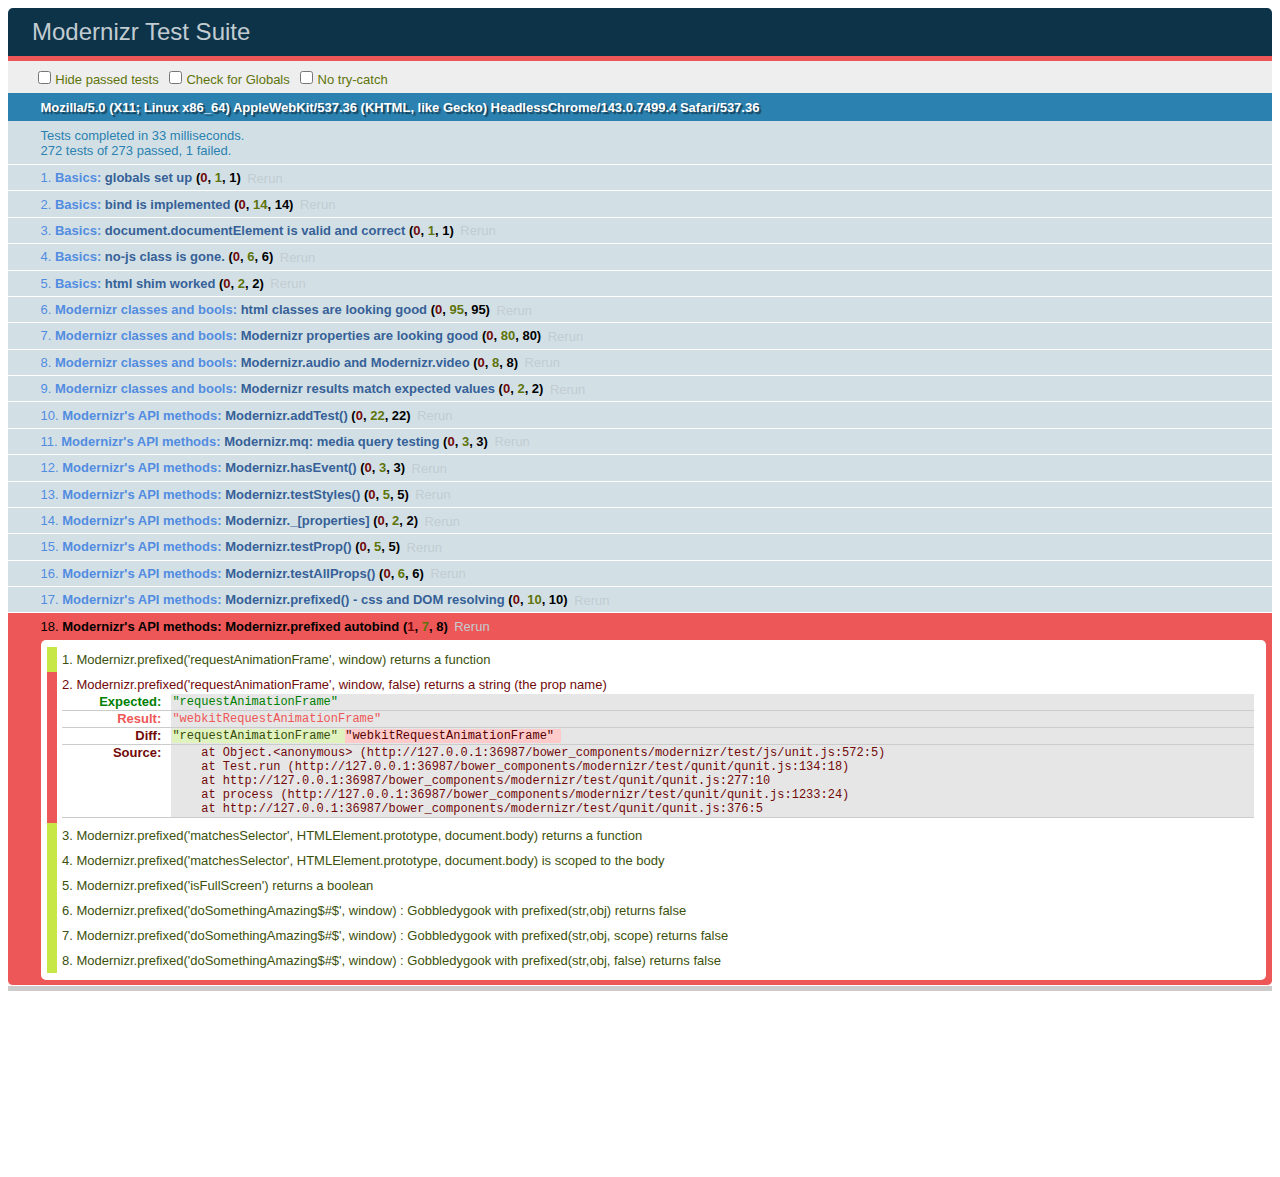
<file: bower_components/modernizr/test/basic.html>
<!DOCTYPE html>
<html class="+no-js no-js- no-js i-has-no-js">
<head>
  <meta charset="UTF-8">
  <title>Modernizr Test Suite</title>
  <link rel="stylesheet" href="qunit/qunit.css">
  <style>
     body { margin-bottom: 150px;}
     #testbed { font-family: Helvetica; color: #444; padding-bottom: 100px;}
     #testbed button { margin: 30px; font-size: 13px;}
     .data-notes, .offScreen { display:none;}
     table { width: 100%;}
     tbody tr:nth-child(even) td, tbody tr:nth-child(even) th {  border: 1px solid #ccc; border-left: 0; border-right: 0;}
     table td:nth-child(even), table th:nth-child(even) { background: #e6e6e6;}
     table tbody tr:hover td, table tbody tr:hover th { background: #e1e100!important;}
     td.wrong { background:red!important;}
     #html5section { visibility: hidden; }
     h1 label { display:none;}
     .output { padding: 0 0 0 16px;}
     .output ul { margin: 0;}
     .output li { color: #854747; }
     .output li.yes{color:#090;}
     .output li b{color:#000;}
     .output {font:14px/1.3 Inconsolata,Consolas,monospace;
                    -webkit-column-count: 5;
                       -moz-column-count: 5;
                            column-count: 5;}
      .output + .output { border-top: 5px solid #ccc; }
      textarea { width: 100%; min-height: 75px;}
      #caniusetrigger { font-size: 38px; font-family: monospace; display:block; }
  </style>

  <script src="https://raw.github.com/Modernizr/Modernizr/master/modernizr.js"></script>

  <script>window.Modernizr || document.write('<script src="../modernizr.js"><\/script>')</script>

  <script src="js/lib/polyfills.js"></script>
  <script src="js/lib/detect-global.js"></script>
  
  <script src="qunit/qunit.js"></script>
  <script src="js/lib/jquery-1.7b2.js"></script>
  
  <script src="js/setup.js"></script>
  
  <script src="js/unit.js"></script>
</head>
<body>
  <h1 id="qunit-header">Modernizr Test Suite</h1>
  <h2 id="qunit-banner"></h2>
  <div id="qunit-testrunner-toolbar"></div>
  <h2 id="qunit-userAgent"></h2>

  <ol id="qunit-tests"></ol>

  <div id="mod-output" class=output></div>
  <div id="mod-feattest-output" class=output></div>


  <br>
 
  <section><aside>this is an aside within a section</aside></section>
  
  
</body>
</html>
</file>
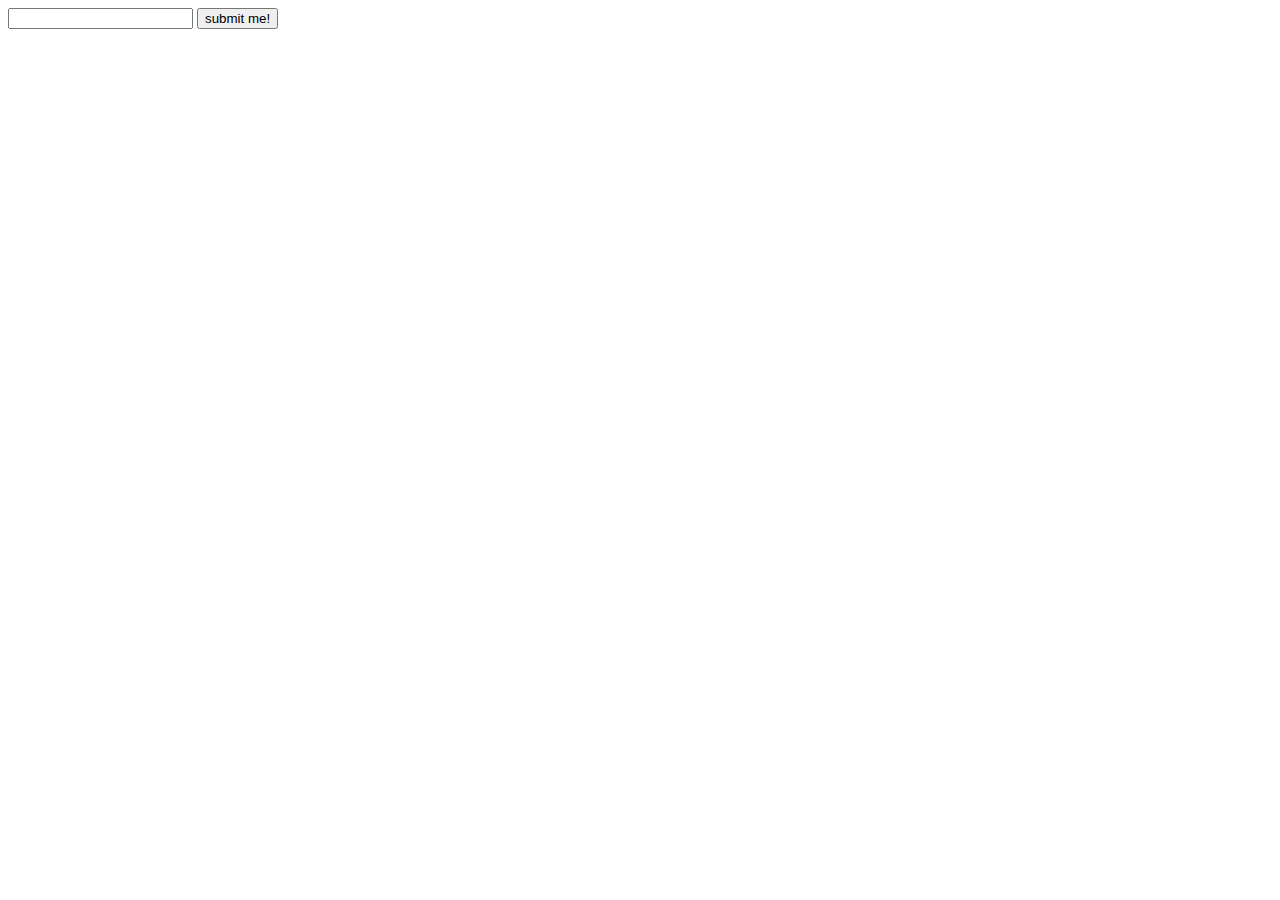
<file: bower_components/modernizr/test/caniuse_files/form_validation.html>
<!DOCTYPE html>
<!-- saved from url=(0045)http://tests.caniuse.com/form_validation.html -->
<html><head><meta http-equiv="Content-Type" content="text/html; charset=UTF-8"><script>
if(location.href.indexOf('?') >= 0) {
	document.write('FAIL');
}
</script>

</head><body><form action="http://tests.caniuse.com/form_validation.html?" method="post">

<input type="url" name="foo" required="">
<input type="submit" value="submit me!">

</form>
</body></html>
</file>
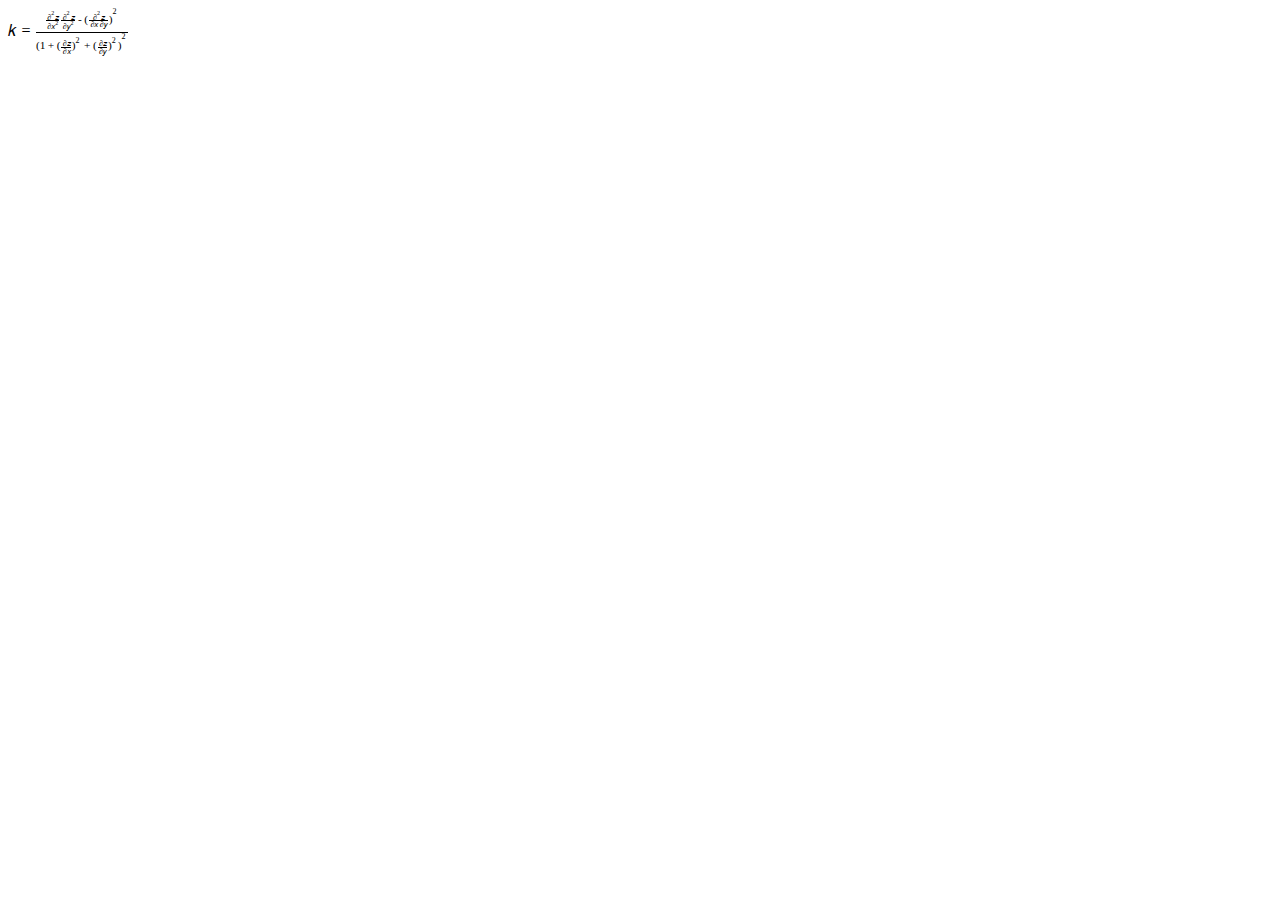
<file: bower_components/modernizr/test/caniuse_files/mathml.html>
<?xml version="1.0" encoding="utf-8"?>
<!DOCTYPE html PUBLIC "-//W3C//DTD XHTML 1.1 plus MathML 2.0//EN" "http://www.w3.org/Math/DTD/mathml2/xhtml-math11-f.dtd"><html xmlns="http://www.w3.org/1999/xhtml" xmlns:html="http://www.w3.org/1999/xhtml">
<head>
	<meta http-equiv="content-type" content="text/html; charset=utf-8" />
	<title>Untitled</title>
</head>
<body>
<math xmlns="http://www.w3.org/1998/Math/MathML">
<mrow>
  <mi>k</mi>
  <mo>=</mo>
  <mfrac>
    <mrow>
      <mfrac>
         <mrow>
          <msup>
            <mo>∂</mo>
            <mn>2</mn>
          </msup>
          <mi>z</mi>
        </mrow>
        <mrow>
          <mo>∂</mo>
          <msup>
            <mi>x</mi>
            <mn>2</mn>
          </msup>
        </mrow>
      </mfrac>
      <mfrac>
        <mrow>
          <msup>
            <mo>∂</mo>
            <mn>2</mn>
          </msup>
          <mi>z</mi>
        </mrow>
        <mrow>
          <mo>∂</mo>
          <msup>
            <mi>y</mi>
            <mn>2</mn>
          </msup>
        </mrow>
      </mfrac>
      <mo>-</mo>
      <msup>
        <mrow>
          <mo>(</mo>
          <mfrac>
            <mrow>
              <msup>
                <mo>∂</mo>
                <mn>2</mn>
              </msup>
              <mi>z</mi>
            </mrow>
            <mrow>
              <mo>∂</mo>
              <mi>x</mi>
              <mo>∂</mo>
              <mi>y</mi>
              </mrow>
          </mfrac>
          <mo>)</mo>
        </mrow>
        <mn>2</mn>
      </msup>
    </mrow>
    <mrow>
      <msup>
        <mrow>
          <mo>(</mo>
          <mn>1</mn>
          <mo>+</mo>
          <msup>
            <mrow>
              <mo>(</mo>
              <mfrac>
                <mrow>
                  <mo>∂</mo>
                  <mi>z</mi>
                </mrow>
                <mrow>
                  <mo>∂</mo>
                  <mi>x</mi>
                </mrow>
              </mfrac>
              <mo>)</mo>
            </mrow>
            <mn>2</mn>
          </msup>
          <mo>+</mo>
          <msup>
            <mrow>
              <mo>(</mo>
              <mfrac>
                <mrow>
                  <mo>∂</mo>
                  <mi>z</mi>
                </mrow>
                <mrow>
                  <mo>∂</mo>
                  <mi>y</mi>
                </mrow>
              </mfrac>
              <mo>)</mo>
            </mrow>
            <mn>2</mn>
          </msup>
          <mo>)</mo>
        </mrow>
        <mn>2</mn>
      </msup>
    </mrow>
  </mfrac>
</mrow>
</math>
</body>
</html>
</file>
<file: bower_components/modernizr/test/qunit/qunit.css>
/**
 * QUnit v1.9.0 - A JavaScript Unit Testing Framework
 *
 * http://docs.jquery.com/QUnit
 *
 * Copyright (c) 2012 John Resig, Jörn Zaefferer
 * Dual licensed under the MIT (MIT-LICENSE.txt)
 * or GPL (GPL-LICENSE.txt) licenses.
 */

/** Font Family and Sizes */

#qunit-tests, #qunit-header, #qunit-banner, #qunit-testrunner-toolbar, #qunit-userAgent, #qunit-testresult {
	font-family: "Helvetica Neue Light", "HelveticaNeue-Light", "Helvetica Neue", Calibri, Helvetica, Arial, sans-serif;
}

#qunit-testrunner-toolbar, #qunit-userAgent, #qunit-testresult, #qunit-tests li { font-size: small; }
#qunit-tests { font-size: smaller; }


/** Resets */

#qunit-tests, #qunit-tests ol, #qunit-header, #qunit-banner, #qunit-userAgent, #qunit-testresult {
	margin: 0;
	padding: 0;
}


/** Header */

#qunit-header {
	padding: 0.5em 0 0.5em 1em;

	color: #8699a4;
	background-color: #0d3349;

	font-size: 1.5em;
	line-height: 1em;
	font-weight: normal;

	border-radius: 5px 5px 0 0;
	-moz-border-radius: 5px 5px 0 0;
	-webkit-border-top-right-radius: 5px;
	-webkit-border-top-left-radius: 5px;
}

#qunit-header a {
	text-decoration: none;
	color: #c2ccd1;
}

#qunit-header a:hover,
#qunit-header a:focus {
	color: #fff;
}

#qunit-testrunner-toolbar label {
	display: inline-block;
	padding: 0 .5em 0 .1em;
}

#qunit-banner {
	height: 5px;
}

#qunit-testrunner-toolbar {
	padding: 0.5em 0 0.5em 2em;
	color: #5E740B;
	background-color: #eee;
}

#qunit-userAgent {
	padding: 0.5em 0 0.5em 2.5em;
	background-color: #2b81af;
	color: #fff;
	text-shadow: rgba(0, 0, 0, 0.5) 2px 2px 1px;
}


/** Tests: Pass/Fail */

#qunit-tests {
	list-style-position: inside;
}

#qunit-tests li {
	padding: 0.4em 0.5em 0.4em 2.5em;
	border-bottom: 1px solid #fff;
	list-style-position: inside;
}

#qunit-tests.hidepass li.pass, #qunit-tests.hidepass li.running  {
	display: none;
}

#qunit-tests li strong {
	cursor: pointer;
}

#qunit-tests li a {
	padding: 0.5em;
	color: #c2ccd1;
	text-decoration: none;
}
#qunit-tests li a:hover,
#qunit-tests li a:focus {
	color: #000;
}

#qunit-tests ol {
	margin-top: 0.5em;
	padding: 0.5em;

	background-color: #fff;

	border-radius: 5px;
	-moz-border-radius: 5px;
	-webkit-border-radius: 5px;
}

#qunit-tests table {
	border-collapse: collapse;
	margin-top: .2em;
}

#qunit-tests th {
	text-align: right;
	vertical-align: top;
	padding: 0 .5em 0 0;
}

#qunit-tests td {
	vertical-align: top;
}

#qunit-tests pre {
	margin: 0;
	white-space: pre-wrap;
	word-wrap: break-word;
}

#qunit-tests del {
	background-color: #e0f2be;
	color: #374e0c;
	text-decoration: none;
}

#qunit-tests ins {
	background-color: #ffcaca;
	color: #500;
	text-decoration: none;
}

/*** Test Counts */

#qunit-tests b.counts                       { color: black; }
#qunit-tests b.passed                       { color: #5E740B; }
#qunit-tests b.failed                       { color: #710909; }

#qunit-tests li li {
	padding: 5px;
	background-color: #fff;
	border-bottom: none;
	list-style-position: inside;
}

/*** Passing Styles */

#qunit-tests li li.pass {
	color: #3c510c;
	background-color: #fff;
	border-left: 10px solid #C6E746;
}

#qunit-tests .pass                          { color: #528CE0; background-color: #D2E0E6; }
#qunit-tests .pass .test-name               { color: #366097; }

#qunit-tests .pass .test-actual,
#qunit-tests .pass .test-expected           { color: #999999; }

#qunit-banner.qunit-pass                    { background-color: #C6E746; }

/*** Failing Styles */

#qunit-tests li li.fail {
	color: #710909;
	background-color: #fff;
	border-left: 10px solid #EE5757;
	white-space: pre;
}

#qunit-tests > li:last-child {
	border-radius: 0 0 5px 5px;
	-moz-border-radius: 0 0 5px 5px;
	-webkit-border-bottom-right-radius: 5px;
	-webkit-border-bottom-left-radius: 5px;
}

#qunit-tests .fail                          { color: #000000; background-color: #EE5757; }
#qunit-tests .fail .test-name,
#qunit-tests .fail .module-name             { color: #000000; }

#qunit-tests .fail .test-actual             { color: #EE5757; }
#qunit-tests .fail .test-expected           { color: green;   }

#qunit-banner.qunit-fail                    { background-color: #EE5757; }


/** Result */

#qunit-testresult {
	padding: 0.5em 0.5em 0.5em 2.5em;

	color: #2b81af;
	background-color: #D2E0E6;

	border-bottom: 1px solid white;
}
#qunit-testresult .module-name {
	font-weight: bold;
}

/** Fixture */

#qunit-fixture {
	position: absolute;
	top: -10000px;
	left: -10000px;
	width: 1000px;
	height: 1000px;
}
</file>
